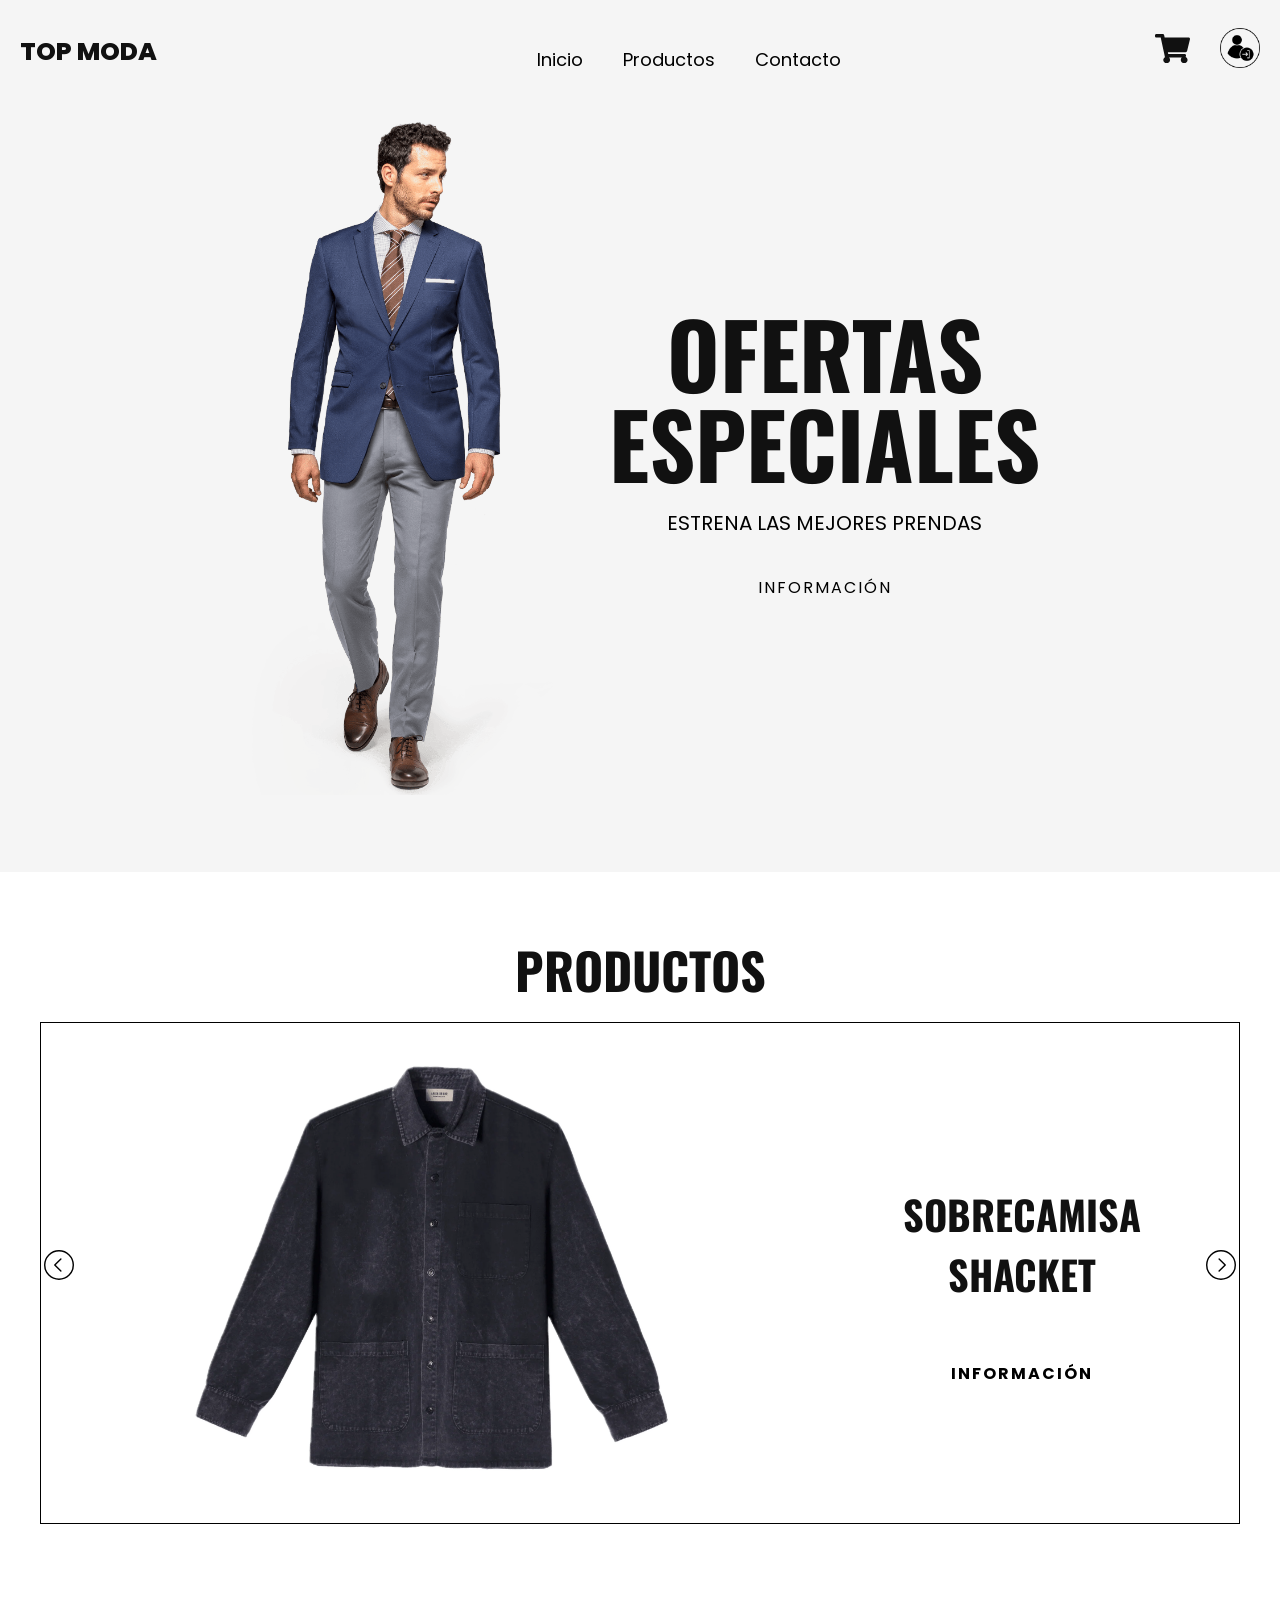
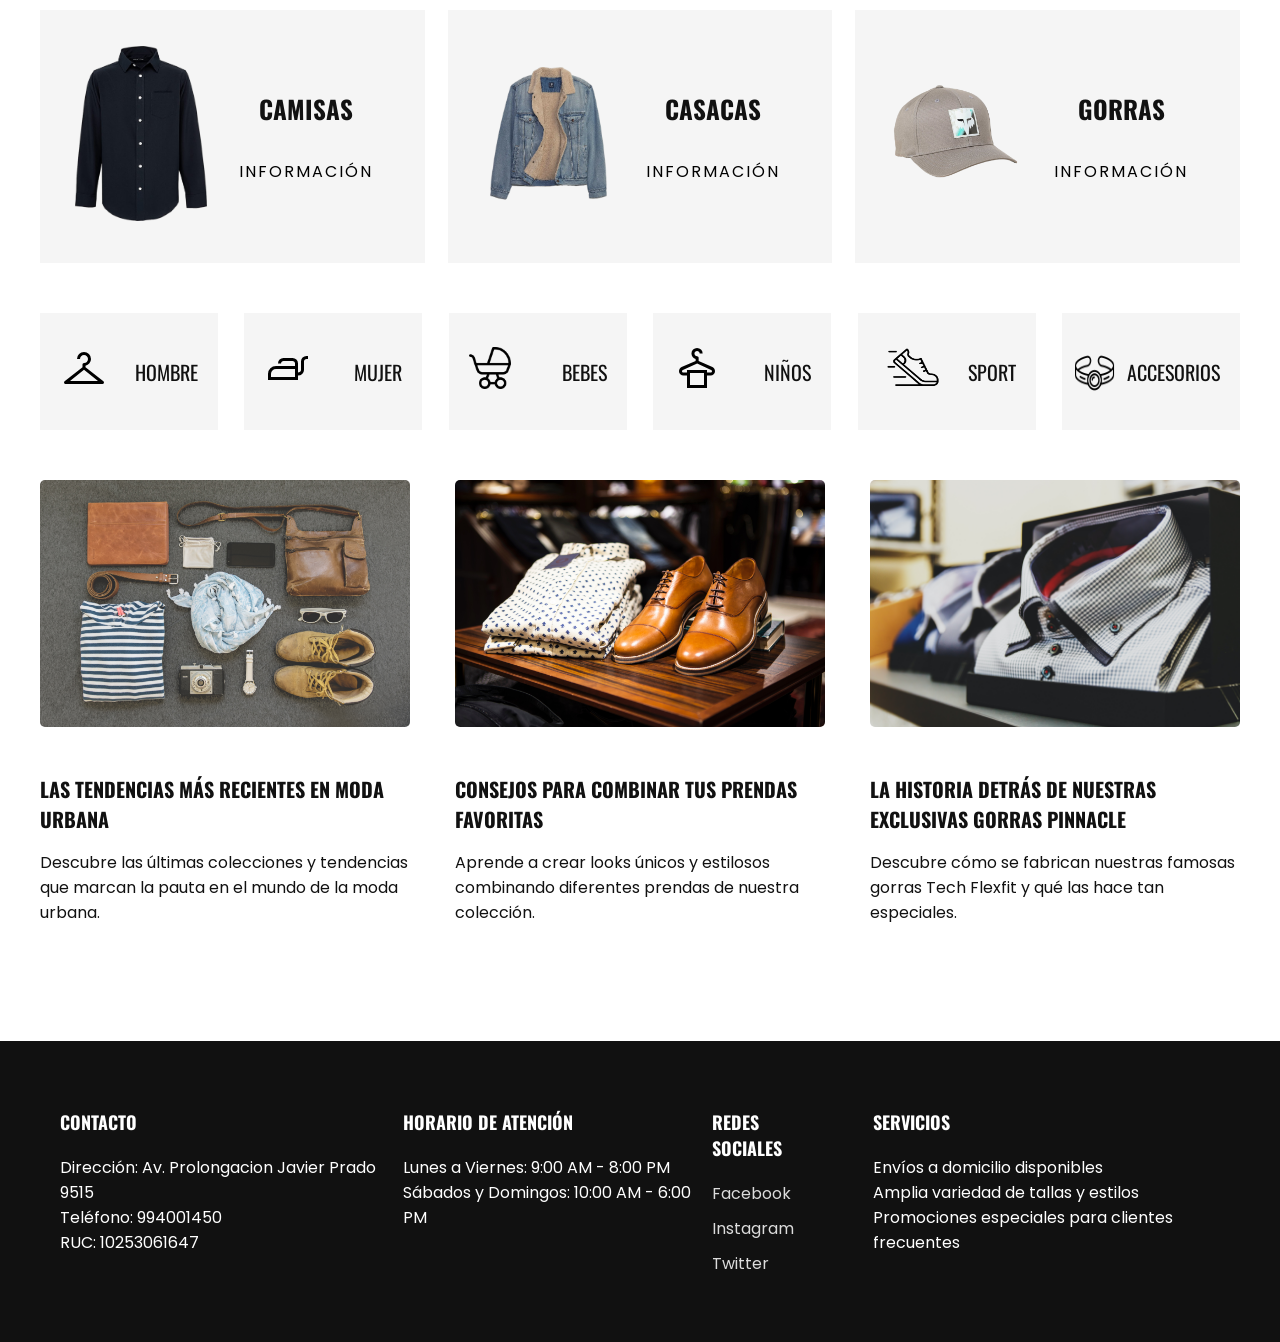
<file: index.html>
<!DOCTYPE html>
<html lang="es">
  <head>
    <meta charset="UTF-8" />
    <meta http-equiv="X-UA-Compatible" content="IE=edge" />
    <meta name="viewport" content="width=device-width, initial-scale=1.0" />
    <title>pagina</title>
    <link rel="stylesheet" href="style.css" />
  </head>
  <body>
    <header class="header">
      <div class="menu container1">
        <a href="index.html" class="logo">TOP MODA</a>
        <input type="checkbox" id="menu" />
        <label for="menu">
          <img src="images/menu.png" alt="menu" class="menu-icono" />
        </label>
        <nav class="navbar">
          <ul>
            <li><a href="index.html">Inicio</a></li>
            <li><a href="general.html">Productos</a></li>
            <li><a href="contactos.html">Contacto</a></li>
          </ul>
        </nav>
        <div class="imgcarrito">
          <ul>
            <li class="submenu">
              <img src="images/car.svg" id="img-carrito" alt="carrito" href="carrito.html"/>
            </li>
          </ul>
        </div>
        <div class="card-container">
            <div class="ingresar" id="ingresarContainer">
                <a href="login2.html"><img src="images/ingresar.png" id="ingresar" ></a>
            </div>
            <div class="usuario" id="usuarioContainer" style="display: none;">
                <img src="images/user.png" id="openCardBtn">
            </div>
            <div class="card" id="card">
                <header class="card-header">
                    <h1>TOP MODA</h1>
                </header>
                <section class="datos">
                    <h2>Usuario</h2>
                    <span id="usuarioCorreo">Usuario@gmail.com</span>
                </section>
                <section class="cerrarsesion">
                    <a id="cerrarSesionBtn" class="cerrarsesion btn"><img src="images/close.svg" class="user-icons" id="close">Cerra sesión</a>
                </section>
            </div>
        </div>       
      </div>
      <div class="header-content container">
        <div class="header-img">
            <img src="images/hombre.png" alt="">
        </div>
        <div class="header-txt">
            <h1>Ofertas especiales</h1>
            <p>Estrena las mejores prendas</p>
            <a href="general.html" class="btn-1" >Información</a>
        </div>
      </div>
    </header>    
    <main class="products container" id="lista-1">
        <h2>Productos</h2>
        <div class="slider">
            <div class="slider-products">
                <div class="product active">
                    <div class="product-img">
                        <img class="img" src="images/sobrecamisa-arica.webp" alt="">
                    </div>
                    <div class="product-txt">
                        <h3>Sobrecamisa Shacket</h3>

                        <a href="product-camisa.html" class="informacion btn-2">Información</a>         
                    </div>
                </div>
    
                <div class="product">
                    <div class="product-img">
                        <img class="img" src="images/casaca-vaquera.webp" alt="">

                    </div>
                    <div class="product-txt">
                        <h3>Casaca Bomber</h3>
                        <a href="product-casaca.html" class="btn-2">Información</a>        
                    </div>
                </div>
                <div class="product">
                    <div class="product-img">
                        <img class="img" src="images/gorra-flex.jpg" alt="">

                    </div>
                    <div class="product-txt">
                        <h3>Gorra Pinnacle</h3>

                        <a href="product-gorra.html" class="btn-2">Información</a>
                    </div>
                </div>
                <div class="product">
                    <div class="product-img">
                        <img class="img" src="images/polo-drymove-2.png" alt="">

                    </div>
                    <div class="product-txt">
                        <h3>Polo Sport</h3>

                        <a href="product-polo.html" class="btn-2">Información</a>        
                    </div>
                </div>
                <div class="product">
                    <div class="product-img">
                        <img class="img" src="images/zapatilla-nike-3.jpg" alt="">

                    </div>
                    <div class="product-txt">
                        <h3>Zapatillas Urbanas</h3>
                        <a href="product-zapatilla.html" class="btn-2">Información</a>        
                    </div>
                </div>
            </div>
            <div class="slider-btns">
                <a class="prev" href="#">
                    <img src="/images/icono-back.svg" alt="back">
                </a>
                <a class="next" href="#">
                    <img src="/images/icono-next.svg" alt="next">
                </a>
              </div>
            
        </div>
    </main>

    <section class="ofert container">
        <div class="ofert-1">
            <div class="ofert-img">
                <img src="images/1.png" alt="">
            </div>
            <div class="ofert-txt">
                <h3>Camisas</h3>
                <a href="product-camisa.html" class="btn-2">Información</a>
            </div>
        </div>

        <div class="ofert-1">
            <div class="ofert-img">
                <img src="images/casaca-demin.png" alt="">
            </div>
            <div class="ofert-txt">
                <h3>Casacas</h3>
                <a href="product-casaca.html" class="btn-2">Información</a>
            </div>
        </div>
        <div class="ofert-1">
            <div class="ofert-img">
                <img src="images/gorra-fox2.png" alt="">
            </div>
            <div class="ofert-txt">
                <h3>Gorras</h3>
                <a href="product-gorra.html" class="btn-2">Información</a>
            </div>
        </div>
    </section>

    <section class="icons container">
        <a href="product-hombre.html" class="icon-1">
            <div class="icon-img">
                <img src="images/i1.svg" alt="" id="_1">
            </div>
            <div class="icon-txt">
                Hombre
            </div>
        </a>
    
        <a href="product-mujer.html" class="icon-1">
            <div class="icon-img">
                <img src="images/i2.svg" alt="" id="_2">
            </div>
            <div class="icon-txt">
                Mujer
            </div>
        </a>
    
        <a href="product-bebes.html" class="icon-1">
            <div class="icon-img">
                <img src="images/stroller.png" alt="" id="_3">
            </div>
            <div class="icon-txt">
                Bebes
            </div>
        </a>
        
        <a href="product-niños.html" class="icon-1">
            <div class="icon-img">
                <img src="images/i3.svg" alt="" id="_4">
            </div>
            <div class="icon-txt">
                Niños
            </div>
        </a>

        <a href="product-sport.html" class="icon-1">
            <div class="icon-img">
                <img src="images/shoe.png" alt="" id="_5">
            </div>
            <div class="icon-txt">
                Sport
            </div>
        </a>

        <a href="product-accesorios.html" class="icon-1">
            <div class="icon-img">
                <img src="images/bracelet.png" alt="" id="_6">
            </div>
            <div class="icon-txt">
                Accesorios
            </div>
        </a>
    </section>


    <section class="blog container"> 

        <div class="blog-1">

            <img src="images/b1.jpg" alt="">
            <h3>Las tendencias más recientes en moda urbana</h3>
            <p>Descubre las últimas colecciones y tendencias que marcan la pauta en el mundo de la moda urbana.</p>
        </div>
        <div class="blog-1">

            <img src="images/b2.jpg" alt="">
            <h3>Consejos para combinar tus prendas favoritas</h3>
            <p>Aprende a crear looks únicos y estilosos combinando diferentes prendas de nuestra colección.</p>
        </div>
        <div class="blog-1">

            <img src="images/b3.jpg" alt="">
            <h3>La historia detrás de nuestras exclusivas gorras Pinnacle</h3>
            <p>Descubre cómo se fabrican nuestras famosas gorras Tech Flexfit y qué las hace tan especiales.</p>
        </div>
    </section>

    <footer class="footer">
        <div class="footer-content container">
            <div class="link">
                <h3>Contacto</h3>
                <ul>
                    <li>Dirección: Av. Prolongacion Javier Prado 9515</li>
                    <li>Teléfono: 994001450</li>
                    <li>RUC: 10253061647</li>
                </ul>
            </div>
            <div class="link">
                <h3>Horario de Atención</h3>
                <ul>
                    <li>Lunes a Viernes: 9:00 AM - 8:00 PM</li>
                    <li>Sábados y Domingos: 10:00 AM - 6:00 PM</li>
                </ul>
            </div>
            <div class="link">
                <h3>Redes Sociales</h3>
                <ul>
                    <li><a href="#">Facebook</a></li>
                    <li><a href="#">Instagram</a></li>
                    <li><a href="#">Twitter</a></li>
                </ul>
            </div>
            <div class="link">
                <h3>Servicios</h3>
                <ul>
                    <li>Envíos a domicilio disponibles</li>
                    <li>Amplia variedad de tallas y estilos</li>
                    <li>Promociones especiales para clientes frecuentes</li>
                </ul>
            </div>            
        </div>
    </footer>
    <script src="scrip.js"></script>
    <script src="slider.js"></script>
  </body>
</html>
</file>
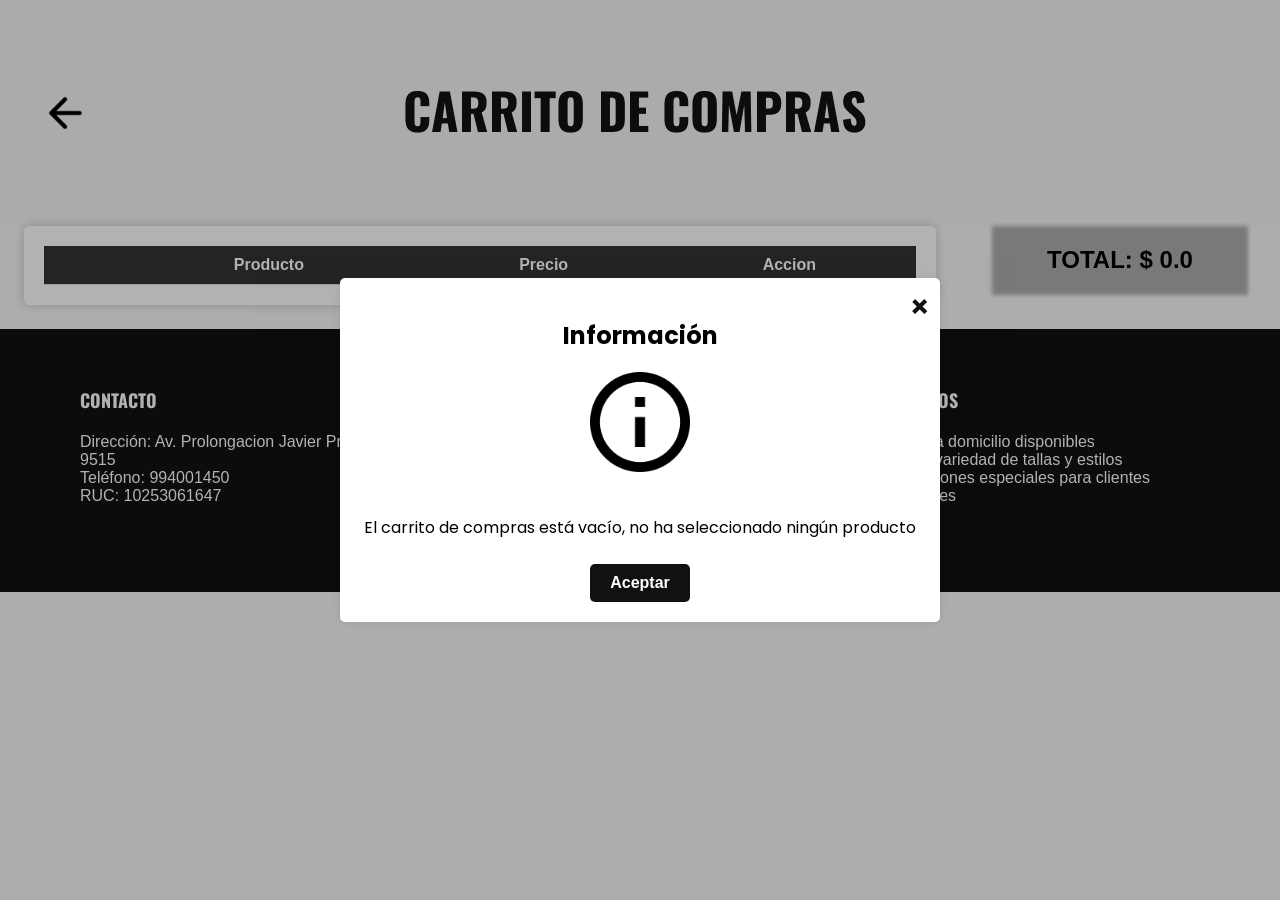
<file: carrito.html>
<!DOCTYPE html>
<html lang="en">
<head>
    <meta charset="UTF-8">
    <meta name="viewport" content="width=device-width, initial-scale=1.0">
    <title>Carrito de Compras</title>
    <link rel="stylesheet" href="carrito.css">
    <link rel="stylesheet" href="moda-confirmation.css">
    <script src="https://www.paypal.com/sdk/js?client-id=ATufh76xP5xwrDYiJw24WwOy-j2Lj4__Hr267FdDjff0e8BAOzrWHwNqtQSiOcGDAJcwKE3fowwRw7mS&currency=USD"></script>
</head>
<body>
    <header class="header">
        <img id="flechaAtras" class="img" src="images/flecha.png">
        <main class="products container" id="lista-1">
            <h2>Carrito de Compras</h2>
        </main>
    </header>

    <section class="section-pago">
        <div id="carrito">
            <table id="lista-carrito">
              <thead>
                <tr>
                  <th></th>
                  <th>Producto</th>
                  <th>Precio</th>
                  <th>Accion</th>
                </tr>
              </thead>
              <tbody>
              </tbody>
            <div class="content-message">
                <span>No se ha agregado ningún producto</span>
            </div>
            </table>
            <a href="#" style="display: none;"   id="vaciar-carrito" class="btn-2"><span >Vaciar carrito</span></a>
          </div>

         <div class="content-pago">
            <div class="col-lg-3 carrito-total">
                <h2 class="card-total" >TOTAL: $  <span id="total-carrito"></span> </h2>
            </div>
            <div id="paypal-button-container" class="button-pago"></div>
            <div class="desabilitar">
            </div>
        </div>
    </section>

    <!-- Modal -->
    <section class="modal">
        <div class="modal-content">
            <div class="modal-header">
                <h2>Información</h2>
                <span class="close">&times;</span>
            </div>
            <div class="modal-body">
                <div class="image">
                    <img src="/images/icono-info.png" alt="icono-iformación">
                </div>
                <div class="modal-message">
                    <p>El carrito de compras está vacío, no ha seleccionado ningún producto</p>
                </div>
            </div>
            <div class="modal-footer">
                <button class="btn-confirm">Aceptar</button>
            </div>
        </div>
    </section>
<!--
    <section class="pago">

    </section>
-->
    <footer class="footer">
        <div class="footer-content container">
            <div class="link">
                <h3>Contacto</h3>
                <ul>
                    <li>Dirección: Av. Prolongacion Javier Prado 9515</li>
                    <li>Teléfono: 994001450</li>
                    <li>RUC: 10253061647</li>
                </ul>
            </div>
            <div class="link">
                <h3>Horario de Atención</h3>
                <ul>
                    <li>Lunes a Viernes: 9:00 AM - 8:00 PM</li>
                    <li>Sábados y Domingos: 10:00 AM - 6:00 PM</li>
                </ul>
            </div>
            <div class="link">
                <h3>Redes Sociales</h3>
                <ul>
                    <li><a href="#">Facebook</a></li>
                    <li><a href="#">Instagram</a></li>
                    <li><a href="#">Twitter</a></li>
                </ul>
            </div>
            <div class="link">
                <h3>Servicios</h3>
                <ul>
                    <li>Envíos a domicilio disponibles</li>
                    <li>Amplia variedad de tallas y estilos</li>
                    <li>Promociones especiales para clientes frecuentes</li>
                </ul>
            </div>            
        </div>
    </footer>
    <script src="carrito.js"></script>
    <script src="modal.js"></script>
</body>
</html>
</file>
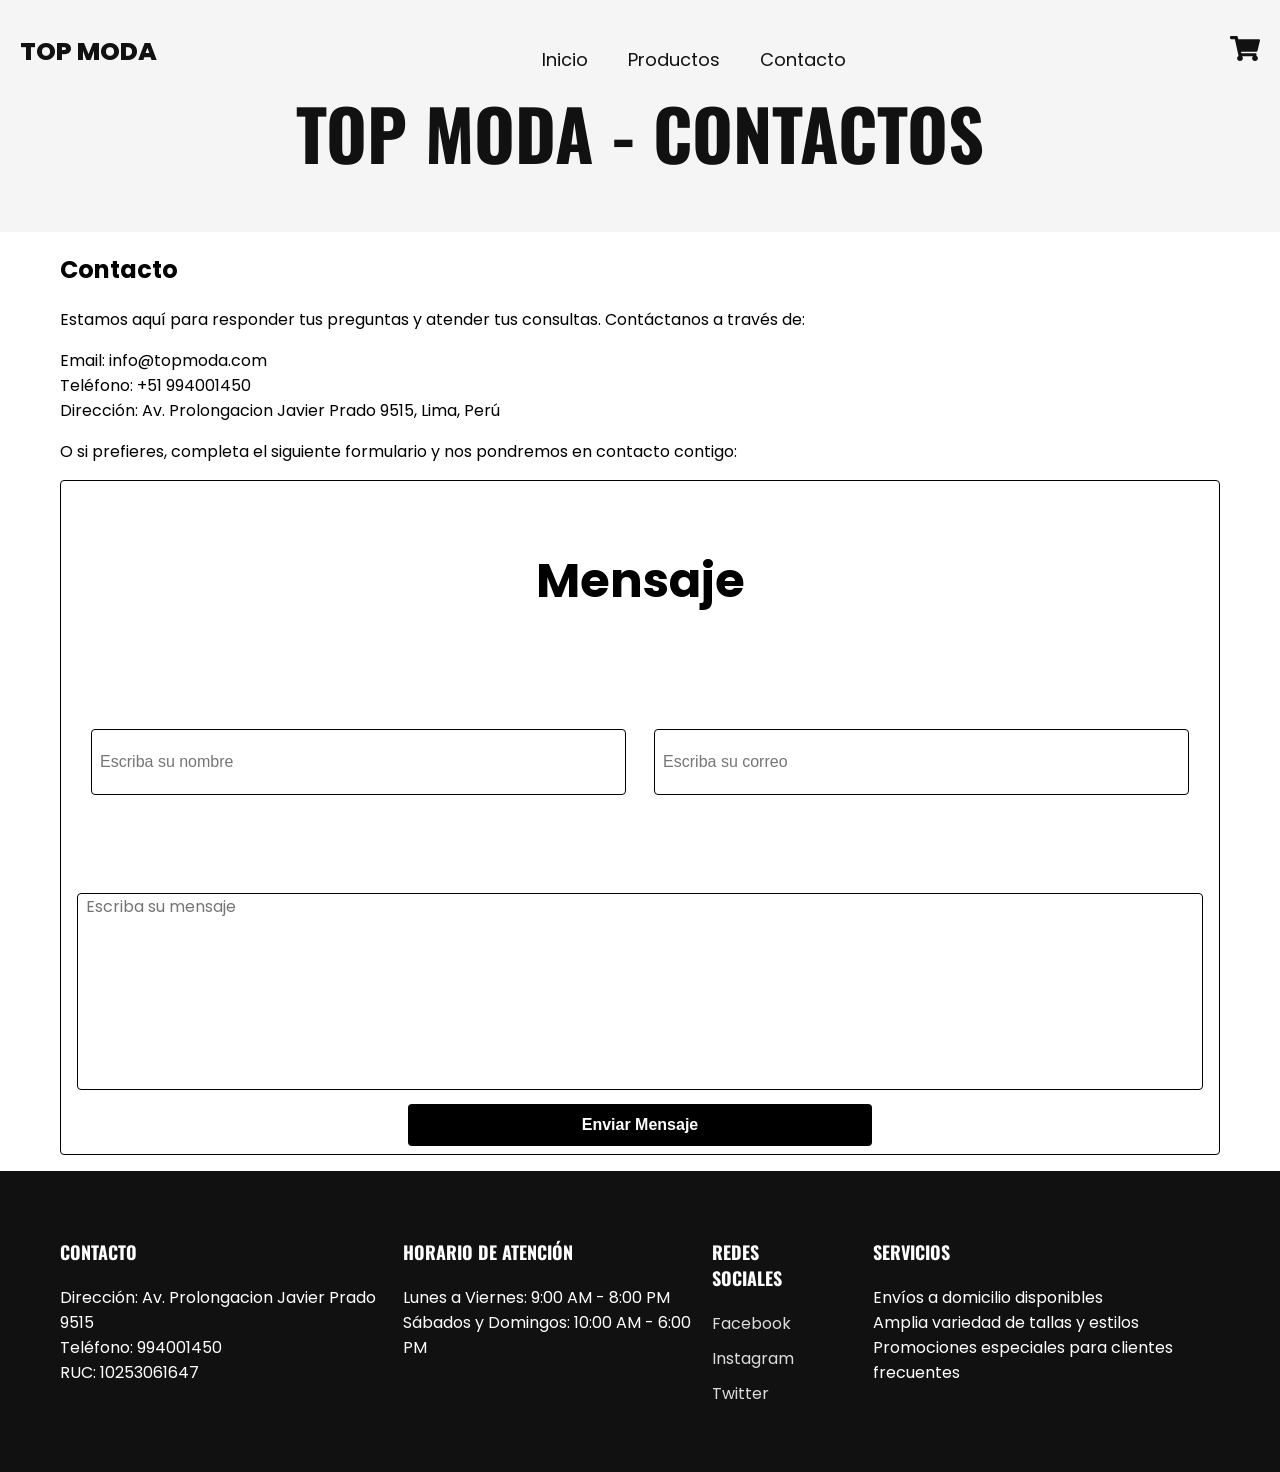
<file: contactos.html>
<!DOCTYPE html>
<html lang="en">

<head>
  <meta charset="UTF-8">
  <meta name="viewport" content="width=device-width, initial-scale=1.0">
  <title>Top Moda - Contacto</title>
  <link rel="stylesheet" href="contactos.css" />
</head>

<body>
  <header class="header">
    <div class="menu container1">
      <a href="index.html" class="logo">TOP MODA</a>
      <input type="checkbox" id="menu" />
      <label for="menu">
        <img src="images/menu.png" alt="menu" class="menu-icono" />
      </label>
      <nav class="navbar">
        <ul>
          <li><a href="index.html">Inicio</a></li>
          <li><a href="general.html">Productos</a></li>
          <li><a href="contactos.html">Contacto</a></li>
        </ul>
      </nav>
      <div>
        <ul>
          <li class="submenu">
            <img src="images/car.svg" id="img-carrito" alt="carrito" href="carrito.html" />
          </li>
        </ul>
      </div>
    </div>
    <div class="header-txt">
      <h1>TOP MODA - CONTACTOS</h1>
    </div>

    </div>
  </header>

  <section id="contacto">
    <div class="container">
      <h2>Contacto</h2>
      <p>Estamos aquí para responder tus preguntas y atender tus consultas. Contáctanos a través de:</p>
      <ul>
        <li>Email: info@topmoda.com</li>
        <li>Teléfono: +51 994001450</li>
        <li>Dirección: Av. Prolongacion Javier Prado 9515, Lima, Perú</li>
      </ul>
      <p>O si prefieres, completa el siguiente formulario y nos pondremos en contacto contigo:</p>
      <form action="index.html" method="POST">
        <h3>Mensaje</h3>
        <input type="text" id="nombre" name="nombre" placeholder="Escriba su nombre" required>
        <input type="email" id="email" name="email" placeholder="Escriba su correo" required>
        <textarea id="mensaje" name="mensaje" placeholder="Escriba su mensaje" required></textarea>
        <button type="submit">Enviar Mensaje</button>
        <div class="content-loader">
          <!-- By Sam Herbert (@sherb), for everyone. More @ http://goo.gl/7AJzbL -->
          <svg width="44" height="44" viewBox="0 0 44 44" xmlns="http://www.w3.org/2000/svg" stroke="#000">
            <g fill="none" fill-rule="evenodd" stroke-width="2">
              <circle cx="22" cy="22" r="1">
                <animate attributeName="r" begin="0s" dur="1.8s" values="1; 20" calcMode="spline" keyTimes="0; 1"
                  keySplines="0.165, 0.84, 0.44, 1" repeatCount="indefinite" />
                <animate attributeName="stroke-opacity" begin="0s" dur="1.8s" values="1; 0" calcMode="spline"
                  keyTimes="0; 1" keySplines="0.3, 0.61, 0.355, 1" repeatCount="indefinite" />
              </circle>
              <circle cx="22" cy="22" r="1">
                <animate attributeName="r" begin="-0.9s" dur="1.8s" values="1; 20" calcMode="spline" keyTimes="0; 1"
                  keySplines="0.165, 0.84, 0.44, 1" repeatCount="indefinite" />
                <animate attributeName="stroke-opacity" begin="-0.9s" dur="1.8s" values="1; 0" calcMode="spline"
                  keyTimes="0; 1" keySplines="0.3, 0.61, 0.355, 1" repeatCount="indefinite" />
              </circle>
            </g>
          </svg>
        </div>
      </form>
     
    </div>
  </section>

  <footer class="footer">
    <div class="footer-content container">
      <div class="link">
        <h3>Contacto</h3>
        <ul>
          <li>Dirección: Av. Prolongacion Javier Prado 9515</li>
          <li>Teléfono: 994001450</li>
          <li>RUC: 10253061647</li>
        </ul>
      </div>
      <div class="link">
        <h3>Horario de Atención</h3>
        <ul>
          <li>Lunes a Viernes: 9:00 AM - 8:00 PM</li>
          <li>Sábados y Domingos: 10:00 AM - 6:00 PM</li>
        </ul>
      </div>
      <div class="link">
        <h3>Redes Sociales</h3>
        <ul>
          <li><a href="#">Facebook</a></li>
          <li><a href="#">Instagram</a></li>
          <li><a href="#">Twitter</a></li>
        </ul>
      </div>
      <div class="link">
        <h3>Servicios</h3>
        <ul>
          <li>Envíos a domicilio disponibles</li>
          <li>Amplia variedad de tallas y estilos</li>
          <li>Promociones especiales para clientes frecuentes</li>
        </ul>
      </div>
    </div>
  </footer>
  <script>
    const d = document;
    const $imgCarrito = d.getElementById("img-carrito");
    // Evento click en la imagen del carrito para ir al carrito
    $imgCarrito.addEventListener("click", () => {
      window.location.href = "carrito.html";
    });
  </script>
  <script src="contacto.js"></script>
</body>

</html>
</file>
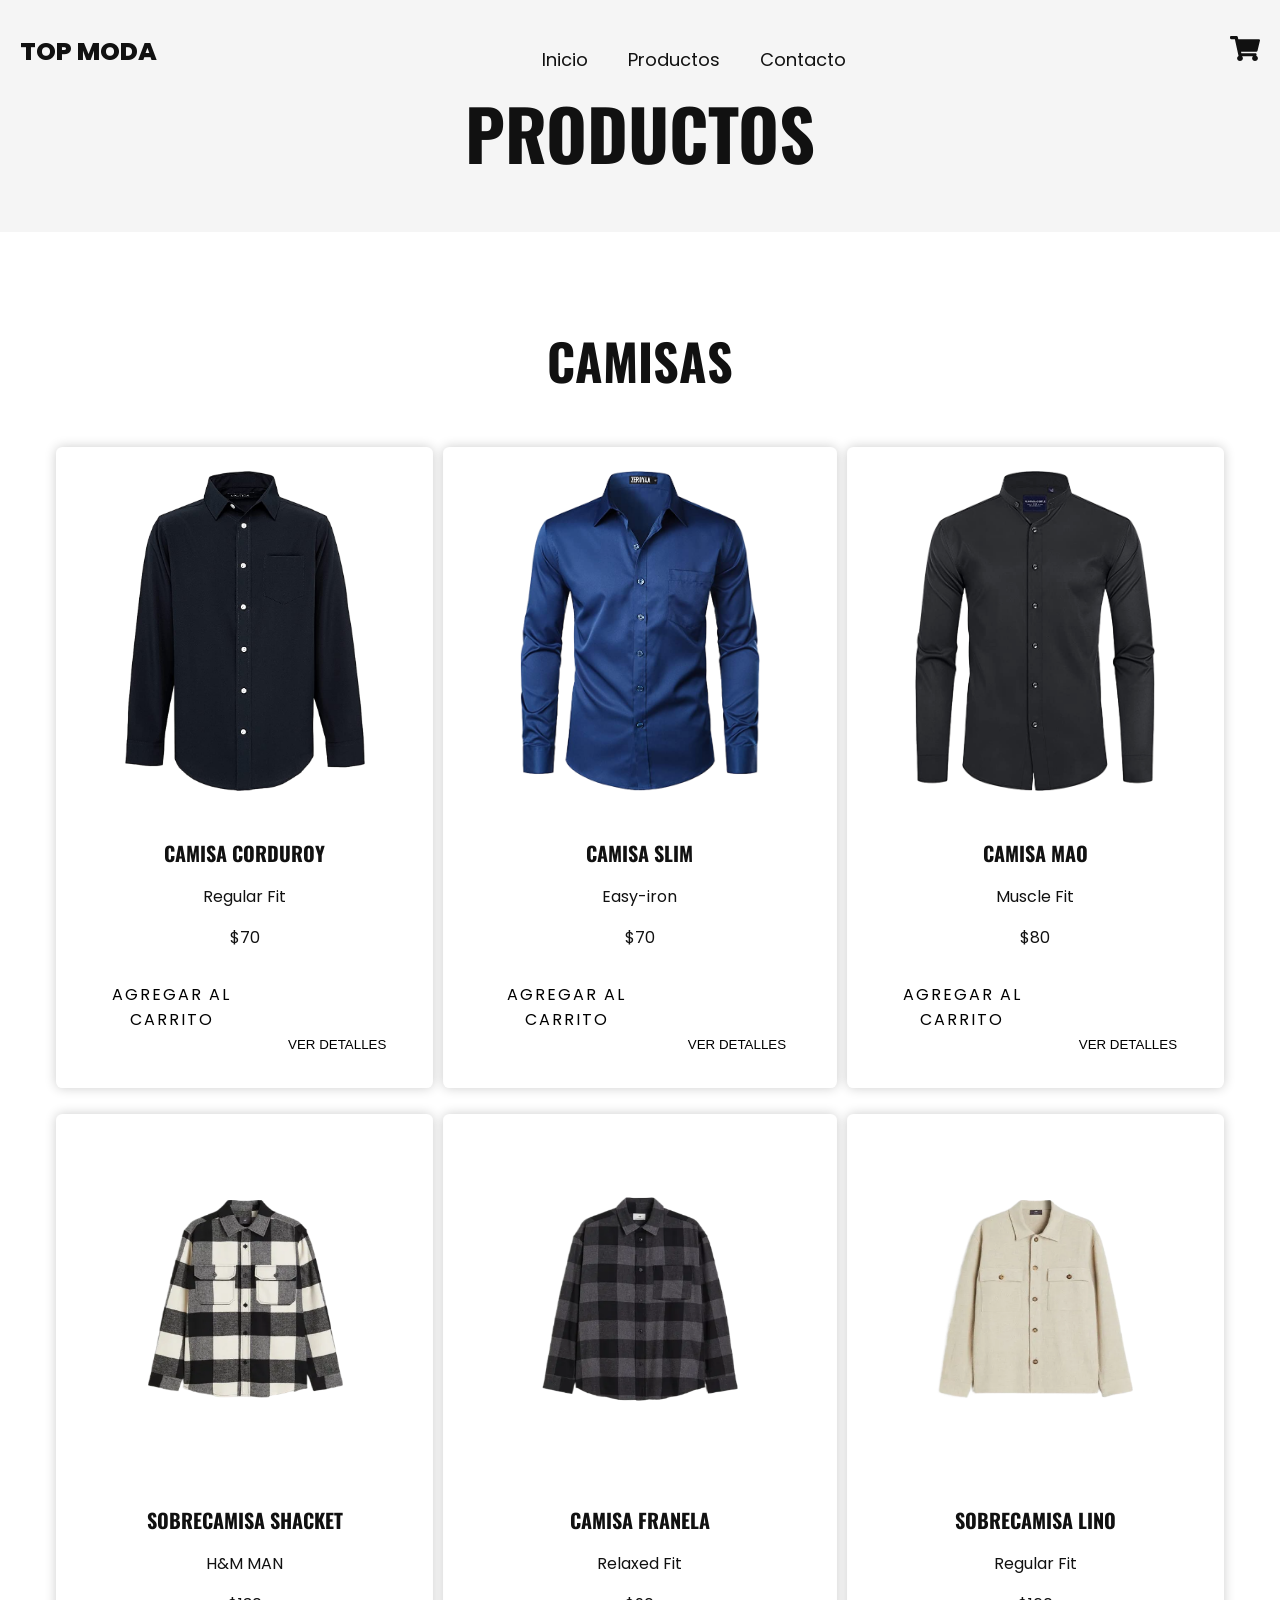
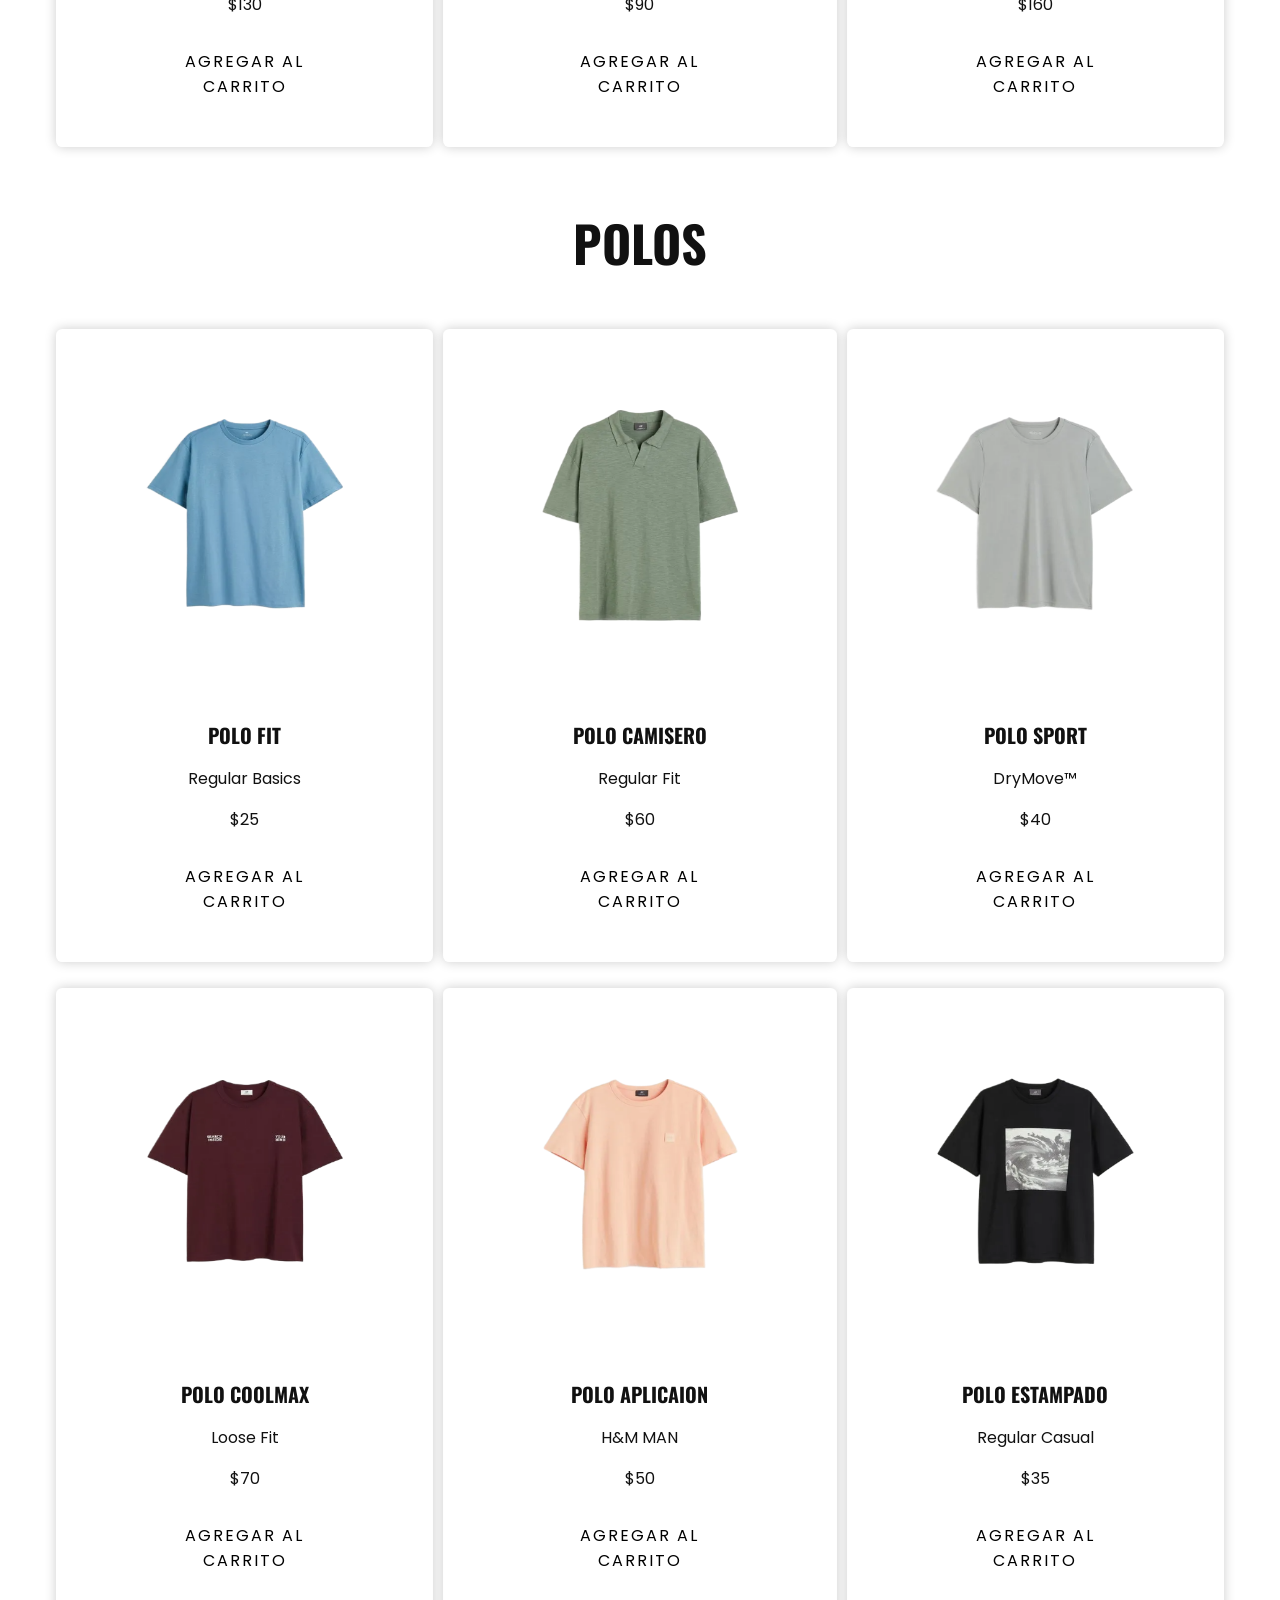
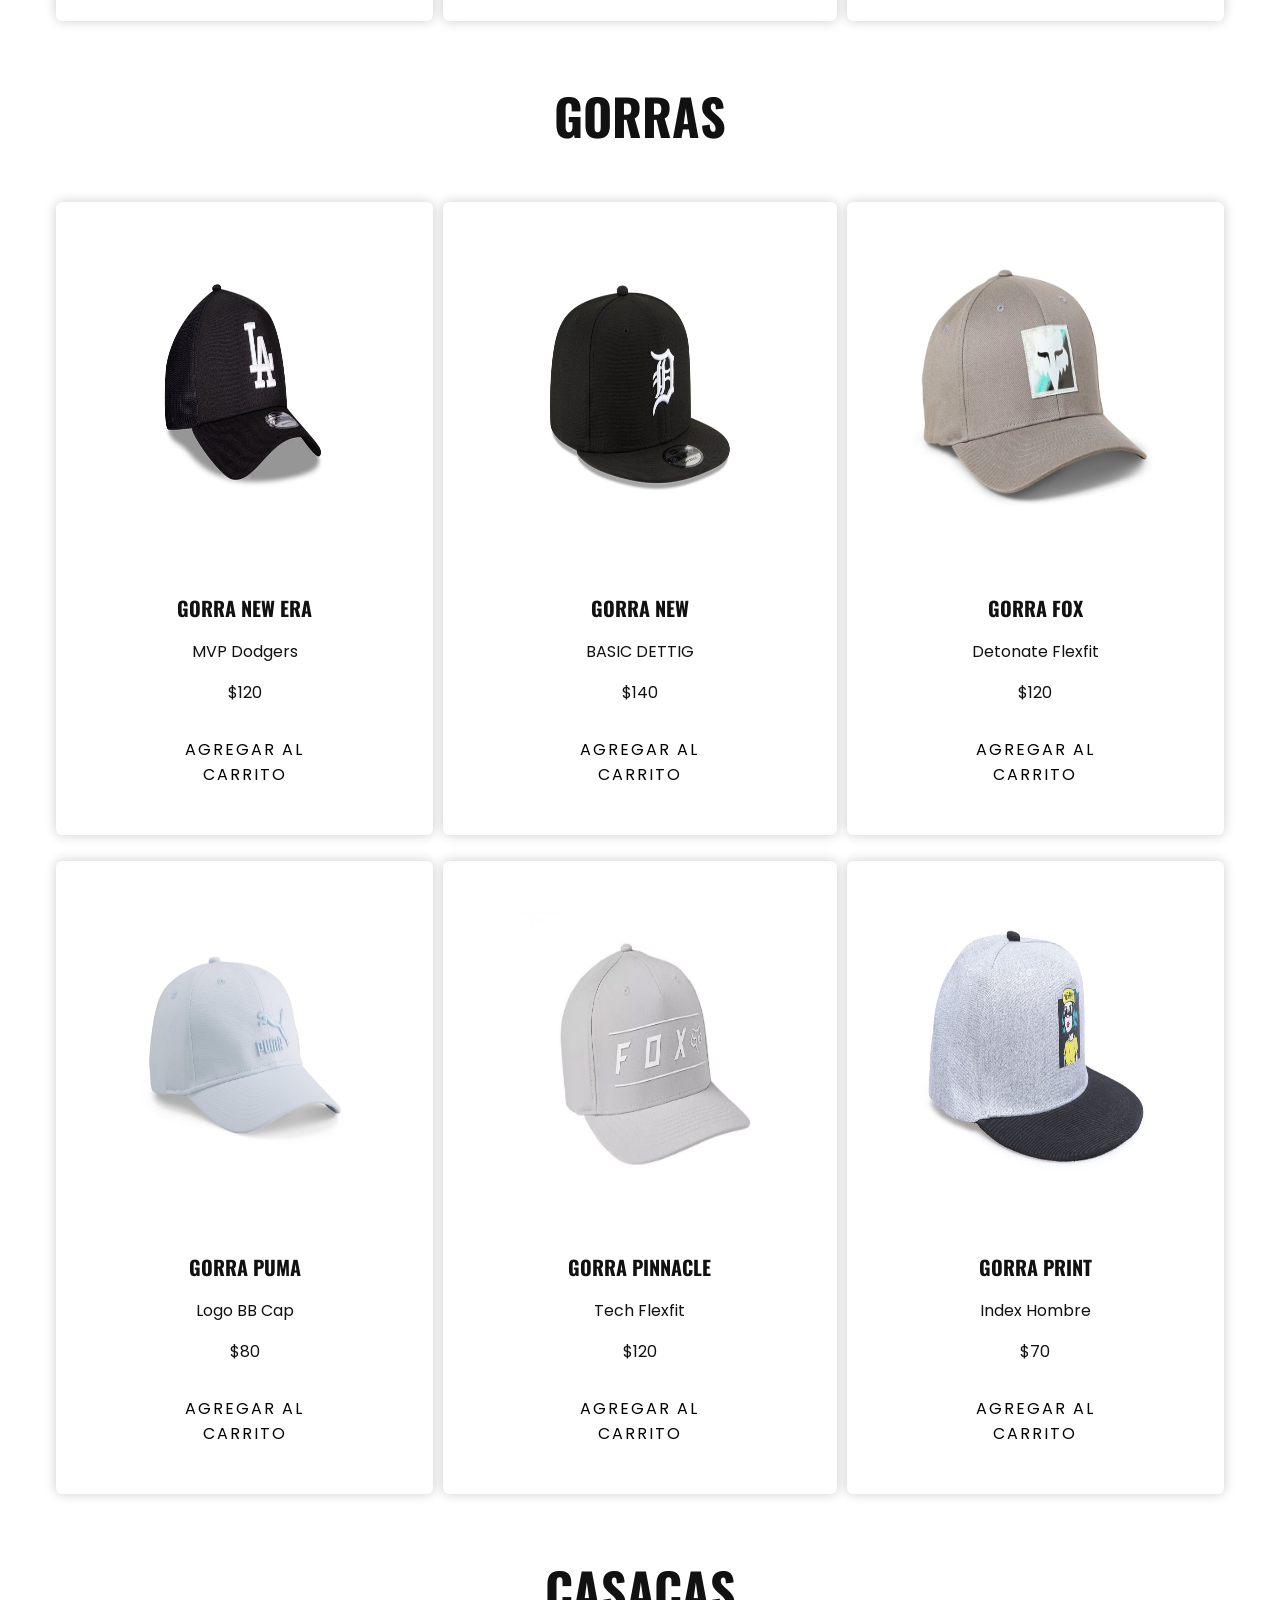
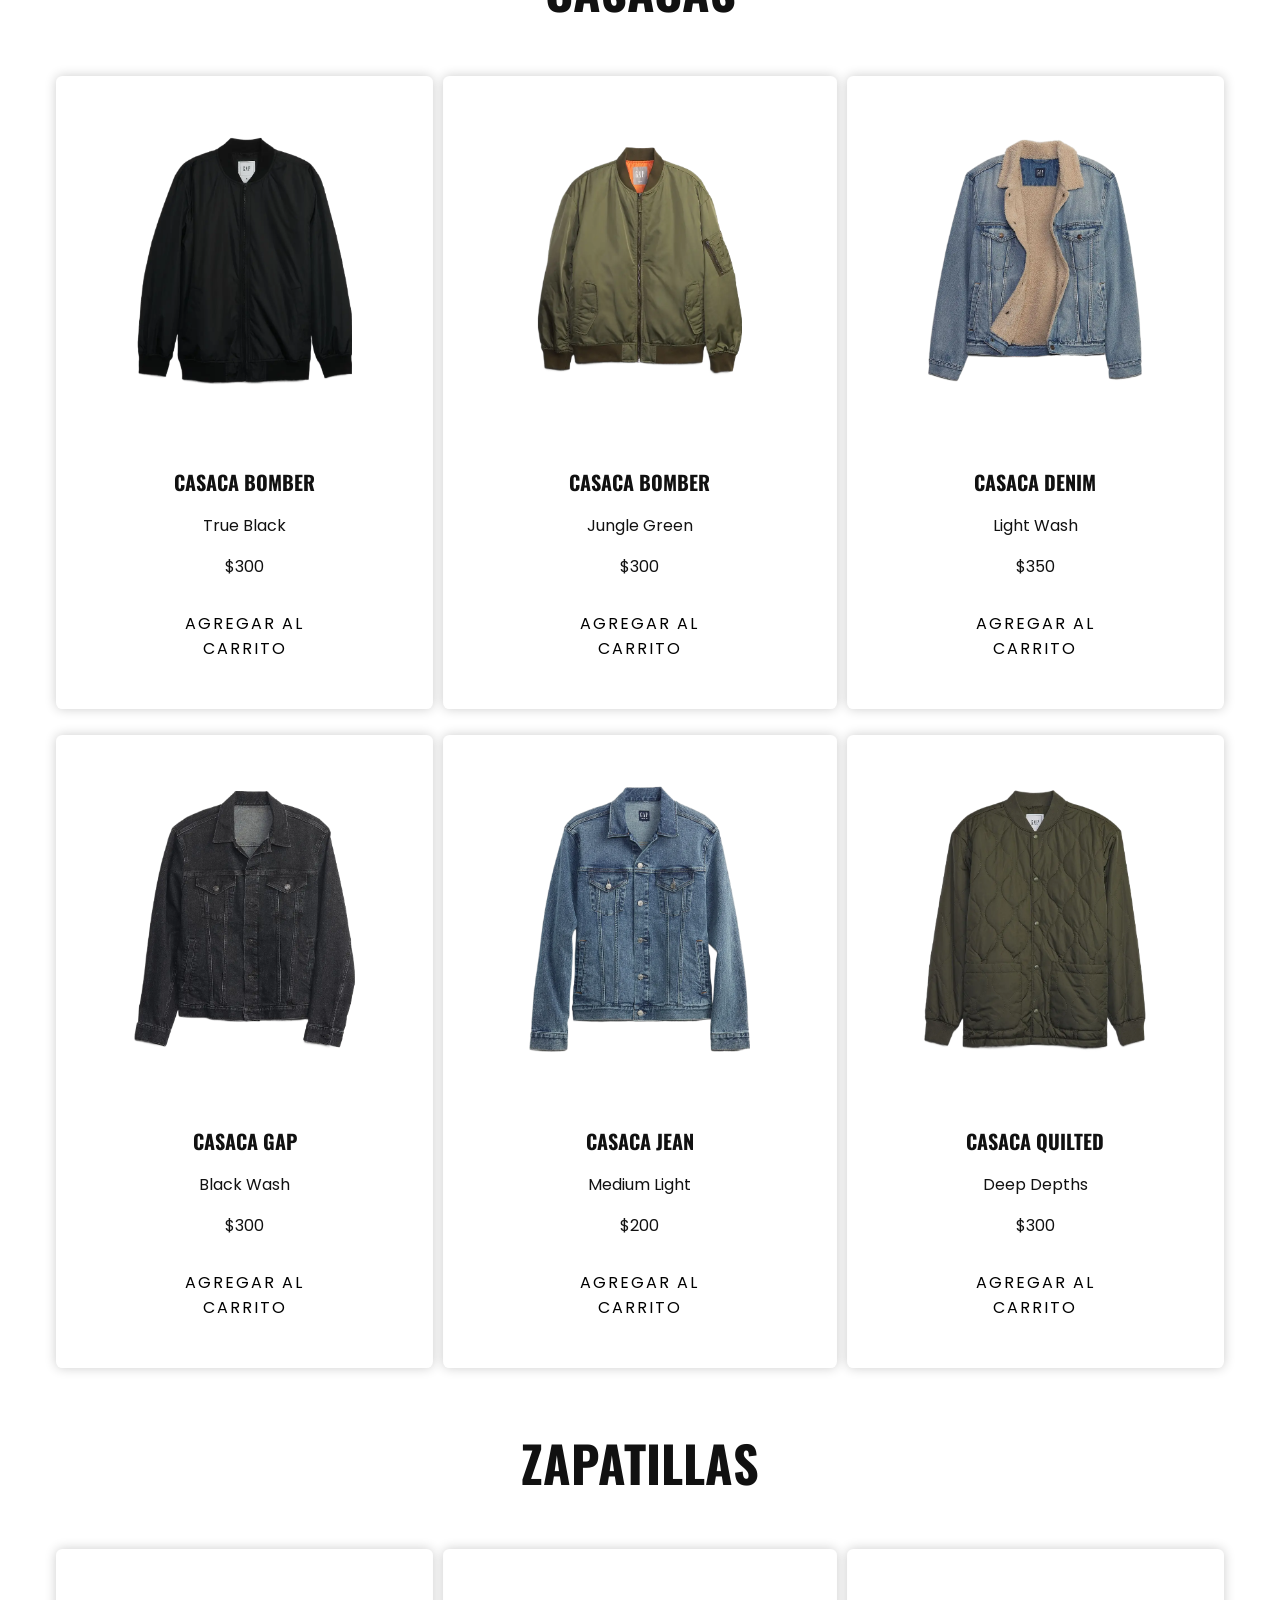
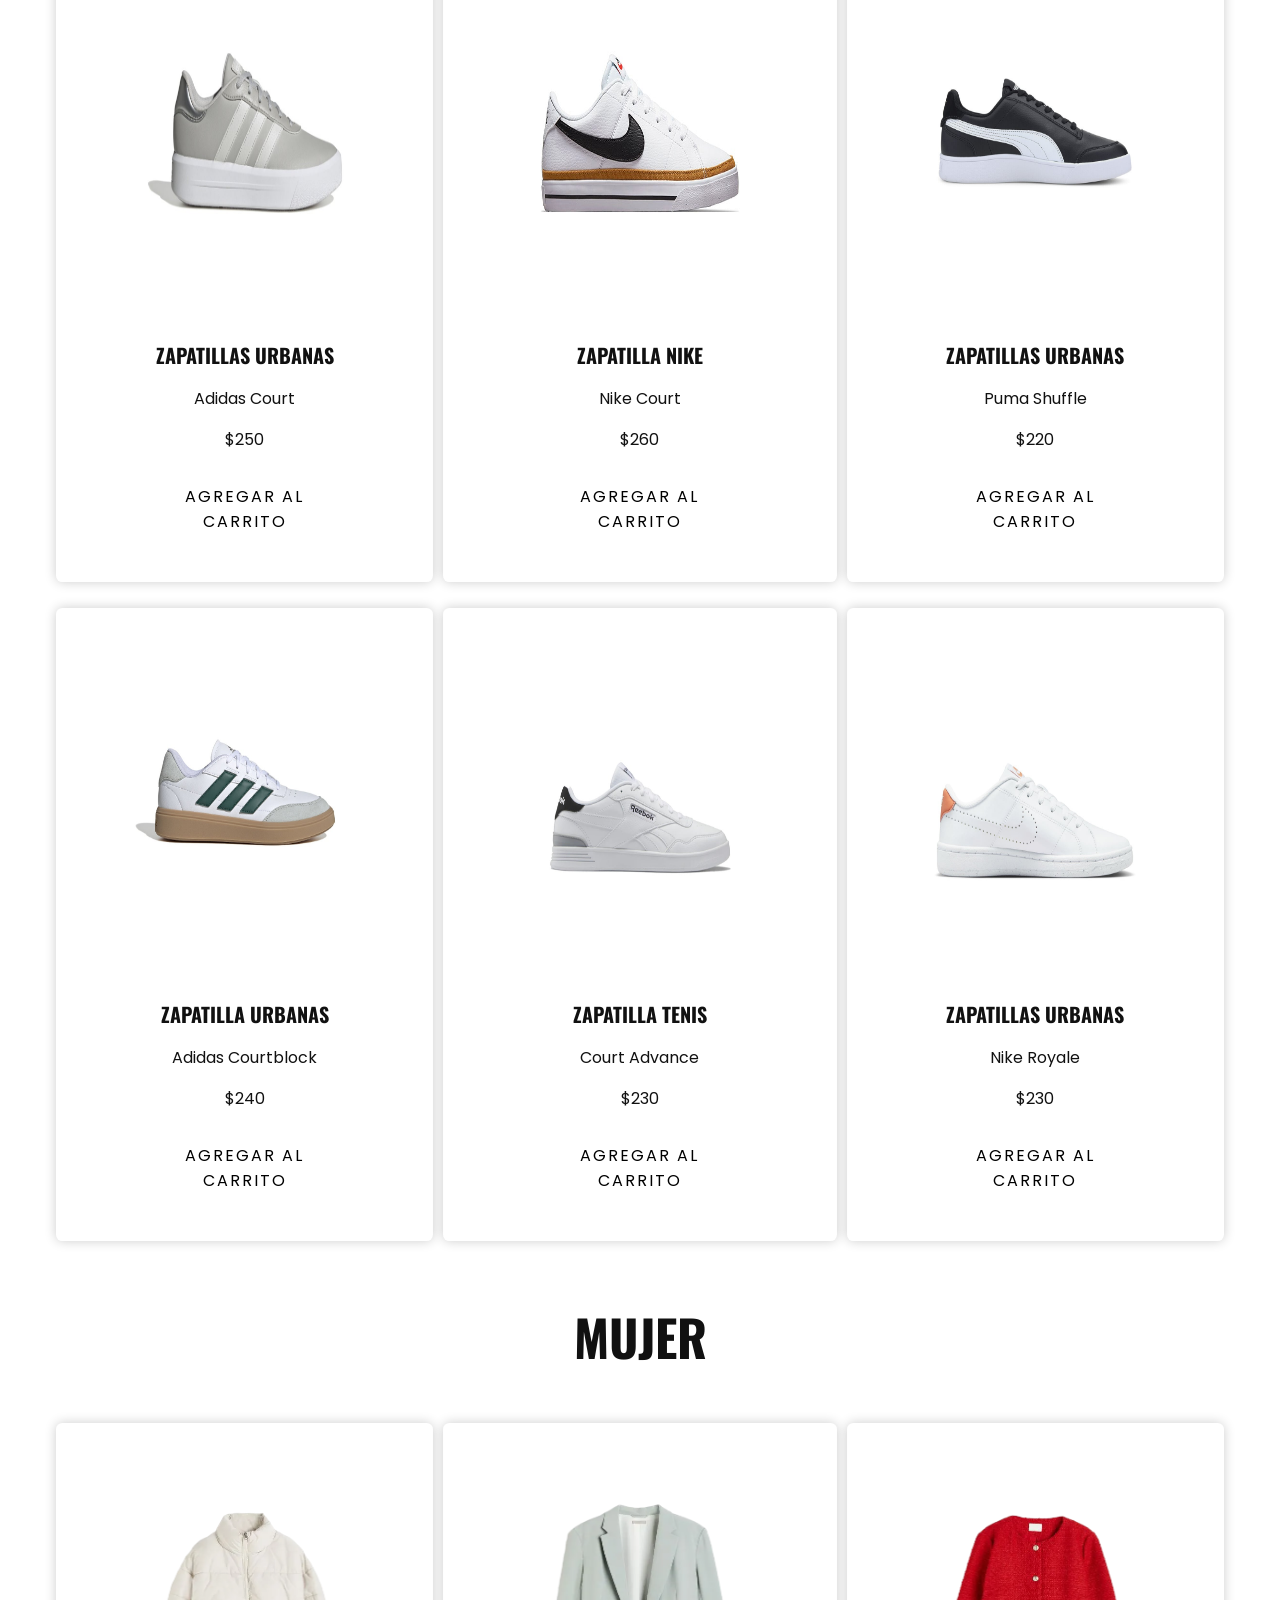
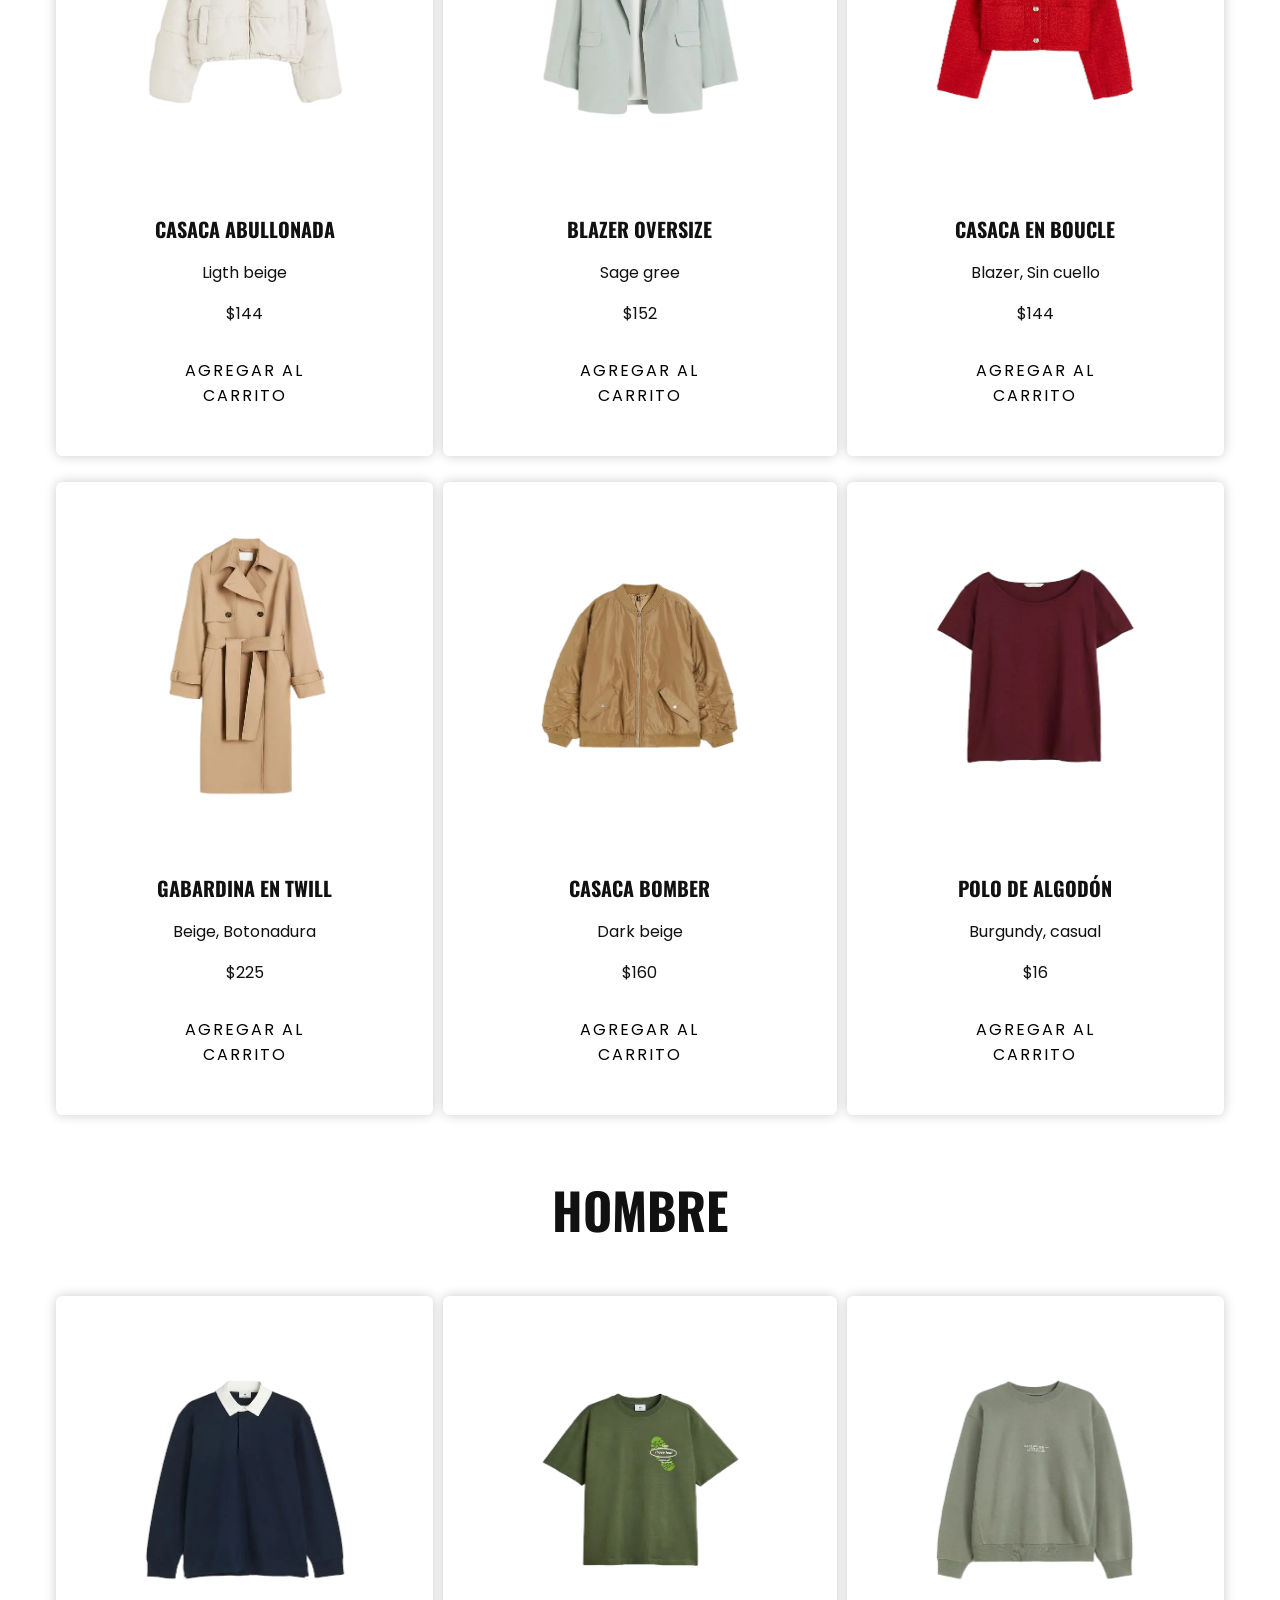
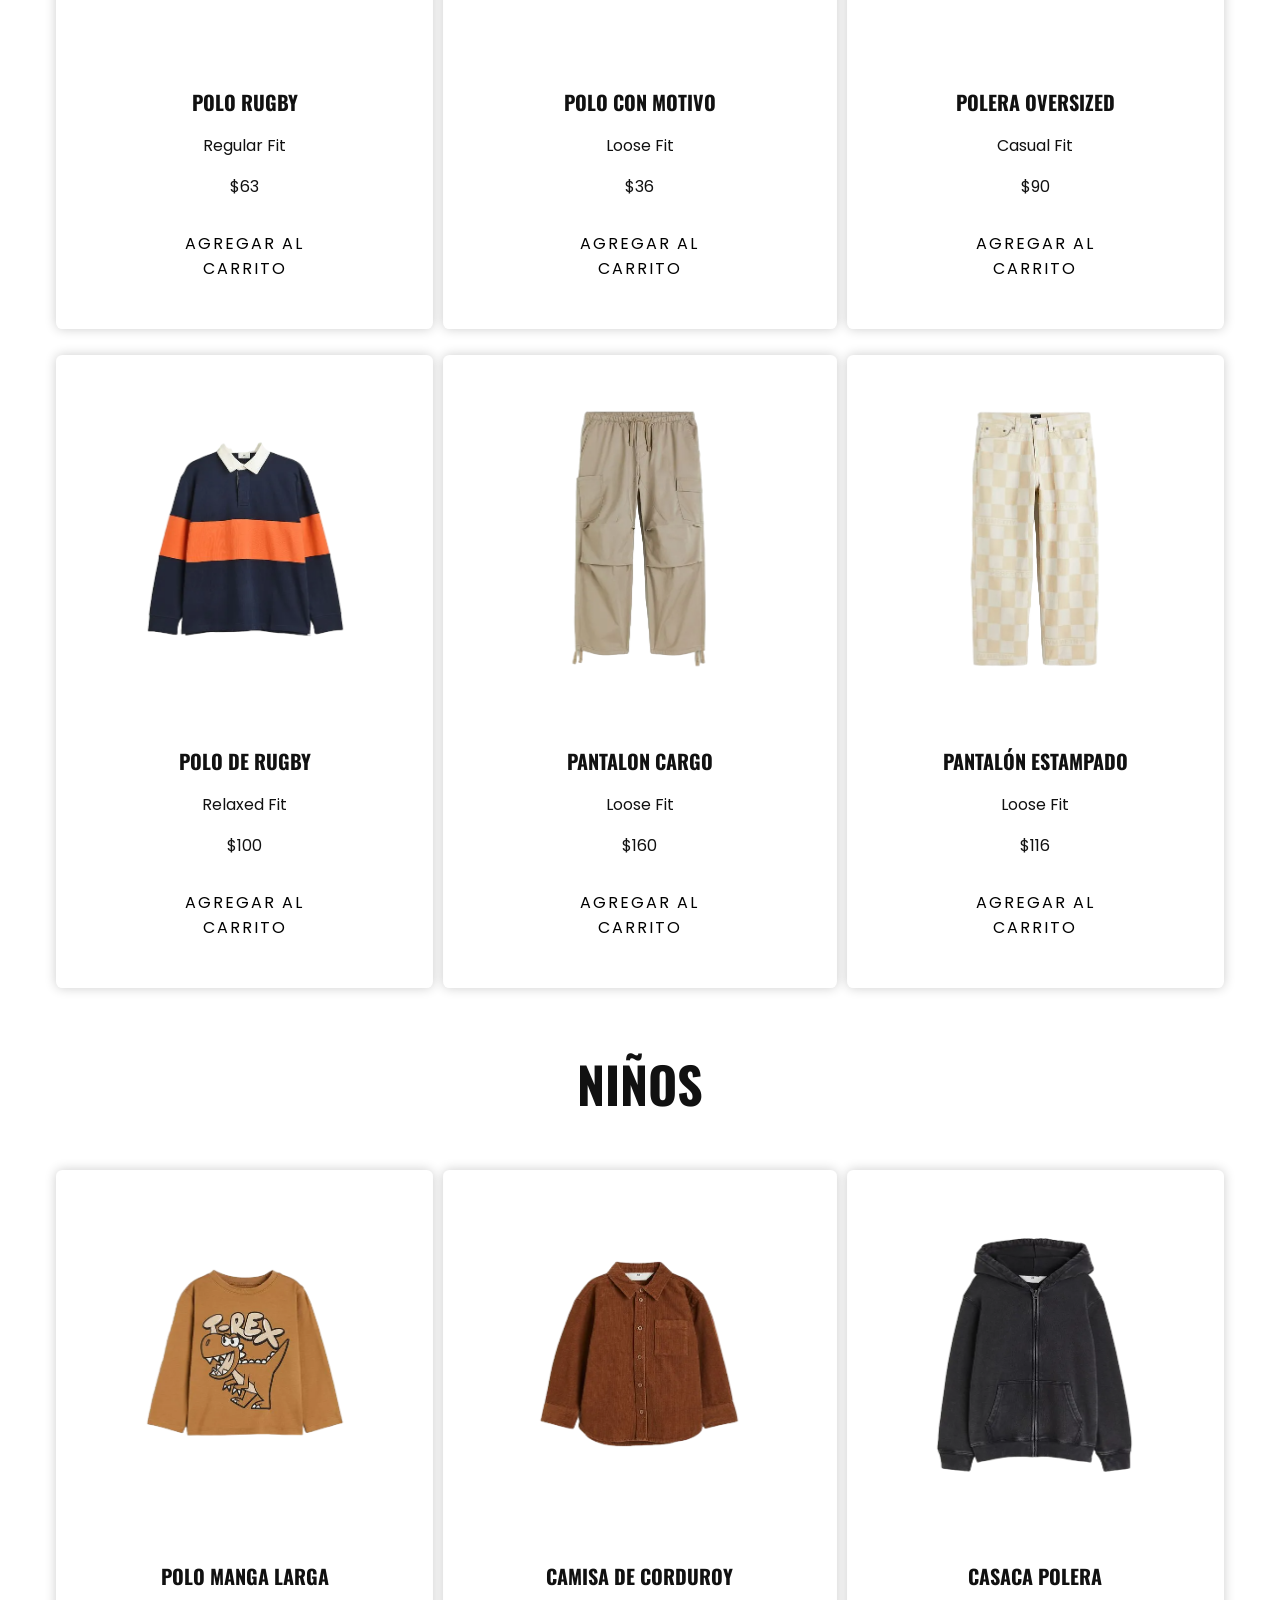
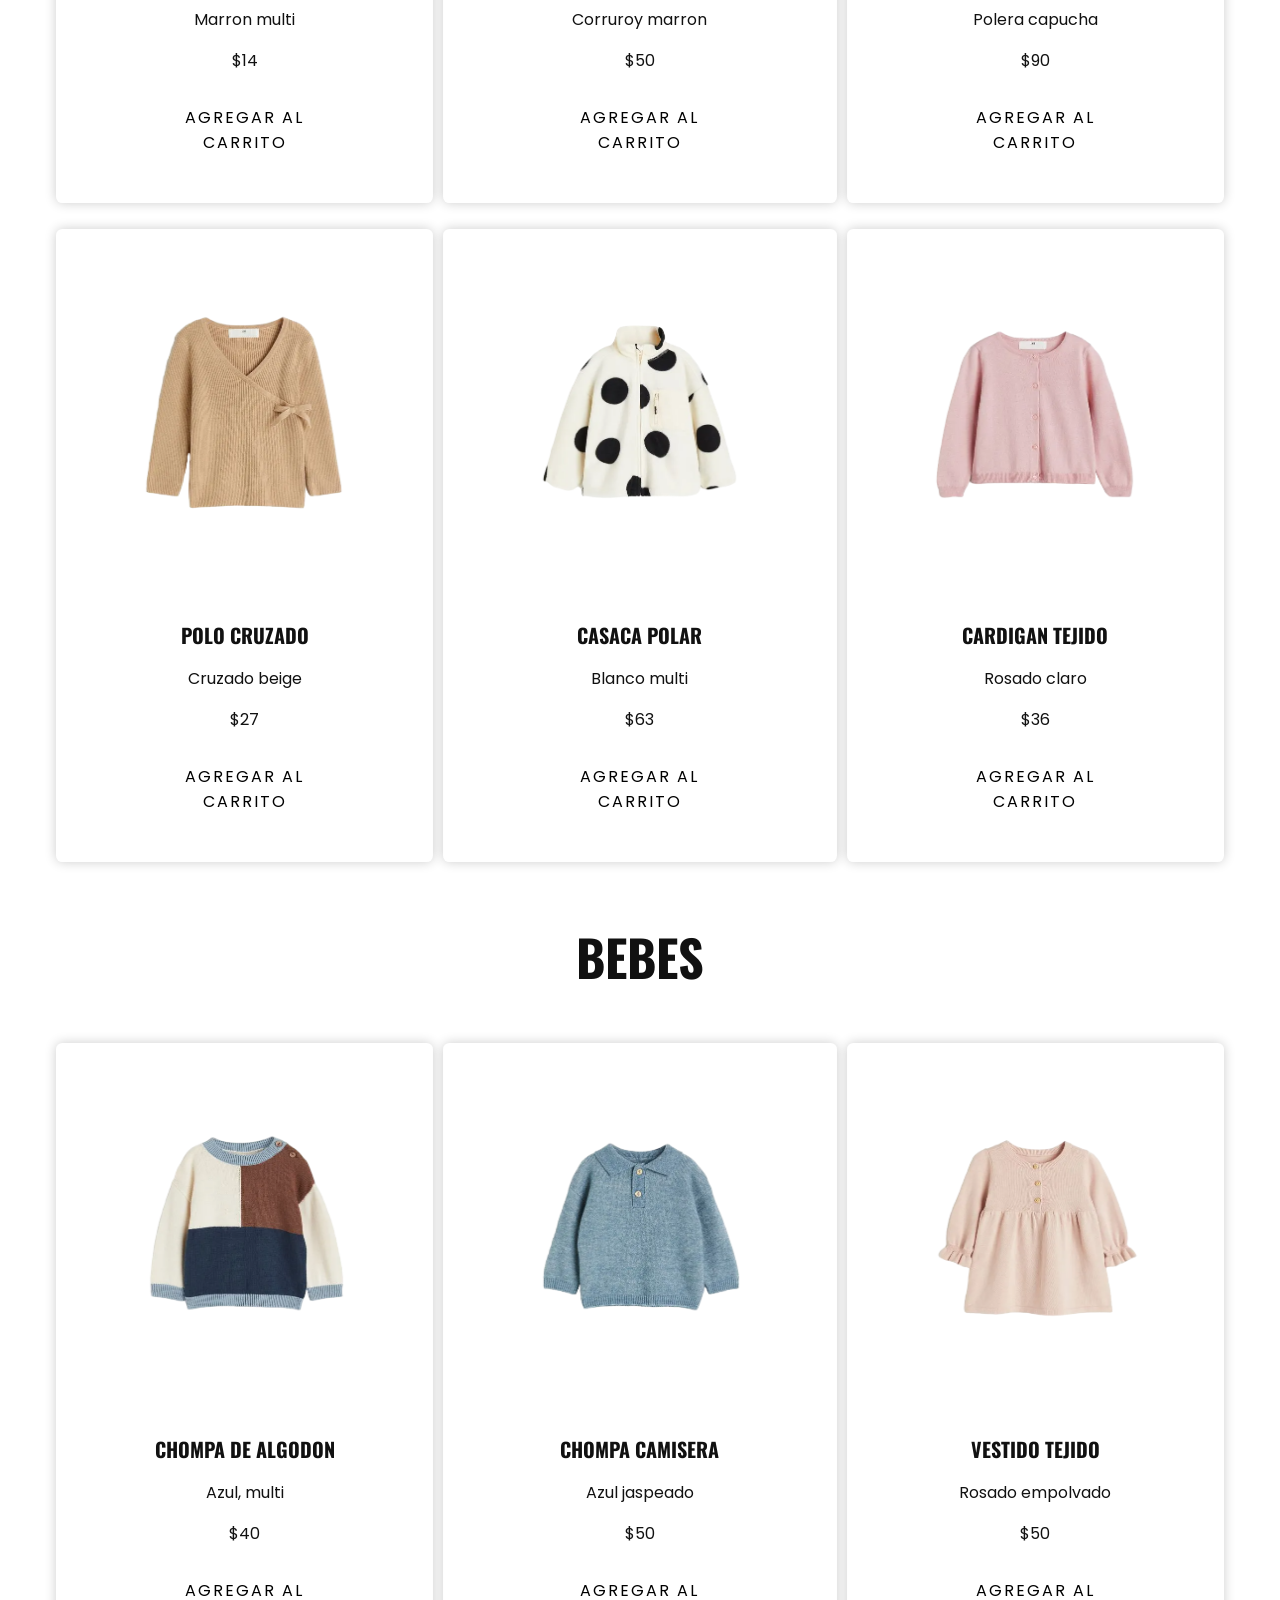
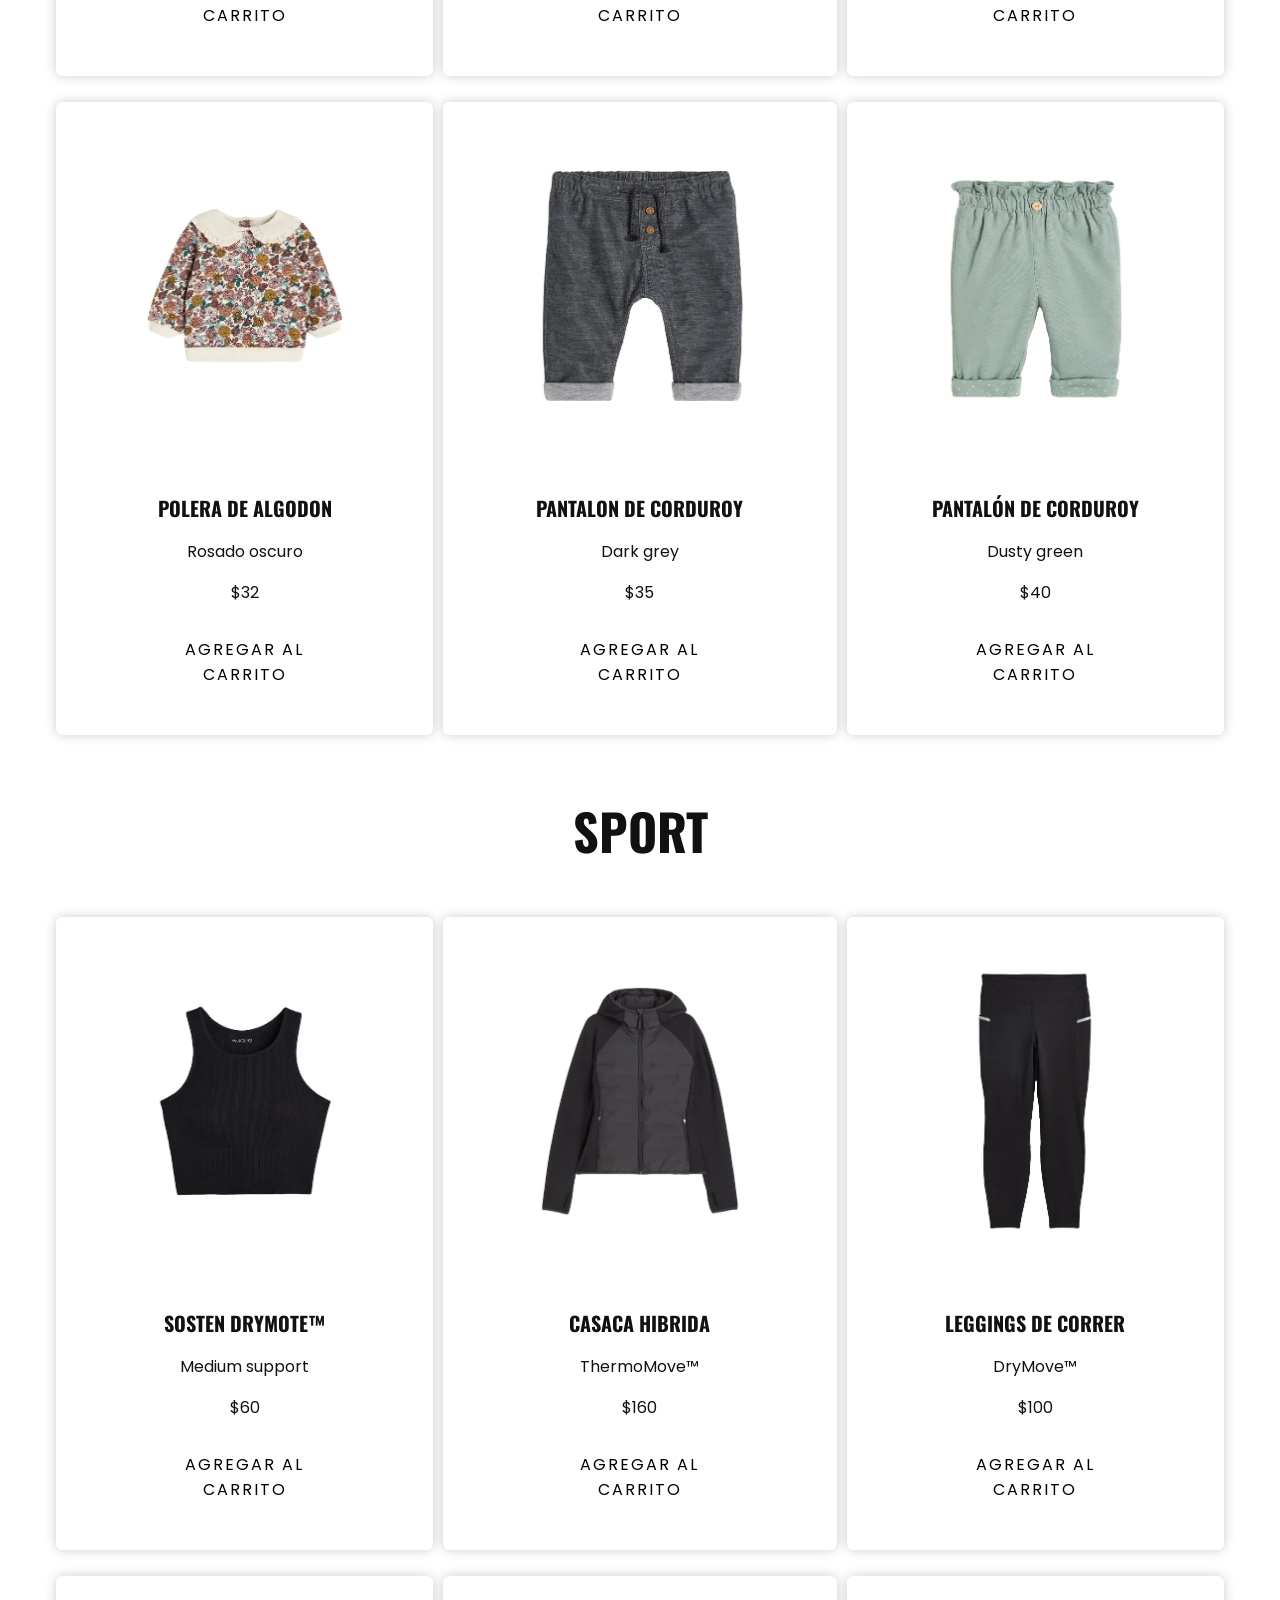
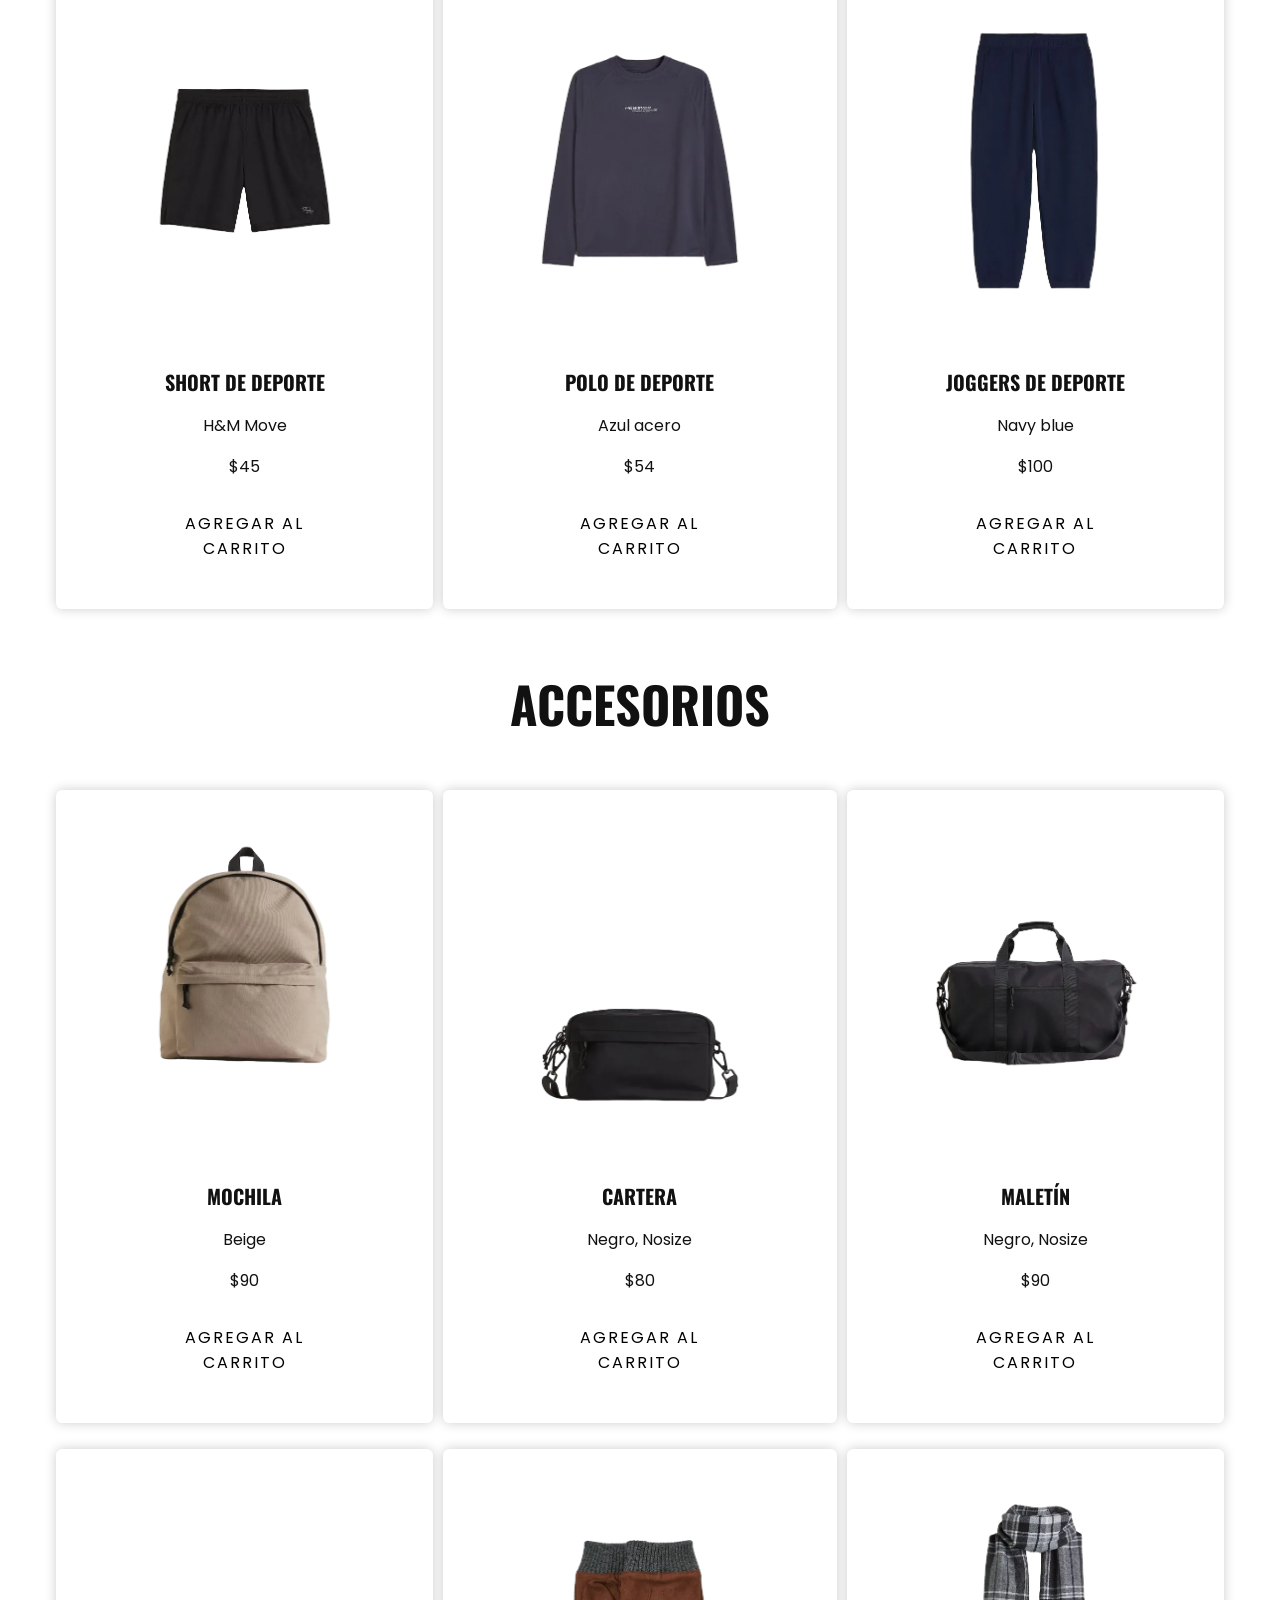
<file: general.html>
<!DOCTYPE html>
<html lang="en">
<head>
    <meta charset="UTF-8">
    <meta name="viewport" content="width=device-width, initial-scale=1.0">
    <title>Productos</title>
    <link rel="stylesheet" href="general.css" />
    <link rel="stylesheet" href="moda-detalle-producto.css">
</head>
<body>
    <header class="header">
        <div class="menu container1">
          <a href="index.html" class="logo">TOP MODA</a>
          <input type="checkbox" id="menu" />
          <label for="menu">
            <img src="images/menu.png" alt="menu" class="menu-icono" />
          </label>
          <nav class="navbar">
            <ul>
              <li><a href="index.html">Inicio</a></li>
              <li><a href="general.html">Productos</a></li>
              <li><a href="contactos.html">Contacto</a></li>
            </ul>
          </nav>
          <div>
            <ul>
              <li class="submenu">
                <img src="images/car.svg" id="img-carrito" alt="carrito" href="carrito.html"/>
              </li>
            </ul>
          </div>
        </div>
          <div class="header-txt">
              <h1>productos</h1>
          </div>
          
        </div>
    </header>

    <main class="products container" id="lista-1">
        <h2>camisas</h2>
        <div class="product-content">

            <div class="product">
                <img src="images/1.png" alt="" id="_1">
                <div class="product-txt">
                    <h3>Camisa Corduroy</h3>
                    <p>Regular Fit</p>
                    <p class="precio">$70</p>
                    <a href="#" class="agregar-barrito btn2" data-id="1">
                        Agregar al carrito
                    </a>    
                    <button class=" detalle-producto btn2" data-id="1">
                        Ver Detalles
                    </button>       
                </div>
            </div>
            <div class="product">
                <img src="images/4.png" alt="" id="_2">
                <div class="product-txt">
                    <h3>Camisa Slim</h3>
                    <p>Easy-iron</p>
                    <p class="precio">$70</p>
                    <a href="#" class="agregar-barrito btn2" data-id="2">
                        Agregar al carrito
                    </a>   
                    <button href="#" class="detalle-producto btn2" data-id="2">
                        Ver Detalles
                    </button>        
                </div>
            </div>
            <div class="product">
                <img src="images/5.png" alt="" id="_3">
                <div class="product-txt">
                    <h3>Camisa Mao</h3>
                    <p>Muscle Fit</p>
                    <p class="precio">$80</p>
                    <a href="#" class="agregar-barrito btn2" data-id="3">
                        Agregar al carrito
                    </a>    
                    <button href="#" class="detalle-producto btn2" data-id="3">
                        Ver Detalles
                    </button>       
                </div>
            </div>
            <div class="product">
                <img src="images/camisa.png" alt="" id="_4">
                <div class="product-txt">
                    <h3>Sobrecamisa Shacket</h3>
                    <p>H&M MAN</p>
                    <p class="precio">$130</p>
                    <a href="#" class="agregar-barrito btn2" data-id="4">
                        Agregar al carrito
                    </a>         
                </div>
            </div>
            <div class="product">
                <img src="images/camisa-franela.png" alt="" id="_5">
                <div class="product-txt">
                    <h3>Camisa Franela</h3>
                    <p>Relaxed Fit</p>
                    <p class="precio">$90</p>
                    <a href="#" class="agregar-barrito btn2" data-id="5">
                        Agregar al carrito
                    </a>         
                </div>
            </div>
            <div class="product">
                <img src="images/camisa-lino.png" alt="" id="_6">
                <div class="product-txt">
                    <h3>Sobrecamisa Lino</h3>
                    <p>Regular Fit</p>
                    <p class="precio">$160</p>
                    <a href="#" class="agregar-barrito btn2" data-id="6">
                        Agregar al carrito
                    </a>         
                </div>
            </div>

        </div>
        <h2>polos</h2>
        <div class="product-content">

            <div class="product">
                <img src="images/polo-fit.png" alt="" id="_7">
                <div class="product-txt">
                    <h3>Polo Fit</h3>
                    <p>Regular Basics</p>
                    <p class="precio">$25</p>
                    <a href="#" class="agregar-barrito btn2" data-id="7">
                        Agregar al carrito
                    </a>         
                </div>
            </div>
            <div class="product">
                <img src="images/polo-camisero.png" alt="" id="_8">
                <div class="product-txt">
                    <h3>Polo Camisero</h3>
                    <p>Regular Fit</p>
                    <p class="precio">$60</p>
                    <a href="#" class="agregar-barrito btn2" data-id="8">
                        Agregar al carrito
                    </a>         
                </div>
            </div>
            <div class="product">
                <img src="images/polo-drymove.png" alt="" id="_9">
                <div class="product-txt">
                    <h3>Polo Sport</h3>
                    <p>DryMove™</p>
                    <p class="precio">$40</p>
                    <a href="#" class="agregar-barrito btn2" data-id="9">
                        Agregar al carrito
                    </a>         
                </div>
            </div>
            <div class="product">
                <img src="images/polo-coolmax.png" alt="" id="_10">
                <div class="product-txt">
                    <h3>Polo Coolmax</h3>
                    <p>Loose Fit</p>
                    <p class="precio">$70</p>
                    <a href="#" class="agregar-barrito btn2" data-id="10">
                        Agregar al carrito
                    </a>         
                </div>
            </div>
            <div class="product">
                <img src="images/polo-regular.png" alt="" id="_11">
                <div class="product-txt">
                    <h3>Polo Aplicaion</h3>
                    <p>H&M MAN</p>
                    <p class="precio">$50</p>
                    <a href="#" class="agregar-barrito btn2" data-id="11">
                        Agregar al carrito
                    </a>         
                </div>
            </div>
            <div class="product">
                <img src="images/polo-relaxed.png" alt="" id="_12">
                <div class="product-txt">
                    <h3>Polo Estampado</h3>
                    <p>Regular Casual</p>
                    <p class="precio">$35</p>
                    <a href="#" class="agregar-barrito btn2" data-id="12">
                        Agregar al carrito
                    </a>         
                </div>
            </div>

        </div>
        <h2>gorras</h2>
        <div class="product-content">

            <div class="product">
                <img src="images/gorra-latam.jpg" alt="" id="_13">
                <div class="product-txt">
                    <h3>Gorra New Era</h3>
                    <p>MVP Dodgers</p>
                    <p class="precio">$120</p>
                    <a href="#" class="agregar-barrito btn2" data-id="13">
                        Agregar al carrito
                    </a>         
                </div>
            </div>
            <div class="product">
                <img src="images/gorra-new.jpg" alt="" id="_14">
                <div class="product-txt">
                    <h3>Gorra New</h3>
                    <p>BASIC DETTIG</p>
                    <p class="precio">$140</p>
                    <a href="#" class="agregar-barrito btn2" data-id="14">
                        Agregar al carrito
                    </a>         
                </div>
            </div>
            <div class="product">
                <img src="images/gorra-fox.jpg" alt="" id="_15">
                <div class="product-txt">
                    <h3>Gorra Fox</h3>
                    <p>Detonate Flexfit</p>
                    <p class="precio">$120</p>
                    <a href="#" class="agregar-barrito btn2" data-id="15">
                        Agregar al carrito
                    </a>         
                </div>
            </div>
            <div class="product">
                <img src="images/gorra-puma.jpg" alt="" id="_16">
                <div class="product-txt">
                    <h3>Gorra Puma</h3>
                    <p>Logo BB Cap</p>
                    <p class="precio">$80</p>
                    <a href="#" class="agregar-barrito btn2" data-id="16">
                        Agregar al carrito
                    </a>         
                </div>
            </div>
            <div class="product">
                <img src="images/gorra-flex.jpg" alt="" id="_17">
                <div class="product-txt">
                    <h3>Gorra Pinnacle</h3>
                    <p>Tech Flexfit</p>
                    <p class="precio">$120</p>
                    <a href="#" class="agregar-barrito btn2" data-id="17">
                        Agregar al carrito
                    </a>         
                </div>
            </div>
            <div class="product">
                <img src="images/gorra-index.jpg" alt="" id="_18">
                <div class="product-txt">
                    <h3>Gorra Print</h3>
                    <p>Index Hombre</p>
                    <p class="precio">$70</p>
                    <a href="#" class="agregar-barrito btn2" data-id="18">
                        Agregar al carrito
                    </a>         
                </div>
            </div>

        </div>
        <h2>casacas</h2>
        <div class="product-content">

            <div class="product">
                <img src="images/casaca-bomber.png" alt="" id="_19">
                <div class="product-txt">
                    <h3>Casaca Bomber</h3>
                    <p>True Black</p>
                    <p class="precio">$300</p>
                    <a href="#" class="agregar-barrito btn2" data-id="19">
                        Agregar al carrito
                    </a>         
                </div>
            </div>
            <div class="product">
                <img src="images/casaca-bomber2.png" alt="" id="_20">
                <div class="product-txt">
                    <h3>Casaca Bomber</h3>
                    <p>Jungle Green</p>
                    <p class="precio">$300</p>
                    <a href="#" class="agregar-barrito btn2" data-id="20">
                        Agregar al carrito
                    </a>         
                </div>
            </div>
            <div class="product">
                <img src="images/casaca-demin.png" alt="" id="_21">
                <div class="product-txt">
                    <h3>Casaca Denim</h3>
                    <p>Light Wash</p>
                    <p class="precio">$350</p>
                    <a href="#" class="agregar-barrito btn2" data-id="21">
                        Agregar al carrito
                    </a>         
                </div>
            </div>
            <div class="product">
                <img src="images/casaca-gap.png" alt="" id="_22">
                <div class="product-txt">
                    <h3>Casaca Gap</h3>
                    <p>Black Wash</p>
                    <p class="precio">$300</p>
                    <a href="#" class="agregar-barrito btn2" data-id="22">
                        Agregar al carrito
                    </a>         
                </div>
            </div>
            <div class="product">
                <img src="images/casaca-gap2.png" alt="" id="_23">
                <div class="product-txt">
                    <h3>Casaca Jean</h3>
                    <p>Medium Light</p>
                    <p class="precio">$200</p>
                    <a href="#" class="agregar-barrito btn2" data-id="23">
                        Agregar al carrito
                    </a>         
                </div>
            </div>
            <div class="product">
                <img src="images/casaca-quilted.png" alt="" id="_24">
                <div class="product-txt">
                    <h3>Casaca Quilted</h3>
                    <p>Deep Depths</p>
                    <p class="precio">$300</p>
                    <a href="#" class="agregar-barrito btn2" data-id="24">
                        Agregar al carrito
                    </a>         
                </div>
            </div>

        </div>
        <h2>zapatillas</h2>
        <div class="product-content">

            <div class="product">
                <img src="images/zapatilla-urban.jpg" alt="" id="_25">
                <div class="product-txt">
                    <h3>Zapatillas Urbanas</h3>
                    <p>Adidas Court</p>
                    <p class="precio">$250</p>
                    <a href="#" class="agregar-barrito btn2" data-id="25">
                        Agregar al carrito
                    </a>         
                </div>
            </div>
            <div class="product">
                <img src="images/zapatilla-nike.jpg" alt="" id="_26">
                <div class="product-txt">
                    <h3>Zapatilla Nike</h3>
                    <p>Nike Court</p>
                    <p class="precio">$260</p>
                    <a href="#" class="agregar-barrito btn2" data-id="26">
                        Agregar al carrito
                    </a>         
                </div>
            </div>
            <div class="product">
                <img src="images/zapatilla-puma.jpg" alt="" id="_27">
                <div class="product-txt">
                    <h3>Zapatillas Urbanas</h3>
                    <p>Puma Shuffle</p>
                    <p class="precio">$220</p>
                    <a href="#" class="agregar-barrito btn2" data-id="27">
                        Agregar al carrito
                    </a>         
                </div>
            </div>
            <div class="product">
                <img src="images/zapatilla-urbanas.jpg" alt="" id="_28">
                <div class="product-txt">
                    <h3>Zapatilla Urbanas</h3>
                    <p>Adidas Courtblock</p>
                    <p class="precio">$240</p>
                    <a href="#" class="agregar-barrito btn2" data-id="28">
                        Agregar al carrito
                    </a>         
                </div>
            </div>
            <div class="product">
                <img src="images/zapatilla-tenis.jpg" alt="" id="_29">
                <div class="product-txt">
                    <h3>Zapatilla Tenis</h3>
                    <p>Court Advance</p>
                    <p class="precio">$230</p>
                    <a href="#" class="agregar-barrito btn2" data-id="29">
                        Agregar al carrito
                    </a>         
                </div>
            </div>
            <div class="product">
                <img src="images/zapatilla-nike2.jpg" alt="" id="_30">
                <div class="product-txt">
                    <h3>Zapatillas Urbanas</h3>
                    <p>Nike Royale</p>
                    <p class="precio">$230</p>
                    <a href="#" class="agregar-barrito btn2" data-id="30">
                        Agregar al carrito
                    </a>         
                </div>
            </div>

        </div>

        <h2>Mujer</h2>
        <div class="product-content">

            <div class="product">
                <img src="images/mujer-casaca.png" alt="" id="_31">
                <div class="product-txt">
                    <h3>Casaca abullonada</h3>
                    <p>Ligth beige</p>
                    <p class="precio">$144</p>
                    <a href="#" class="agregar-barrito btn2" data-id="31">
                        Agregar al carrito
                    </a>         
                </div>
            </div>
            <div class="product">
                <img src="images/mujer-blazer.png" alt="" id="_32">
                <div class="product-txt">
                    <h3>Blazer oversize</h3>
                    <p>Sage gree</p>
                    <p class="precio">$152</p>
                    <a href="#" class="agregar-barrito btn2" data-id="32">
                        Agregar al carrito
                    </a>         
                </div>
            </div>
            <div class="product">
                <img src="images/mujer-casacaBoucle.png" alt="" id="_33">
                <div class="product-txt">
                    <h3>Casaca en boucle</h3>
                    <p>Blazer, Sin cuello</p>
                    <p class="precio">$144</p>
                    <a href="#" class="agregar-barrito btn2" data-id="33">
                        Agregar al carrito
                    </a>         
                </div>
            </div>
            <div class="product">
                <img src="images/mujer-gabardina.png" alt="" id="_34">
                <div class="product-txt">
                    <h3>Gabardina en twill</h3>
                    <p>Beige, Botonadura</p>
                    <p class="precio">$225</p>
                    <a href="#" class="agregar-barrito btn2" data-id="34">
                        Agregar al carrito
                    </a>         
                </div>
            </div>
            <div class="product">
                <img src="images/mujer-casacaBomber.png" alt="" id="_35">
                <div class="product-txt">
                    <h3>Casaca bomber</h3>
                    <p>Dark beige</p>
                    <p class="precio">$160</p>
                    <a href="#" class="agregar-barrito btn2" data-id="35">
                        Agregar al carrito
                    </a>         
                </div>
            </div>
            <div class="product">
                <img src="images/mujer-polo.png" alt="" id="_36">
                <div class="product-txt">
                    <h3>Polo de algodón</h3>
                    <p>Burgundy, casual</p>
                    <p class="precio">$16</p>
                    <a href="#" class="agregar-barrito btn2" data-id="36">
                        Agregar al carrito
                    </a>         
                </div>
            </div>

        </div>
        <h2>Hombre</h2>
        <div class="product-content">

            <div class="product">
                <img src="images/hombre-polo.png" alt="" id="_37">
                <div class="product-txt">
                    <h3>Polo rugby</h3>
                    <p>Regular Fit</p>
                    <p class="precio">$63</p>
                    <a href="#" class="agregar-barrito btn2" data-id="37">
                        Agregar al carrito
                    </a>         
                </div>
            </div>
            <div class="product">
                <img src="images/hombre-poloLoose.png" alt="" id="_38">
                <div class="product-txt">
                    <h3>Polo con motivo</h3>
                    <p>Loose Fit</p>
                    <p class="precio">$36</p>
                    <a href="#" class="agregar-barrito btn2" data-id="38">
                        Agregar al carrito
                    </a>         
                </div>
            </div>
            <div class="product">
                <img src="images/hombre-polera.png" alt="" id="_39">
                <div class="product-txt">
                    <h3>Polera Oversized</h3>
                    <p>Casual Fit</p>
                    <p class="precio">$90</p>
                    <a href="#" class="agregar-barrito btn2" data-id="39">
                        Agregar al carrito
                    </a>         
                </div>
            </div>
            <div class="product">
                <img src="images/hombre-rugby.png" alt="" id="_40">
                <div class="product-txt">
                    <h3>Polo de rugby</h3>
                    <p>Relaxed Fit</p>
                    <p class="precio">$100</p>
                    <a href="#" class="agregar-barrito btn2" data-id="40">
                        Agregar al carrito
                    </a>         
                </div>
            </div>
            <div class="product">
                <img src="images/hombre-pantalon.png" alt="" id="_41">
                <div class="product-txt">
                    <h3>Pantalon cargo</h3>
                    <p>Loose Fit</p>
                    <p class="precio">$160</p>
                    <a href="#" class="agregar-barrito btn2" data-id="41">
                        Agregar al carrito
                    </a>         
                </div>
            </div>
            <div class="product">
                <img src="images/hombre-pantalonFit.png" alt="" id="_42">
                <div class="product-txt">
                    <h3>Pantalón estampado</h3>
                    <p>Loose Fit</p>
                    <p class="precio">$116</p>
                    <a href="#" class="agregar-barrito btn2" data-id="42">
                        Agregar al carrito
                    </a>         
                </div>
            </div>

        </div>
        <h2>Niños</h2>
        <div class="product-content">

            <div class="product">
                <img src="images/niño-polo.png" alt="" id="_43">
                <div class="product-txt">
                    <h3>Polo manga larga</h3>
                    <p>Marron multi</p>
                    <p class="precio">$14</p>
                    <a href="#" class="agregar-barrito btn2" data-id="43">
                        Agregar al carrito
                    </a>         
                </div>
            </div>
            <div class="product">
                <img src="images/niño-camisa.png" alt="" id="_44">
                <div class="product-txt">
                    <h3>Camisa de corduroy</h3>
                    <p>Corruroy marron</p>
                    <p class="precio">$50</p>
                    <a href="#" class="agregar-barrito btn2" data-id="44">
                        Agregar al carrito
                    </a>         
                </div>
            </div>
            <div class="product">
                <img src="images/niño-casaca.png" alt="" id="_45">
                <div class="product-txt">
                    <h3>Casaca polera</h3>
                    <p>Polera capucha</p>
                    <p class="precio">$90</p>
                    <a href="#" class="agregar-barrito btn2" data-id="45">
                        Agregar al carrito
                    </a>         
                </div>
            </div>
            <div class="product">
                <img src="images/niña-polo.png" alt="" id="_46">
                <div class="product-txt">
                    <h3>Polo cruzado</h3>
                    <p>Cruzado beige</p>
                    <p class="precio">$27</p>
                    <a href="#" class="agregar-barrito btn2" data-id="46">
                        Agregar al carrito
                    </a>         
                </div>
            </div>
            <div class="product">
                <img src="images/niña-casaca.png" alt="" id="_47">
                <div class="product-txt">
                    <h3>Casaca polar</h3>
                    <p>Blanco multi</p>
                    <p class="precio">$63</p>
                    <a href="#" class="agregar-barrito btn2" data-id="47">
                        Agregar al carrito
                    </a>         
                </div>
            </div>
            <div class="product">
                <img src="images/niña-cardigan.png" alt="" id="_48">
                <div class="product-txt">
                    <h3>Cardigan tejido</h3>
                    <p>Rosado claro</p>
                    <p class="precio">$36</p>
                    <a href="#" class="agregar-barrito btn2" data-id="48">
                        Agregar al carrito
                    </a>         
                </div>
            </div>

        </div>
        <h2>Bebes</h2>
        <div class="product-content">

            <div class="product">
                <img src="images/bebe-chompa.png" alt="" id="_49">
                <div class="product-txt">
                    <h3>Chompa de algodon</h3>
                    <p>Azul, multi</p>
                    <p class="precio">$40</p>
                    <a href="#" class="agregar-barrito btn2" data-id="49">
                        Agregar al carrito
                    </a>         
                </div>
            </div>
            <div class="product">
                <img src="images/bebe-camisera.png" alt="" id="_50">
                <div class="product-txt">
                    <h3>Chompa camisera</h3>
                    <p>Azul jaspeado</p>
                    <p class="precio">$50</p>
                    <a href="#" class="agregar-barrito btn2" data-id="50">
                        Agregar al carrito
                    </a>         
                </div>
            </div>
            <div class="product">
                <img src="images/bebe-vestido.png" alt="" id="_51">
                <div class="product-txt">
                    <h3>Vestido tejido</h3>
                    <p>Rosado empolvado</p>
                    <p class="precio">$50</p>
                    <a href="#" class="agregar-barrito btn2" data-id="51">
                        Agregar al carrito
                    </a>         
                </div>
            </div>
            <div class="product">
                <img src="images/bebe-polera.png" alt="" id="_52">
                <div class="product-txt">
                    <h3>Polera de algodon</h3>
                    <p>Rosado oscuro</p>
                    <p class="precio">$32</p>
                    <a href="#" class="agregar-barrito btn2" data-id="52">
                        Agregar al carrito
                    </a>         
                </div>
            </div>
            <div class="product">
                <img src="images/bebe-pantalon.png" alt="" id="_53">
                <div class="product-txt">
                    <h3>Pantalon de corduroy</h3>
                    <p>Dark grey</p>
                    <p class="precio">$35</p>
                    <a href="#" class="agregar-barrito btn2" data-id="53">
                        Agregar al carrito
                    </a>         
                </div>
            </div>
            <div class="product">
                <img src="images/bebe-pantalonCorduroy.png" alt="" id="_54">
                <div class="product-txt">
                    <h3>Pantalón de corduroy</h3>
                    <p>Dusty green </p>
                    <p class="precio">$40</p>
                    <a href="#" class="agregar-barrito btn2" data-id="54">
                        Agregar al carrito
                    </a>         
                </div>
            </div>

        </div>
        <h2>Sport</h2>
        <div class="product-content">

            <div class="product">
                <img src="images/sport-sosten.png" alt="" id="_55">
                <div class="product-txt">
                    <h3>Sosten DryMote™</h3>
                    <p>Medium support</p>
                    <p class="precio">$60</p>
                    <a href="#" class="agregar-barrito btn2" data-id="55">
                        Agregar al carrito
                    </a>         
                </div>
            </div>
            <div class="product">
                <img src="images/sport-casaca.png" alt="" id="_56">
                <div class="product-txt">
                    <h3>Casaca hibrida</h3>
                    <p>ThermoMove™</p>
                    <p class="precio">$160</p>
                    <a href="#" class="agregar-barrito btn2" data-id="56">
                        Agregar al carrito
                    </a>         
                </div>
            </div>
            <div class="product">
                <img src="images/sport-leggins.png" alt="" id="_57">
                <div class="product-txt">
                    <h3>Leggings de correr</h3>
                    <p>DryMove™</p>
                    <p class="precio">$100</p>
                    <a href="#" class="agregar-barrito btn2" data-id="57">
                        Agregar al carrito
                    </a>         
                </div>
            </div>
            <div class="product">
                <img src="images/sport-short.png" alt="" id="_58">
                <div class="product-txt">
                    <h3>Short de deporte</h3>
                    <p>H&M Move</p>
                    <p class="precio">$45</p>
                    <a href="#" class="agregar-barrito btn2" data-id="58">
                        Agregar al carrito
                    </a>         
                </div>
            </div>
            <div class="product">
                <img src="images/sport-polo.png" alt="" id="_59">
                <div class="product-txt">
                    <h3>Polo de deporte</h3>
                    <p>Azul acero</p>
                    <p class="precio">$54</p>
                    <a href="#" class="agregar-barrito btn2" data-id="59">
                        Agregar al carrito
                    </a>         
                </div>
            </div>
            <div class="product">
                <img src="images/sport-joggers.png" alt="" id="_60">
                <div class="product-txt">
                    <h3>Joggers de deporte</h3>
                    <p>Navy blue</p>
                    <p class="precio">$100</p>
                    <a href="#" class="agregar-barrito btn2" data-id="60">
                        Agregar al carrito
                    </a>         
                </div>
            </div>

        </div>
        <h2>Accesorios</h2>
        <div class="product-content">

            <div class="product">
                <img src="images/accesorio-mochila.png" alt="" id="_61">
                <div class="product-txt">
                    <h3>Mochila</h3>
                    <p>Beige</p>
                    <p class="precio">$90</p>
                    <a href="#" class="agregar-barrito btn2" data-id="61">
                        Agregar al carrito
                    </a>         
                </div>
            </div>
            <div class="product">
                <img src="images/accesorio-cartera.png" alt="" id="_62">
                <div class="product-txt">
                    <h3>Cartera</h3>
                    <p>Negro, Nosize</p>
                    <p class="precio">$80</p>
                    <a href="#" class="agregar-barrito btn2" data-id="62">
                        Agregar al carrito
                    </a>         
                </div>
            </div>
            <div class="product">
                <img src="images/accesorio-maletin.png" alt="" id="_63">
                <div class="product-txt">
                    <h3>Maletín</h3>
                    <p>Negro, Nosize </p>
                    <p class="precio">$90</p>
                    <a href="#" class="agregar-barrito btn2" data-id="63">
                        Agregar al carrito
                    </a>         
                </div>
            </div>
            <div class="product">
                <img src="images/accesorio-correa.png" alt="" id="_64">
                <div class="product-txt">
                    <h3>Correa trenzada</h3>
                    <p>Azul oscuro</p>
                    <p class="precio">$45</p>
                    <a href="#" class="agregar-barrito btn2" data-id="64">
                        Agregar al carrito
                    </a>         
                </div>
            </div>
            <div class="product">
                <img src="images/accesorio-guantes.png" alt="" id="_65">
                <div class="product-txt">
                    <h3>Guantes </h3>
                    <p>Marron</p>
                    <p class="precio">$50</p>
                    <a href="#" class="agregar-barrito btn2" data-id="65">
                        Agregar al carrito
                    </a>         
                </div>
            </div>
            <div class="product">
                <img src="images/accesorio-bufanda.png" alt="" id="_66">
                <div class="product-txt">
                    <h3>Bufanda estampada</h3>
                    <p>Gris oscuro</p>
                    <p class="precio">$45</p>
                    <a href="#" class="agregar-barrito btn2" data-id="66">
                        Agregar al carrito
                    </a>         
                </div>
            </div>

        </div>

        <section class="modal">
           
        </section>
    </main>

    <template id="template-modal">
        <div class="modal__border">
            <div class="modal__container">
             
              <div class="modal__img">
                <img src="/images/1.png" alt="1_png" />
              </div>
    
              <div class="modal__content">
                <h2 class="modal__title">Nombre del producto</h2>
                <p class="modal__description">
                  Lorem ipsum dolor sit amet consectetur adipisicing elit. Quisquam,
                  voluptates.
                </p>
                <p class="modal__price">$100.00</p>
                <div class="content__talla">
                  <label for="cbotalla">Talla</label>
                  <select name="cbotalla" id="">
                    <option value="S">Small</option>
                    <option value="M">Medium</option>
                    <option value="L">Large</option>
                  </select>
                </div>
                <div class="content__button">
                    <a
                  href="/carrito"
                  class="link-carrito btn2 none"
                  id="modal-agregar"
                  th:unless="${sesion==null}"
                >
                  Ir al carrito
                </a>
    
                <a
                  href="#"
                  class="agregar-barrito btn2 none"
                  id="modal-agregar"
                  th:unless="${sesion==null}"
                >
                  Agregar al carrito
                </a>
                </div>
              </div>
            </div>
            <button class="cerrar-modal">X</button>
          </div>
    </template>

    <footer class="footer">
        <div class="footer-content container">
            <div class="link">
                <h3>Contacto</h3>
                <ul>
                    <li>Dirección: Av. Prolongacion Javier Prado 9515</li>
                    <li>Teléfono: 994001450</li>
                    <li>RUC: 10253061647</li>
                </ul>
            </div>
            <div class="link">
                <h3>Horario de Atención</h3>
                <ul>
                    <li>Lunes a Viernes: 9:00 AM - 8:00 PM</li>
                    <li>Sábados y Domingos: 10:00 AM - 6:00 PM</li>
                </ul>
            </div>
            <div class="link">
                <h3>Redes Sociales</h3>
                <ul>
                    <li><a href="#">Facebook</a></li>
                    <li><a href="#">Instagram</a></li>
                    <li><a href="#">Twitter</a></li>
                </ul>
            </div>
            <div class="link">
                <h3>Servicios</h3>
                <ul>
                    <li>Envíos a domicilio disponibles</li>
                    <li>Amplia variedad de tallas y estilos</li>
                    <li>Promociones especiales para clientes frecuentes</li>
                </ul>
            </div>            
        </div>
    </footer>
    <script src="productos.js"></script>
</body>
</html>
</file>
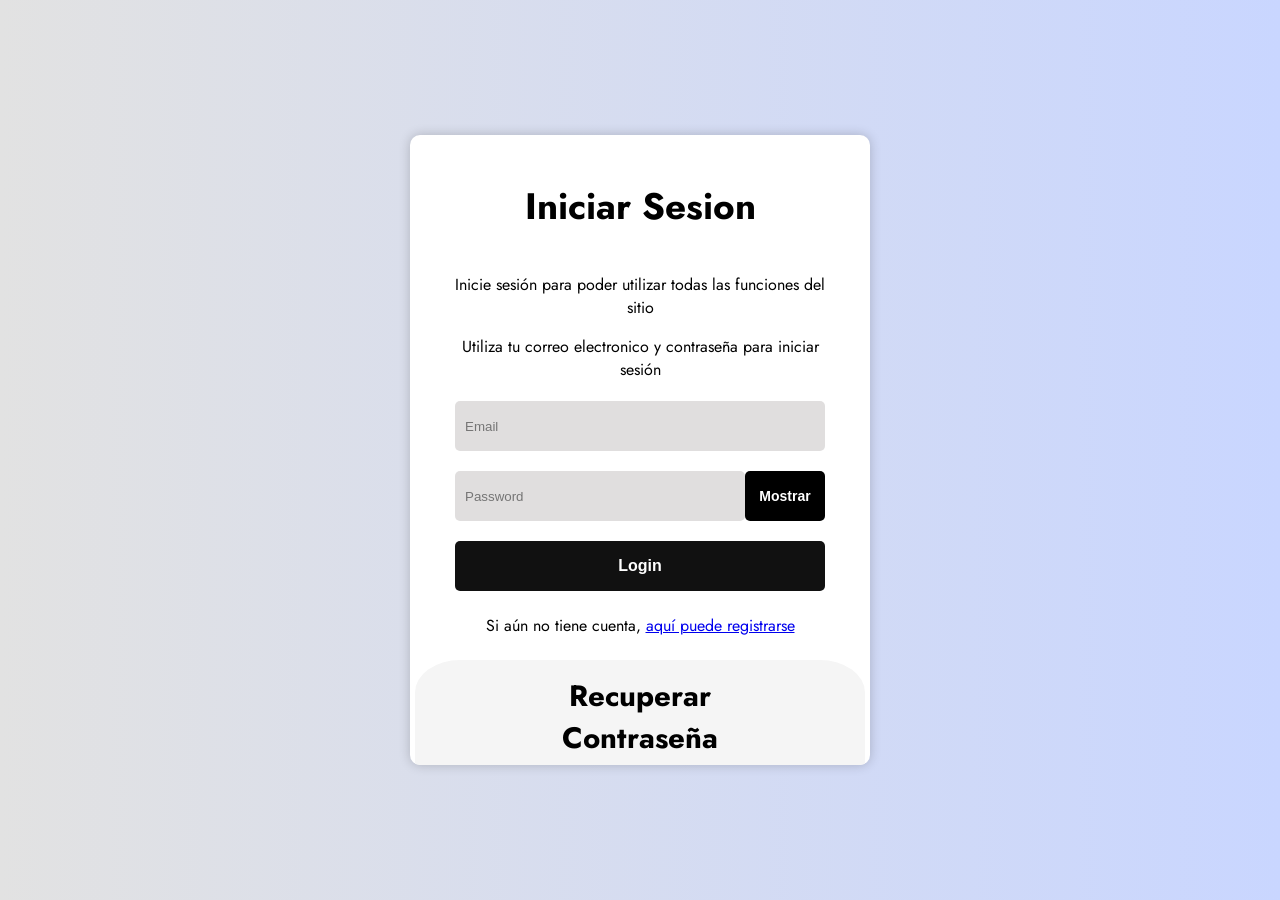
<file: login2.html>
<!DOCTYPE html>
<html lang="en">
<head>
    <meta charset="UTF-8">
    <meta name="viewport" content="width=device-width, initial-scale=1.0">
    <link rel="stylesheet" href="login.css">
    <link rel="stylesheet" href="https://fonts.googleapis.com/css2?family=Jost:wght@500&amp;display=swap" />
    <title>Document</title>
</head>
<body>
    <div class="container" id="container">
        <input type="checkbox" id="chk" aria-hidden="true">
        
        <div class="signup">
            <form id="loginForm">
                <label for="chk" aria-hidden="true">Iniciar Sesion</label>
                <p>Inicie sesión para poder utilizar todas las funciones del sitio</p>
                <p>Utiliza tu correo electronico  y contraseña para iniciar sesión</p>
                <input type="email" name="email" placeholder="Email" required="">
                <div class="password-button-container">
                    <input type="password" name="password" id="passwordInput" class="password" placeholder="Password" required="">
                    <button type="button" id="showPasswordButton" class="show-password-button">Mostrar</button>
                </div>
                
                <button type="submit" id="iniciarSesion">Login</button>
                <br>
                <p id="log">Si aún no tiene cuenta, <a href="UsuarioR.html">aquí puede registrarse</a></p>
            </form>
        </div>
        <div class="login">
            <form>
                <label for="chk" aria-hidden="true">Recuperar Contraseña</label>
                <p>Ingresa tu correo y nombre, para poder recuperar tu contraseña</p>
                <input type="text" name="txt" placeholder="User name" required="">
                <input type="email" name="email" placeholder="Email" required="">
                <button>Recuperar Contraseña</button>
            </form>
        </div>
    </div>
    <script src="login.js" defer></script>
</body>
</html>
</file>
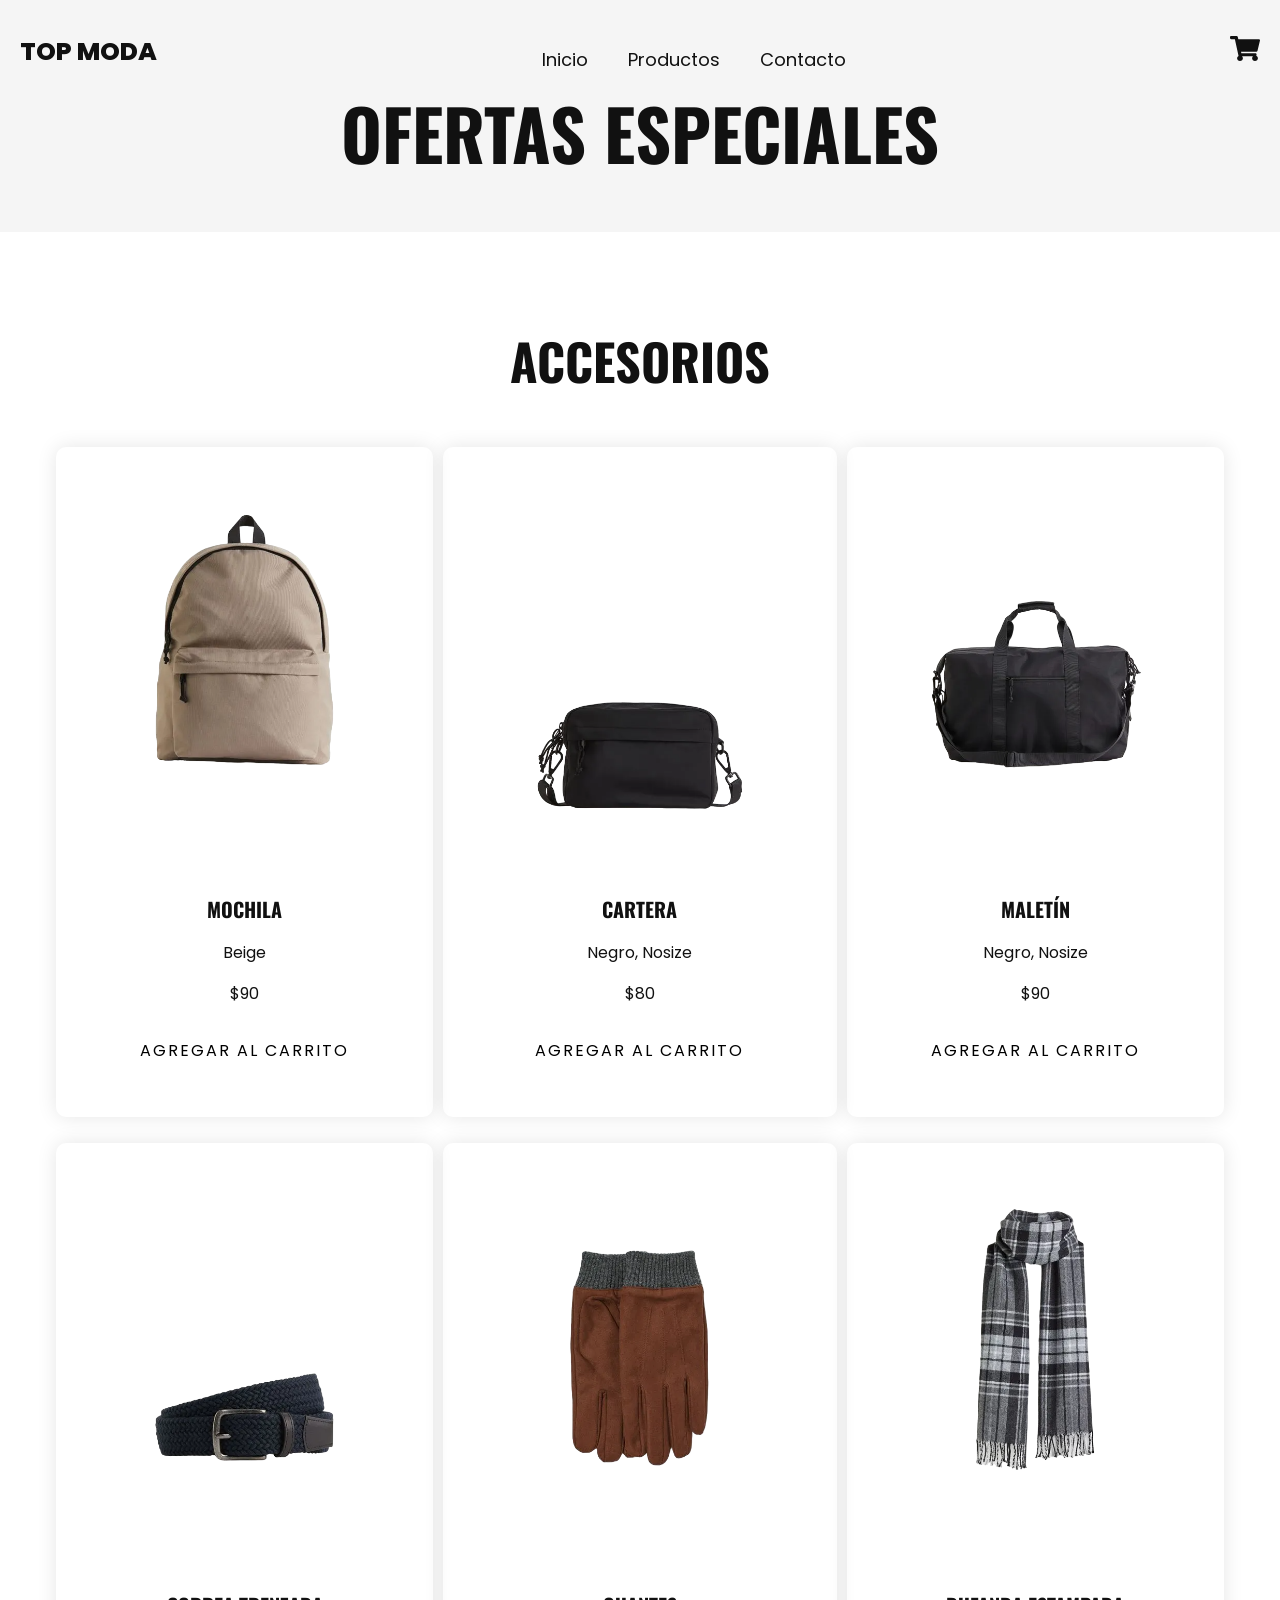
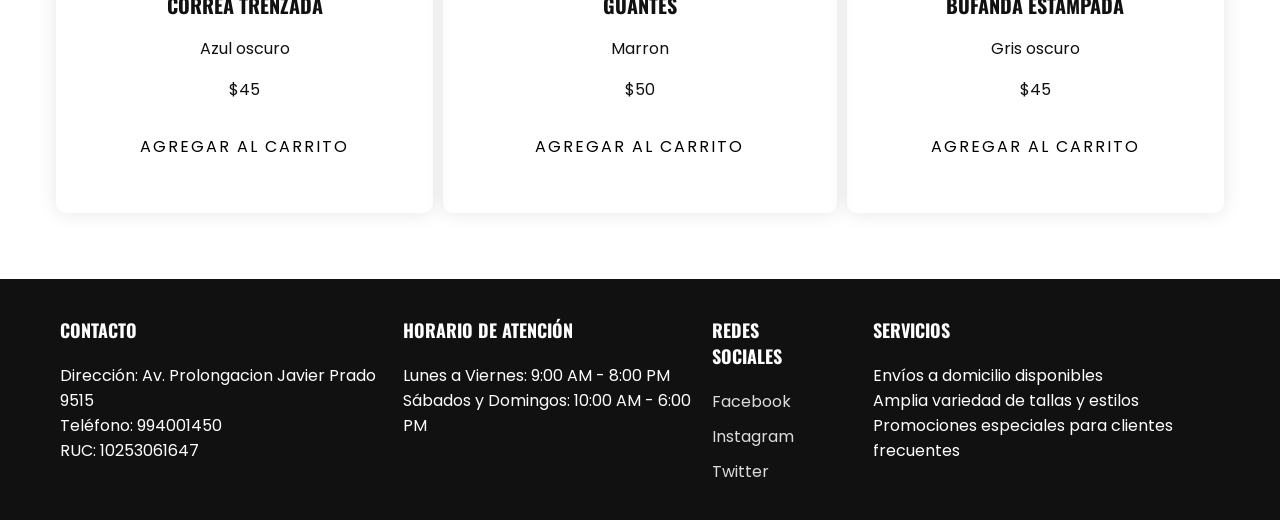
<file: product-accesorios.html>
<!DOCTYPE html>
<html lang="en">
<head>
    <meta charset="UTF-8">
    <meta name="viewport" content="width=device-width, initial-scale=1.0">
    <title>Productos</title>
    <link rel="stylesheet" href="productos.css" />
</head>
<body>
    <header class="header">
        <div class="menu container1">
          <a href="index.html" class="logo">TOP MODA</a>
          <input type="checkbox" id="menu" />
          <label for="menu">
            <img src="images/menu.png" alt="menu" class="menu-icono" />
          </label>
          <nav class="navbar">
            <ul>
              <li><a href="index.html">Inicio</a></li>
              <li><a href="general.html">Productos</a></li>
              <li><a href="contactos.html">Contacto</a></li>
            </ul>
          </nav>
          <div>
            <ul>
              <li class="submenu">
                <img src="images/car.svg" id="img-carrito" alt="carrito" href="carrito.html"/>
              </li>
            </ul>
          </div>
        </div>
          <div class="header-txt">
              <h1>Ofertas especiales</h1>
          </div>
          
        </div>
    </header>

    <main class="products container" id="lista-1">
        <h2>Accesorios</h2>
        <div class="product-content">

            <div class="product">
                <img src="images/accesorio-mochila.png" alt="">
                <div class="product-txt">
                    <h3>Mochila</h3>
                    <p>Beige</p>
                    <p class="precio">$90</p>
                    <a href="#" class="agregar-barrito btn2" data-id="61">
                        Agregar al carrito
                    </a>         
                </div>
            </div>
            <div class="product">
                <img src="images/accesorio-cartera.png" alt="">
                <div class="product-txt">
                    <h3>Cartera</h3>
                    <p>Negro, Nosize</p>
                    <p class="precio">$80</p>
                    <a href="#" class="agregar-barrito btn2" data-id="62">
                        Agregar al carrito
                    </a>         
                </div>
            </div>
            <div class="product">
                <img src="images/accesorio-maletin.png" alt="">
                <div class="product-txt">
                    <h3>Maletín</h3>
                    <p>Negro, Nosize </p>
                    <p class="precio">$90</p>
                    <a href="#" class="agregar-barrito btn2" data-id="63">
                        Agregar al carrito
                    </a>         
                </div>
            </div>
            <div class="product">
                <img src="images/accesorio-correa.png" alt="">
                <div class="product-txt">
                    <h3>Correa trenzada</h3>
                    <p>Azul oscuro</p>
                    <p class="precio">$45</p>
                    <a href="#" class="agregar-barrito btn2" data-id="64">
                        Agregar al carrito
                    </a>         
                </div>
            </div>
            <div class="product">
                <img src="images/accesorio-guantes.png" alt="">
                <div class="product-txt">
                    <h3>Guantes </h3>
                    <p>Marron</p>
                    <p class="precio">$50</p>
                    <a href="#" class="agregar-barrito btn2" data-id="65">
                        Agregar al carrito
                    </a>         
                </div>
            </div>
            <div class="product">
                <img src="images/accesorio-bufanda.png" alt="">
                <div class="product-txt">
                    <h3>Bufanda estampada</h3>
                    <p>Gris oscuro</p>
                    <p class="precio">$45</p>
                    <a href="#" class="agregar-barrito btn2" data-id="66">
                        Agregar al carrito
                    </a>         
                </div>
            </div>

        </div>
    </main>

    <footer class="footer">
        <div class="footer-content container">
            <div class="link">
                <h3>Contacto</h3>
                <ul>
                    <li>Dirección: Av. Prolongacion Javier Prado 9515</li>
                    <li>Teléfono: 994001450</li>
                    <li>RUC: 10253061647</li>
                </ul>
            </div>
            <div class="link">
                <h3>Horario de Atención</h3>
                <ul>
                    <li>Lunes a Viernes: 9:00 AM - 8:00 PM</li>
                    <li>Sábados y Domingos: 10:00 AM - 6:00 PM</li>
                </ul>
            </div>
            <div class="link">
                <h3>Redes Sociales</h3>
                <ul>
                    <li><a href="#">Facebook</a></li>
                    <li><a href="#">Instagram</a></li>
                    <li><a href="#">Twitter</a></li>
                </ul>
            </div>
            <div class="link">
                <h3>Servicios</h3>
                <ul>
                    <li>Envíos a domicilio disponibles</li>
                    <li>Amplia variedad de tallas y estilos</li>
                    <li>Promociones especiales para clientes frecuentes</li>
                </ul>
            </div>            
        </div>
    </footer>
    <script src="productos.js"></script>
</body>
</html>
</file>
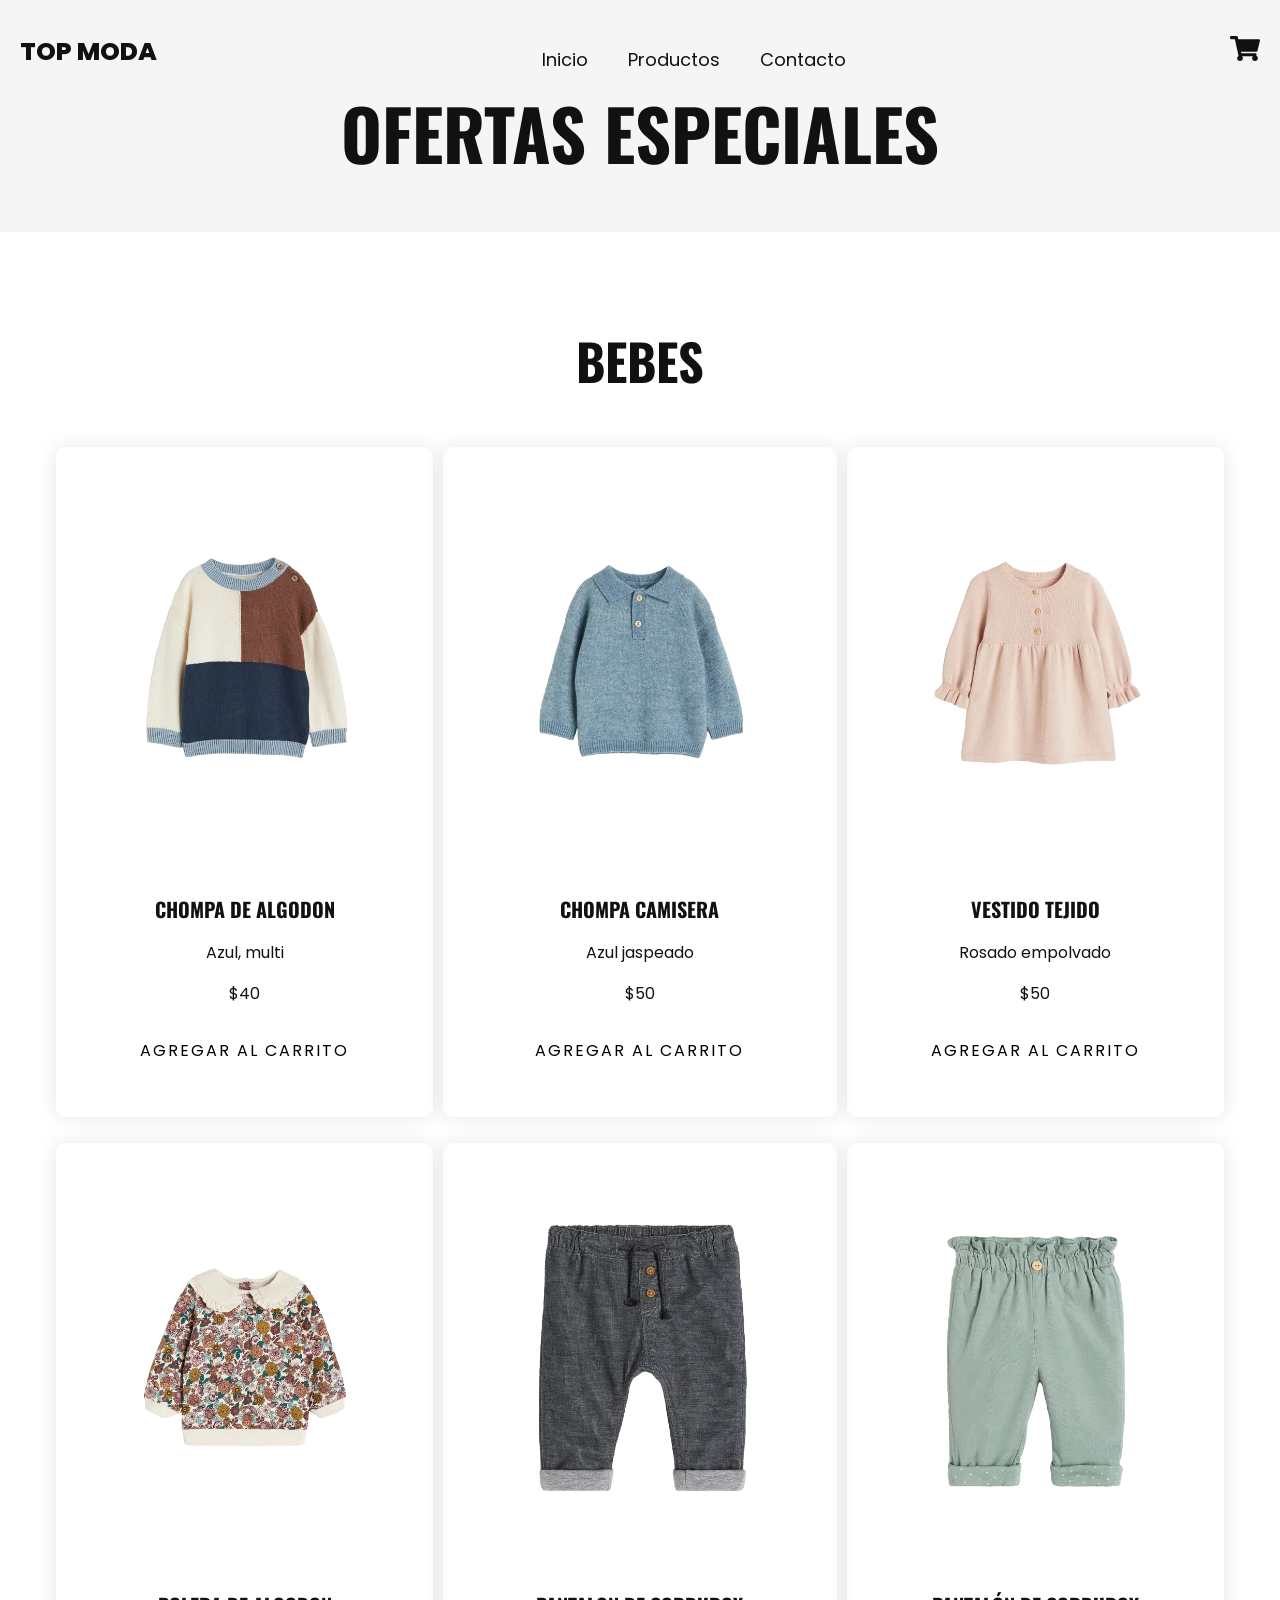
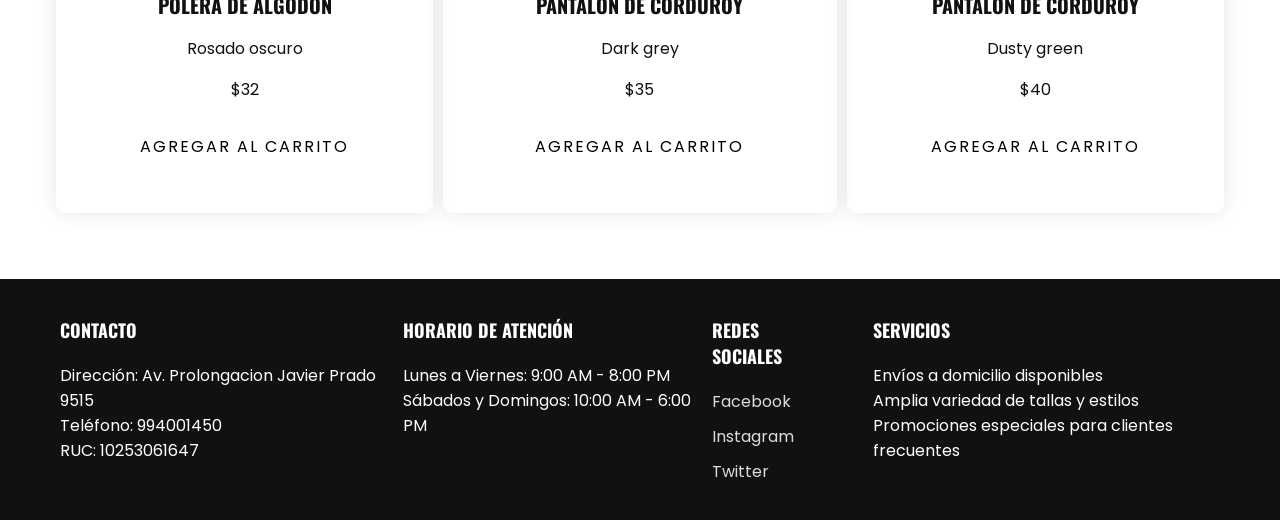
<file: product-bebes.html>
<!DOCTYPE html>
<html lang="en">
<head>
    <meta charset="UTF-8">
    <meta name="viewport" content="width=device-width, initial-scale=1.0">
    <title>Productos</title>
    <link rel="stylesheet" href="productos.css" />
</head>
<body>
    <header class="header">
        <div class="menu container1">
          <a href="index.html" class="logo">TOP MODA</a>
          <input type="checkbox" id="menu" />
          <label for="menu">
            <img src="images/menu.png" alt="menu" class="menu-icono" />
          </label>
          <nav class="navbar">
            <ul>
              <li><a href="index.html">Inicio</a></li>
              <li><a href="general.html">Productos</a></li>
              <li><a href="contactos.html">Contacto</a></li>
            </ul>
          </nav>
          <div>
            <ul>
              <li class="submenu">
                <img src="images/car.svg" id="img-carrito" alt="carrito" href="carrito.html"/>
              </li>
            </ul>
          </div>
        </div>
          <div class="header-txt">
              <h1>Ofertas especiales</h1>
          </div>
          
        </div>
    </header>

    <main class="products container" id="lista-1">
        <h2>Bebes</h2>
        <div class="product-content">

            <div class="product">
                <img src="images/bebe-chompa.png" alt="">
                <div class="product-txt">
                    <h3>Chompa de algodon</h3>
                    <p>Azul, multi</p>
                    <p class="precio">$40</p>
                    <a href="#" class="agregar-barrito btn2" data-id="49">
                        Agregar al carrito
                    </a>         
                </div>
            </div>
            <div class="product">
                <img src="images/bebe-camisera.png" alt="">
                <div class="product-txt">
                    <h3>Chompa camisera</h3>
                    <p>Azul jaspeado</p>
                    <p class="precio">$50</p>
                    <a href="#" class="agregar-barrito btn2" data-id="50">
                        Agregar al carrito
                    </a>         
                </div>
            </div>
            <div class="product">
                <img src="images/bebe-vestido.png" alt="">
                <div class="product-txt">
                    <h3>Vestido tejido</h3>
                    <p>Rosado empolvado</p>
                    <p class="precio">$50</p>
                    <a href="#" class="agregar-barrito btn2" data-id="51">
                        Agregar al carrito
                    </a>         
                </div>
            </div>
            <div class="product">
                <img src="images/bebe-polera.png" alt="">
                <div class="product-txt">
                    <h3>Polera de algodon</h3>
                    <p>Rosado oscuro</p>
                    <p class="precio">$32</p>
                    <a href="#" class="agregar-barrito btn2" data-id="52">
                        Agregar al carrito
                    </a>         
                </div>
            </div>
            <div class="product">
                <img src="images/bebe-pantalon.png" alt="">
                <div class="product-txt">
                    <h3>Pantalon de corduroy</h3>
                    <p>Dark grey</p>
                    <p class="precio">$35</p>
                    <a href="#" class="agregar-barrito btn2" data-id="53">
                        Agregar al carrito
                    </a>         
                </div>
            </div>
            <div class="product">
                <img src="images/bebe-pantalonCorduroy.png" alt="">
                <div class="product-txt">
                    <h3>Pantalón de corduroy</h3>
                    <p>Dusty green </p>
                    <p class="precio">$40</p>
                    <a href="#" class="agregar-barrito btn2" data-id="54">
                        Agregar al carrito
                    </a>         
                </div>
            </div>

        </div>
    </main>

    <footer class="footer">
        <div class="footer-content container">
            <div class="link">
                <h3>Contacto</h3>
                <ul>
                    <li>Dirección: Av. Prolongacion Javier Prado 9515</li>
                    <li>Teléfono: 994001450</li>
                    <li>RUC: 10253061647</li>
                </ul>
            </div>
            <div class="link">
                <h3>Horario de Atención</h3>
                <ul>
                    <li>Lunes a Viernes: 9:00 AM - 8:00 PM</li>
                    <li>Sábados y Domingos: 10:00 AM - 6:00 PM</li>
                </ul>
            </div>
            <div class="link">
                <h3>Redes Sociales</h3>
                <ul>
                    <li><a href="#">Facebook</a></li>
                    <li><a href="#">Instagram</a></li>
                    <li><a href="#">Twitter</a></li>
                </ul>
            </div>
            <div class="link">
                <h3>Servicios</h3>
                <ul>
                    <li>Envíos a domicilio disponibles</li>
                    <li>Amplia variedad de tallas y estilos</li>
                    <li>Promociones especiales para clientes frecuentes</li>
                </ul>
            </div>            
        </div>
    </footer>
    <script src="productos.js"></script>
</body>
</html>
</file>
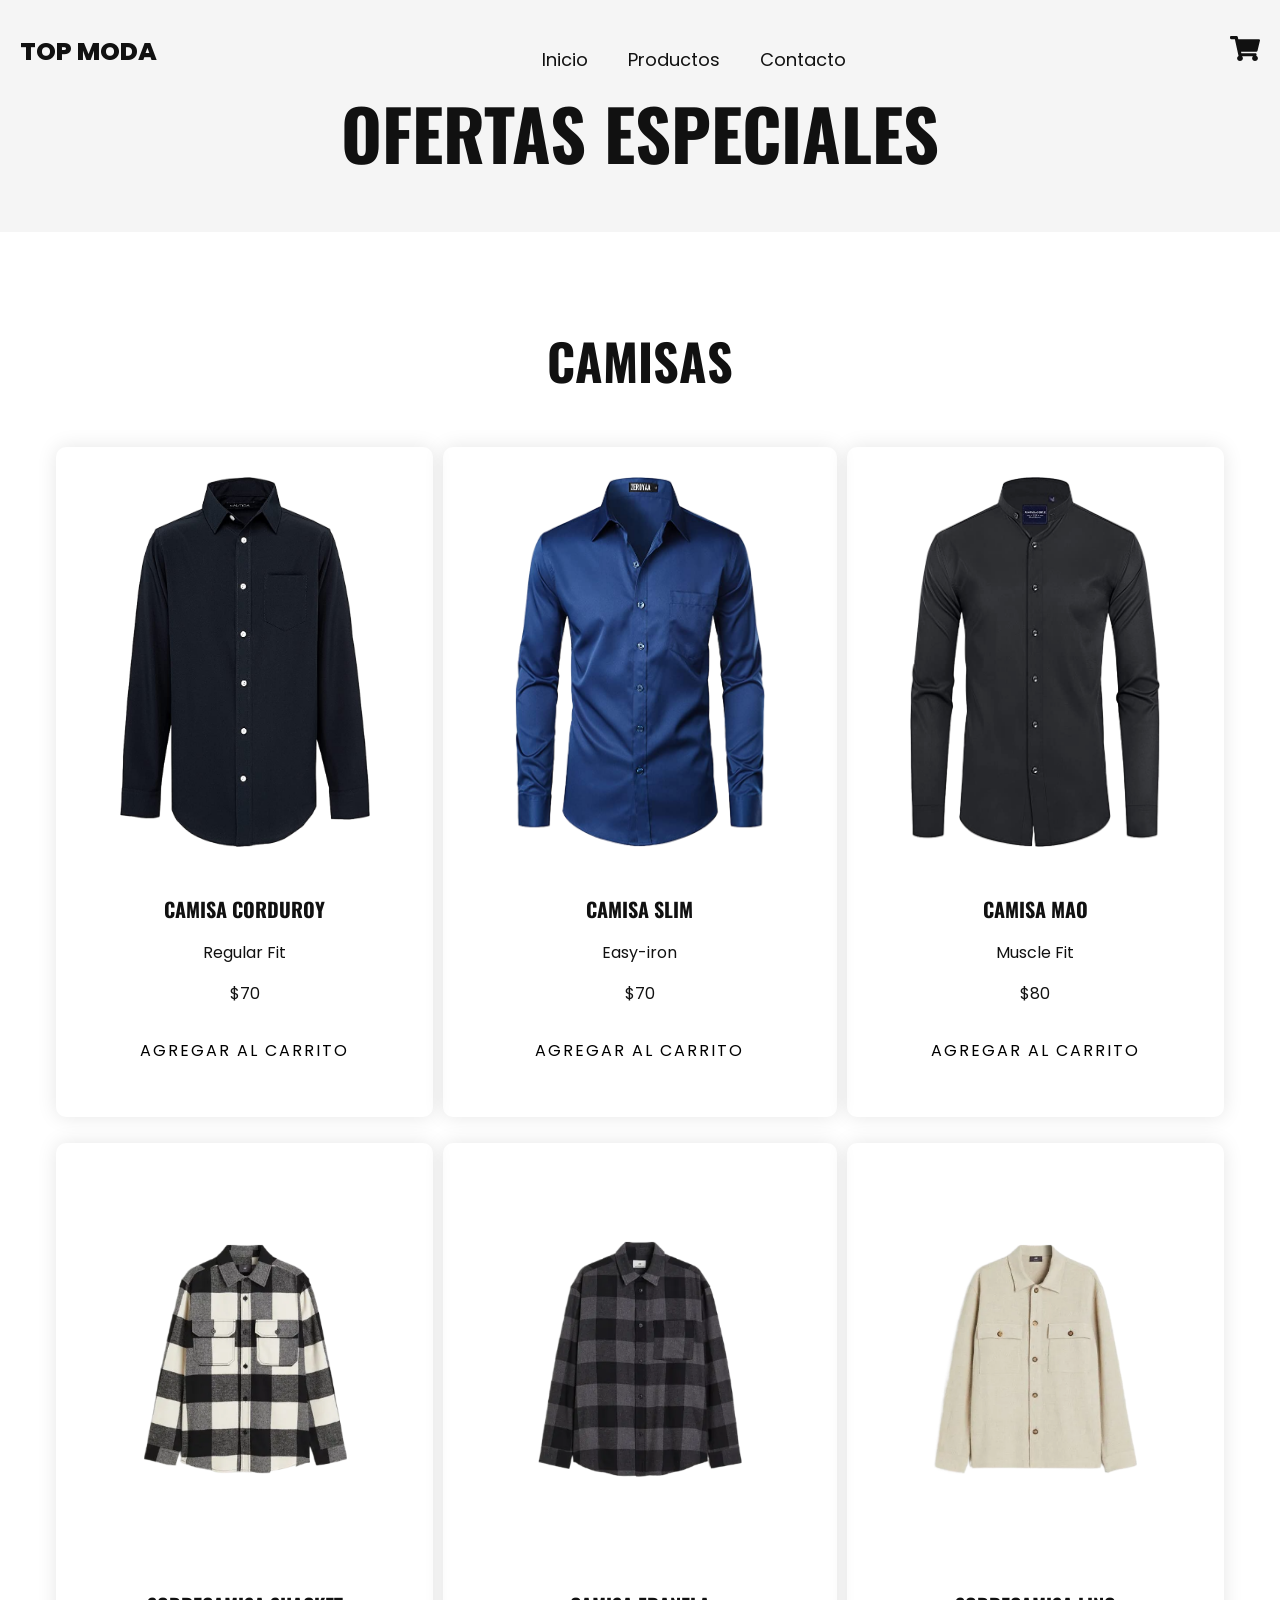
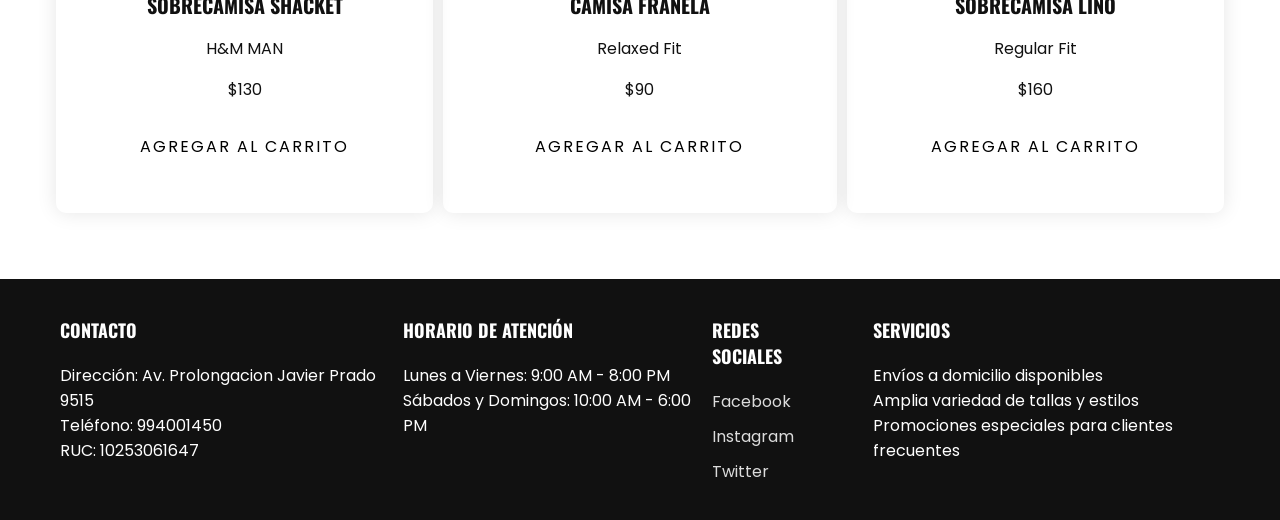
<file: product-camisa.html>
<!DOCTYPE html>
<html lang="en">
<head>
    <meta charset="UTF-8">
    <meta name="viewport" content="width=device-width, initial-scale=1.0">
    <title>Productos</title>
    <link rel="stylesheet" href="productos.css" />
</head>
<body>
    <header class="header">
        <div class="menu container1">
          <a href="index.html" class="logo">TOP MODA</a>
          <input type="checkbox" id="menu" />
          <label for="menu">
            <img src="images/menu.png" alt="menu" class="menu-icono" />
          </label>
          <nav class="navbar">
            <ul>
              <li><a href="index.html">Inicio</a></li>
              <li><a href="general.html">Productos</a></li>
              <li><a href="contactos.html">Contacto</a></li>
            </ul>
          </nav>
          <div>
            <ul>
              <li class="submenu">
                <img src="images/car.svg" id="img-carrito" alt="carrito" href="carrito.html"/>
              </li>
            </ul>
          </div>
        </div>
          <div class="header-txt">
              <h1>Ofertas especiales</h1>
          </div>
          
        </div>
    </header>

    <main class="products container" id="lista-1">
        <h2>camisas</h2>
        <div class="product-content">

            <div class="product">
                <img src="images/1.png" alt="">
                <div class="product-txt">
                    <h3>Camisa Corduroy</h3>
                    <p>Regular Fit</p>
                    <p class="precio">$70</p>
                    <a href="#" class="agregar-barrito btn2" data-id="1">
                        Agregar al carrito
                    </a>         
                </div>
            </div>
            <div class="product">
                <img src="images/4.png" alt="">
                <div class="product-txt">
                    <h3>Camisa Slim</h3>
                    <p>Easy-iron</p>
                    <p class="precio">$70</p>
                    <a href="#" class="agregar-barrito btn2" data-id="2">
                        Agregar al carrito
                    </a>         
                </div>
            </div>
            <div class="product">
                <img src="images/5.png" alt="">
                <div class="product-txt">
                    <h3>Camisa Mao</h3>
                    <p>Muscle Fit</p>
                    <p class="precio">$80</p>
                    <a href="#" class="agregar-barrito btn2" data-id="3">
                        Agregar al carrito
                    </a>         
                </div>
            </div>
            <div class="product">
                <img src="images/camisa.png" alt="">
                <div class="product-txt">
                    <h3>Sobrecamisa Shacket</h3>
                    <p>H&M MAN</p>
                    <p class="precio">$130</p>
                    <a href="#" class="agregar-barrito btn2" data-id="4">
                        Agregar al carrito
                    </a>         
                </div>
            </div>
            <div class="product">
                <img src="images/camisa-franela.png" alt="">
                <div class="product-txt">
                    <h3>Camisa Franela</h3>
                    <p>Relaxed Fit</p>
                    <p class="precio">$90</p>
                    <a href="#" class="agregar-barrito btn2" data-id="5">
                        Agregar al carrito
                    </a>         
                </div>
            </div>
            <div class="product">
                <img src="images/camisa-lino.png" alt="">
                <div class="product-txt">
                    <h3>Sobrecamisa Lino</h3>
                    <p>Regular Fit</p>
                    <p class="precio">$160</p>
                    <a href="#" class="agregar-barrito btn2" data-id="6">
                        Agregar al carrito
                    </a>         
                </div>
            </div>

        </div>
    </main>

    <footer class="footer">
        <div class="footer-content container">
            <div class="link">
                <h3>Contacto</h3>
                <ul>
                    <li>Dirección: Av. Prolongacion Javier Prado 9515</li>
                    <li>Teléfono: 994001450</li>
                    <li>RUC: 10253061647</li>
                </ul>
            </div>
            <div class="link">
                <h3>Horario de Atención</h3>
                <ul>
                    <li>Lunes a Viernes: 9:00 AM - 8:00 PM</li>
                    <li>Sábados y Domingos: 10:00 AM - 6:00 PM</li>
                </ul>
            </div>
            <div class="link">
                <h3>Redes Sociales</h3>
                <ul>
                    <li><a href="#">Facebook</a></li>
                    <li><a href="#">Instagram</a></li>
                    <li><a href="#">Twitter</a></li>
                </ul>
            </div>
            <div class="link">
                <h3>Servicios</h3>
                <ul>
                    <li>Envíos a domicilio disponibles</li>
                    <li>Amplia variedad de tallas y estilos</li>
                    <li>Promociones especiales para clientes frecuentes</li>
                </ul>
            </div>            
        </div>
    </footer>
    <script src="productos.js"></script>
</body>
</html>
</file>
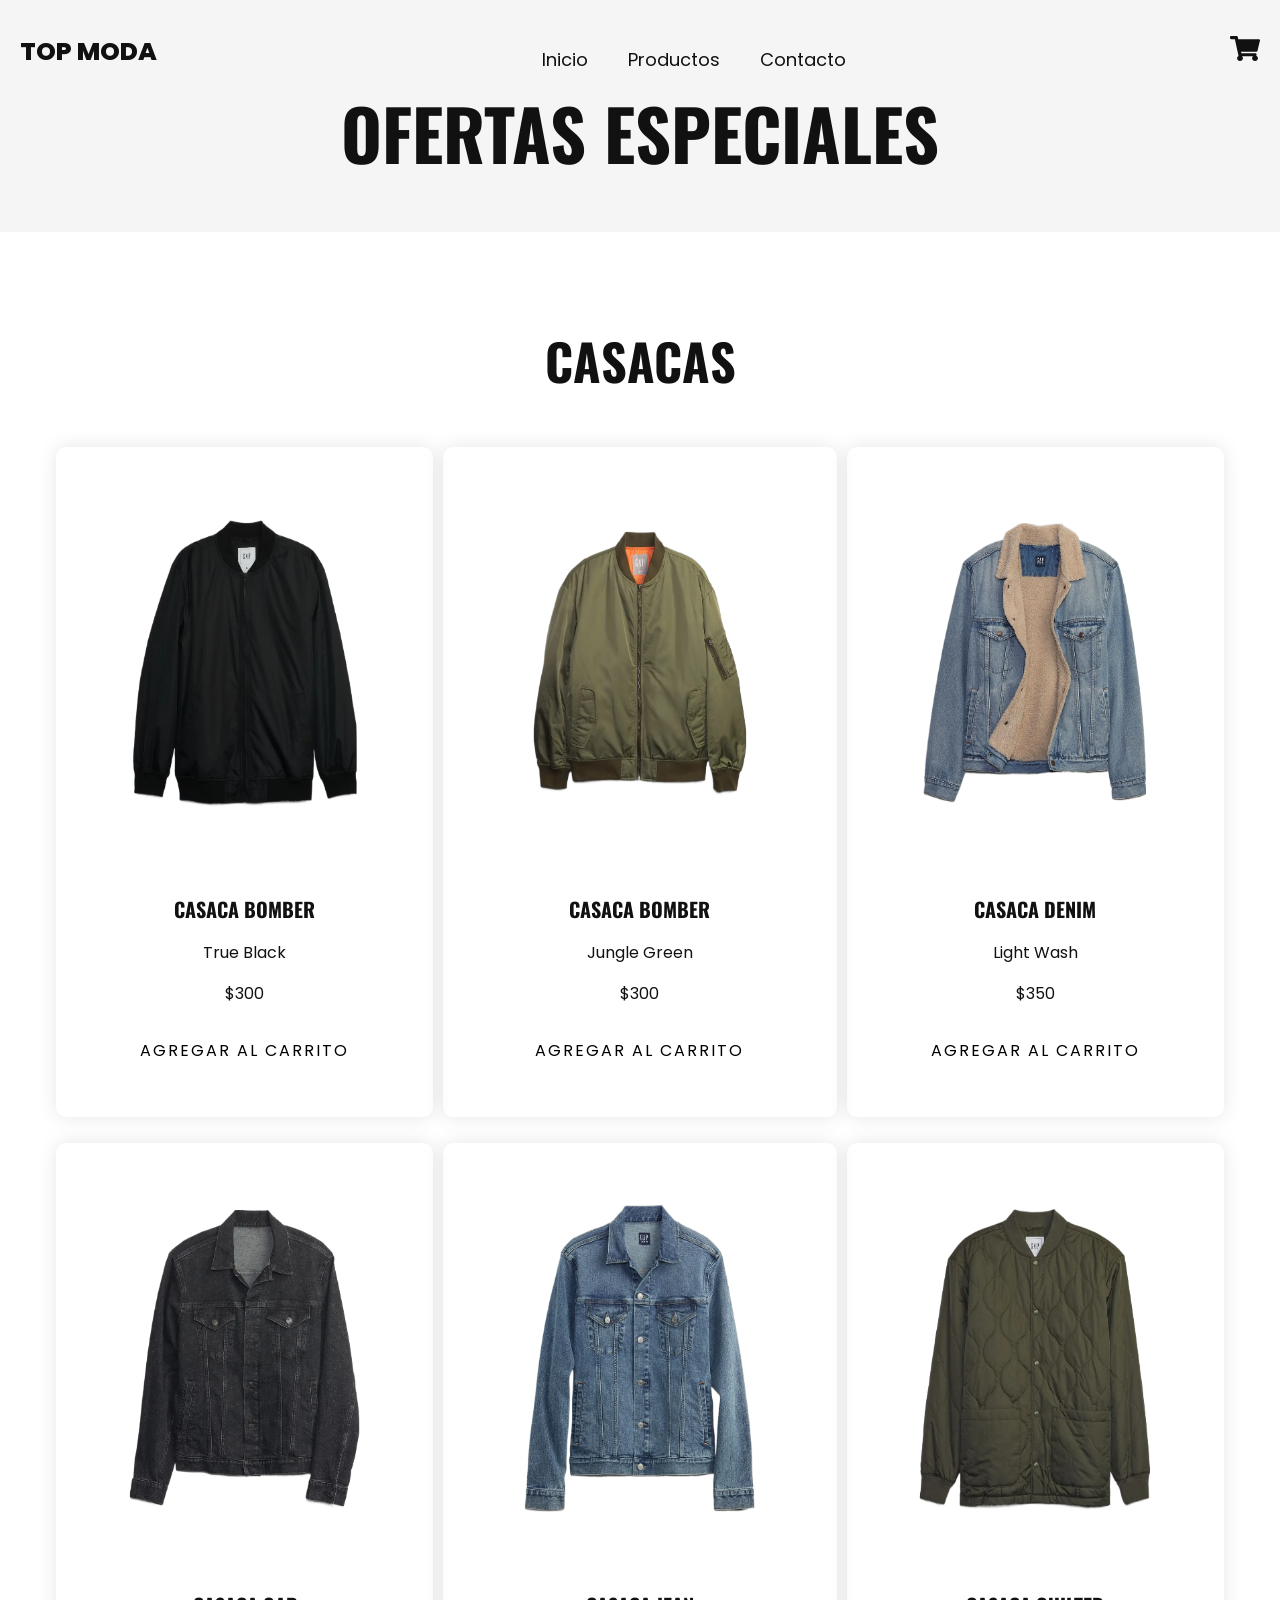
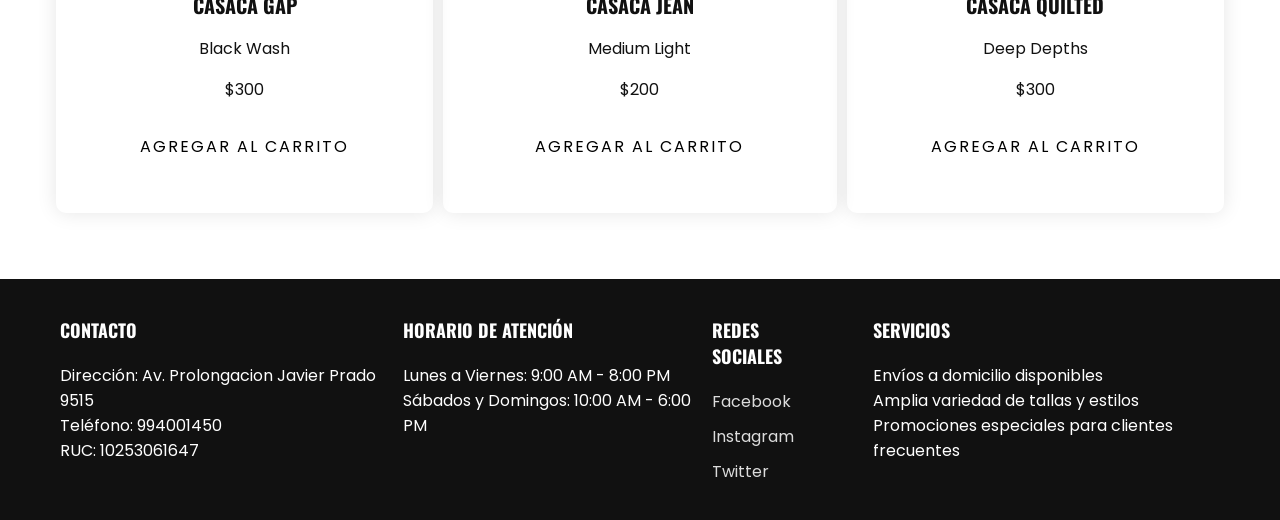
<file: product-casaca.html>
<!DOCTYPE html>
<html lang="en">
<head>
    <meta charset="UTF-8">
    <meta name="viewport" content="width=device-width, initial-scale=1.0">
    <title>Productos</title>
    <link rel="stylesheet" href="productos.css" />
</head>
<body>
    <header class="header">
        <div class="menu container1">
          <a href="index.html" class="logo">TOP MODA</a>
          <input type="checkbox" id="menu" />
          <label for="menu">
            <img src="images/menu.png" alt="menu" class="menu-icono" />
          </label>
          <nav class="navbar">
            <ul>
              <li><a href="index.html">Inicio</a></li>
              <li><a href="general.html">Productos</a></li>
              <li><a href="contactos.html">Contacto</a></li>
            </ul>
          </nav>
          <div>
            <ul>
              <li class="submenu">
                <img src="images/car.svg" id="img-carrito" alt="carrito" href="carrito.html"/>
              </li>
            </ul>
          </div>
        </div>
          <div class="header-txt">
              <h1>Ofertas especiales</h1>
          </div>
          
        </div>
    </header>

    <main class="products container" id="lista-1">
        <h2>casacas</h2>
        <div class="product-content">

            <div class="product">
                <img src="images/casaca-bomber.png" alt="">
                <div class="product-txt">
                    <h3>Casaca Bomber</h3>
                    <p>True Black</p>
                    <p class="precio">$300</p>
                    <a href="#" class="agregar-barrito btn2" data-id="19">
                        Agregar al carrito
                    </a>         
                </div>
            </div>
            <div class="product">
                <img src="images/casaca-bomber2.png" alt="">
                <div class="product-txt">
                    <h3>Casaca Bomber</h3>
                    <p>Jungle Green</p>
                    <p class="precio">$300</p>
                    <a href="#" class="agregar-barrito btn2" data-id="20">
                        Agregar al carrito
                    </a>         
                </div>
            </div>
            <div class="product">
                <img src="images/casaca-demin.png" alt="">
                <div class="product-txt">
                    <h3>Casaca Denim</h3>
                    <p>Light Wash</p>
                    <p class="precio">$350</p>
                    <a href="#" class="agregar-barrito btn2" data-id="21">
                        Agregar al carrito
                    </a>         
                </div>
            </div>
            <div class="product">
                <img src="images/casaca-gap.png" alt="">
                <div class="product-txt">
                    <h3>Casaca Gap</h3>
                    <p>Black Wash</p>
                    <p class="precio">$300</p>
                    <a href="#" class="agregar-barrito btn2" data-id="22">
                        Agregar al carrito
                    </a>         
                </div>
            </div>
            <div class="product">
                <img src="images/casaca-gap2.png" alt="">
                <div class="product-txt">
                    <h3>Casaca Jean</h3>
                    <p>Medium Light</p>
                    <p class="precio">$200</p>
                    <a href="#" class="agregar-barrito btn2" data-id="23">
                        Agregar al carrito
                    </a>         
                </div>
            </div>
            <div class="product">
                <img src="images/casaca-quilted.png" alt="">
                <div class="product-txt">
                    <h3>Casaca Quilted</h3>
                    <p>Deep Depths</p>
                    <p class="precio">$300</p>
                    <a href="#" class="agregar-barrito btn2" data-id="24">
                        Agregar al carrito
                    </a>         
                </div>
            </div>

        </div>
    </main>

    <footer class="footer">
        <div class="footer-content container">
            <div class="link">
                <h3>Contacto</h3>
                <ul>
                    <li>Dirección: Av. Prolongacion Javier Prado 9515</li>
                    <li>Teléfono: 994001450</li>
                    <li>RUC: 10253061647</li>
                </ul>
            </div>
            <div class="link">
                <h3>Horario de Atención</h3>
                <ul>
                    <li>Lunes a Viernes: 9:00 AM - 8:00 PM</li>
                    <li>Sábados y Domingos: 10:00 AM - 6:00 PM</li>
                </ul>
            </div>
            <div class="link">
                <h3>Redes Sociales</h3>
                <ul>
                    <li><a href="#">Facebook</a></li>
                    <li><a href="#">Instagram</a></li>
                    <li><a href="#">Twitter</a></li>
                </ul>
            </div>
            <div class="link">
                <h3>Servicios</h3>
                <ul>
                    <li>Envíos a domicilio disponibles</li>
                    <li>Amplia variedad de tallas y estilos</li>
                    <li>Promociones especiales para clientes frecuentes</li>
                </ul>
            </div>            
        </div>
    </footer>
    <script src="productos.js"></script>
</body>
</html>
</file>
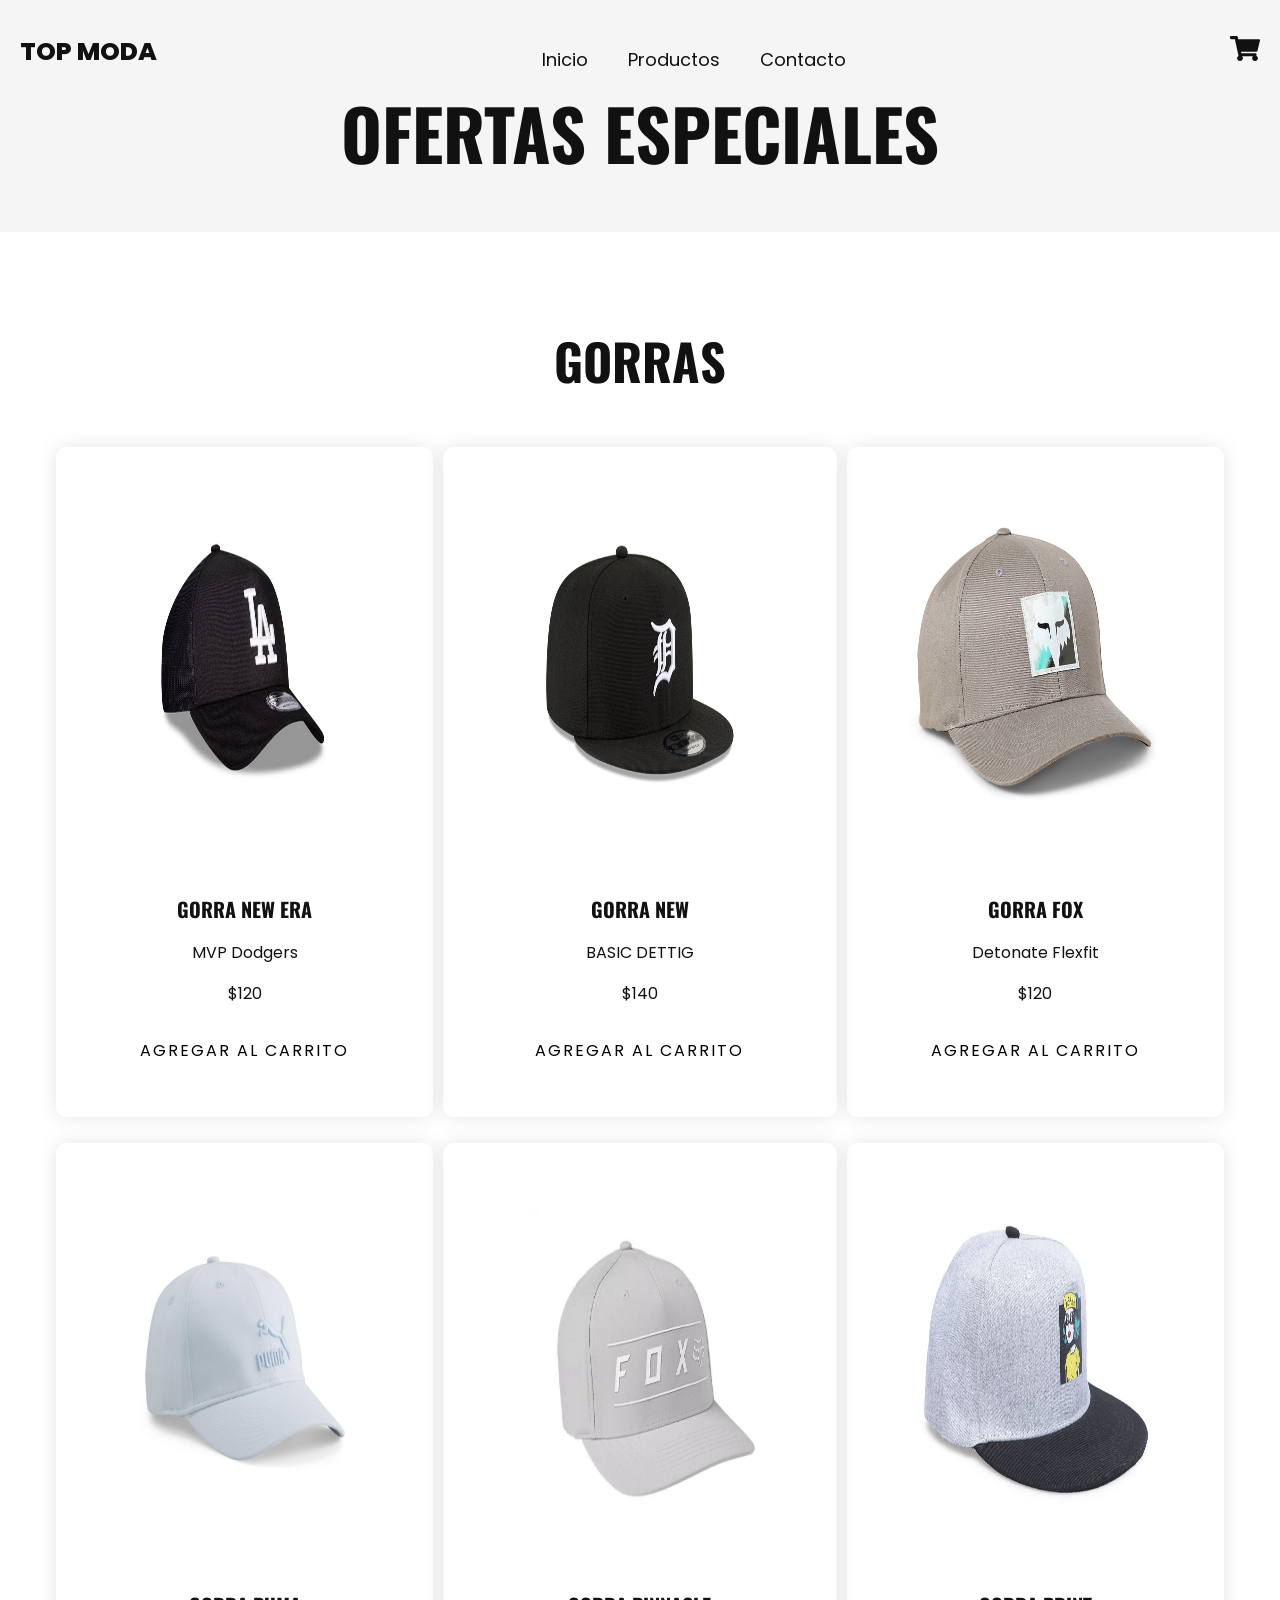
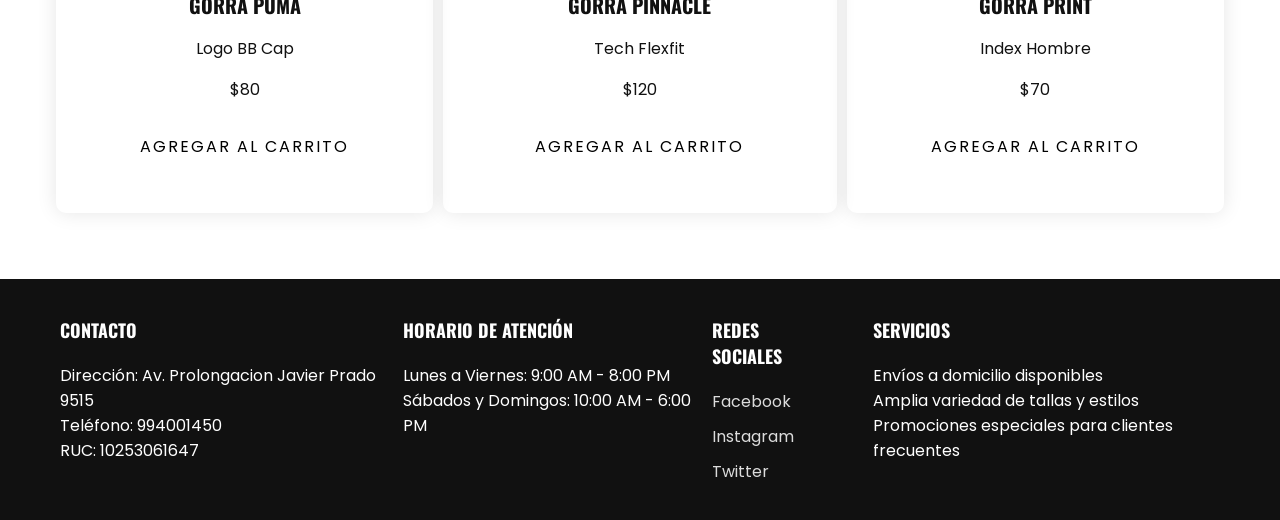
<file: product-gorra.html>
<!DOCTYPE html>
<html lang="en">
<head>
    <meta charset="UTF-8">
    <meta name="viewport" content="width=device-width, initial-scale=1.0">
    <title>Productos</title>
    <link rel="stylesheet" href="productos.css" />
</head>
<body>
    <header class="header">
        <div class="menu container1">
          <a href="index.html" class="logo">TOP MODA</a>
          <input type="checkbox" id="menu" />
          <label for="menu">
            <img src="images/menu.png" alt="menu" class="menu-icono" />
          </label>
          <nav class="navbar">
            <ul>
              <li><a href="index.html">Inicio</a></li>
              <li><a href="general.html">Productos</a></li>
              <li><a href="contactos.html">Contacto</a></li>
            </ul>
          </nav>
          <div>
            <ul>
              <li class="submenu">
                <img src="images/car.svg" id="img-carrito" alt="carrito" href="carrito.html"/>
              </li>
            </ul>
          </div>
        </div>
          <div class="header-txt">
              <h1>Ofertas especiales</h1>
          </div>
          
        </div>
    </header>

    <main class="products container" id="lista-1">
        <h2>gorras</h2>
        <div class="product-content">

            <div class="product">
                <img src="images/gorra-latam.jpg" alt="">
                <div class="product-txt">
                    <h3>Gorra New Era</h3>
                    <p>MVP Dodgers</p>
                    <p class="precio">$120</p>
                    <a href="#" class="agregar-barrito btn2" data-id="13">
                        Agregar al carrito
                    </a>         
                </div>
            </div>
            <div class="product">
                <img src="images/gorra-new.jpg" alt="">
                <div class="product-txt">
                    <h3>Gorra New</h3>
                    <p>BASIC DETTIG</p>
                    <p class="precio">$140</p>
                    <a href="#" class="agregar-barrito btn2" data-id="14">
                        Agregar al carrito
                    </a>         
                </div>
            </div>
            <div class="product">
                <img src="images/gorra-fox.jpg" alt="">
                <div class="product-txt">
                    <h3>Gorra Fox</h3>
                    <p>Detonate Flexfit</p>
                    <p class="precio">$120</p>
                    <a href="#" class="agregar-barrito btn2" data-id="15">
                        Agregar al carrito
                    </a>         
                </div>
            </div>
            <div class="product">
                <img src="images/gorra-puma.jpg" alt="">
                <div class="product-txt">
                    <h3>Gorra Puma</h3>
                    <p>Logo BB Cap</p>
                    <p class="precio">$80</p>
                    <a href="#" class="agregar-barrito btn2" data-id="16">
                        Agregar al carrito
                    </a>         
                </div>
            </div>
            <div class="product">
                <img src="images/gorra-flex.jpg" alt="">
                <div class="product-txt">
                    <h3>Gorra Pinnacle</h3>
                    <p>Tech Flexfit</p>
                    <p class="precio">$120</p>
                    <a href="#" class="agregar-barrito btn2" data-id="17">
                        Agregar al carrito
                    </a>         
                </div>
            </div>
            <div class="product">
                <img src="images/gorra-index.jpg" alt="">
                <div class="product-txt">
                    <h3>Gorra Print</h3>
                    <p>Index Hombre</p>
                    <p class="precio">$70</p>
                    <a href="#" class="agregar-barrito btn2" data-id="18">
                        Agregar al carrito
                    </a>         
                </div>
            </div>

        </div>
    </main>

    <footer class="footer">
        <div class="footer-content container">
            <div class="link">
                <h3>Contacto</h3>
                <ul>
                    <li>Dirección: Av. Prolongacion Javier Prado 9515</li>
                    <li>Teléfono: 994001450</li>
                    <li>RUC: 10253061647</li>
                </ul>
            </div>
            <div class="link">
                <h3>Horario de Atención</h3>
                <ul>
                    <li>Lunes a Viernes: 9:00 AM - 8:00 PM</li>
                    <li>Sábados y Domingos: 10:00 AM - 6:00 PM</li>
                </ul>
            </div>
            <div class="link">
                <h3>Redes Sociales</h3>
                <ul>
                    <li><a href="#">Facebook</a></li>
                    <li><a href="#">Instagram</a></li>
                    <li><a href="#">Twitter</a></li>
                </ul>
            </div>
            <div class="link">
                <h3>Servicios</h3>
                <ul>
                    <li>Envíos a domicilio disponibles</li>
                    <li>Amplia variedad de tallas y estilos</li>
                    <li>Promociones especiales para clientes frecuentes</li>
                </ul>
            </div>            
        </div>
    </footer>
    <script src="productos.js"></script>
</body>
</html>
</file>
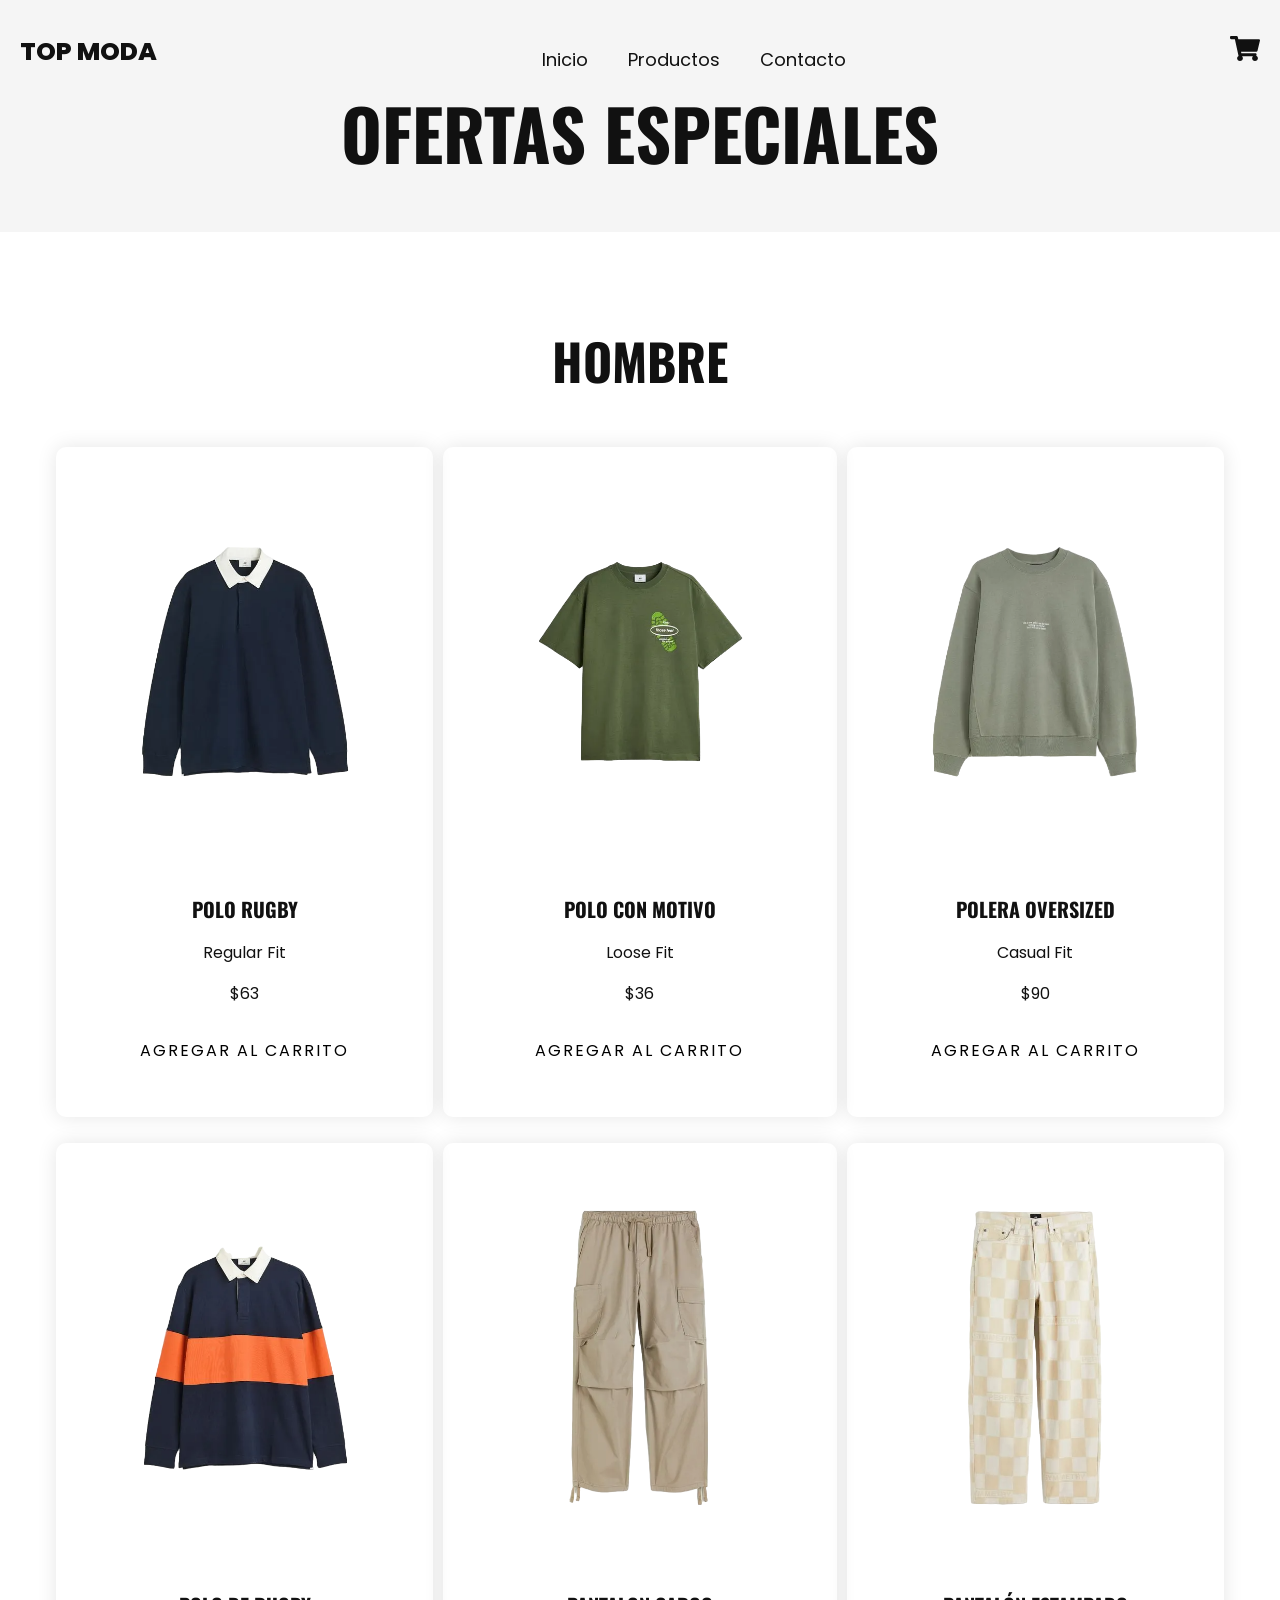
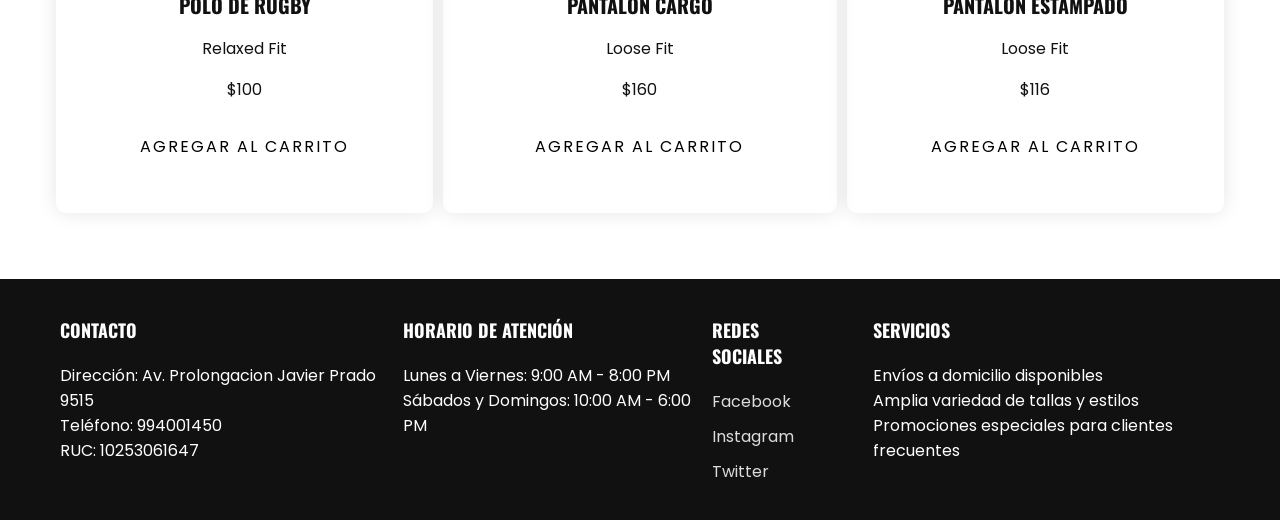
<file: product-hombre.html>
<!DOCTYPE html>
<html lang="en">
<head>
    <meta charset="UTF-8">
    <meta name="viewport" content="width=device-width, initial-scale=1.0">
    <title>Productos</title>
    <link rel="stylesheet" href="productos.css" />
</head>
<body>
    <header class="header">
        <div class="menu container1">
          <a href="index.html" class="logo">TOP MODA</a>
          <input type="checkbox" id="menu" />
          <label for="menu">
            <img src="images/menu.png" alt="menu" class="menu-icono" />
          </label>
          <nav class="navbar">
            <ul>
              <li><a href="index.html">Inicio</a></li>
              <li><a href="general.html">Productos</a></li>
              <li><a href="contactos.html">Contacto</a></li>
            </ul>
          </nav>
          <div>
            <ul>
              <li class="submenu">
                <img src="images/car.svg" id="img-carrito" alt="carrito" href="carrito.html"/>
              </li>
            </ul>
          </div>
        </div>
          <div class="header-txt">
              <h1>Ofertas especiales</h1>
          </div>
          
        </div>
    </header>

    <main class="products container" id="lista-1">
        <h2>Hombre</h2>
        <div class="product-content">

            <div class="product">
                <img src="images/hombre-polo.png" alt="">
                <div class="product-txt">
                    <h3>Polo rugby</h3>
                    <p>Regular Fit</p>
                    <p class="precio">$63</p>
                    <a href="#" class="agregar-barrito btn2" data-id="37">
                        Agregar al carrito
                    </a>         
                </div>
            </div>
            <div class="product">
                <img src="images/hombre-poloLoose.png" alt="">
                <div class="product-txt">
                    <h3>Polo con motivo</h3>
                    <p>Loose Fit</p>
                    <p class="precio">$36</p>
                    <a href="#" class="agregar-barrito btn2" data-id="38">
                        Agregar al carrito
                    </a>         
                </div>
            </div>
            <div class="product">
                <img src="images/hombre-polera.png" alt="">
                <div class="product-txt">
                    <h3>Polera Oversized</h3>
                    <p>Casual Fit</p>
                    <p class="precio">$90</p>
                    <a href="#" class="agregar-barrito btn2" data-id="39">
                        Agregar al carrito
                    </a>         
                </div>
            </div>
            <div class="product">
                <img src="images/hombre-rugby.png" alt="">
                <div class="product-txt">
                    <h3>Polo de rugby</h3>
                    <p>Relaxed Fit</p>
                    <p class="precio">$100</p>
                    <a href="#" class="agregar-barrito btn2" data-id="40">
                        Agregar al carrito
                    </a>         
                </div>
            </div>
            <div class="product">
                <img src="images/hombre-pantalon.png" alt="">
                <div class="product-txt">
                    <h3>Pantalon cargo</h3>
                    <p>Loose Fit</p>
                    <p class="precio">$160</p>
                    <a href="#" class="agregar-barrito btn2" data-id="41">
                        Agregar al carrito
                    </a>         
                </div>
            </div>
            <div class="product">
                <img src="images/hombre-pantalonFit.png" alt="">
                <div class="product-txt">
                    <h3>Pantalón estampado</h3>
                    <p>Loose Fit</p>
                    <p class="precio">$116</p>
                    <a href="#" class="agregar-barrito btn2" data-id="42">
                        Agregar al carrito
                    </a>         
                </div>
            </div>

        </div>
    </main>

    <footer class="footer">
        <div class="footer-content container">
            <div class="link">
                <h3>Contacto</h3>
                <ul>
                    <li>Dirección: Av. Prolongacion Javier Prado 9515</li>
                    <li>Teléfono: 994001450</li>
                    <li>RUC: 10253061647</li>
                </ul>
            </div>
            <div class="link">
                <h3>Horario de Atención</h3>
                <ul>
                    <li>Lunes a Viernes: 9:00 AM - 8:00 PM</li>
                    <li>Sábados y Domingos: 10:00 AM - 6:00 PM</li>
                </ul>
            </div>
            <div class="link">
                <h3>Redes Sociales</h3>
                <ul>
                    <li><a href="#">Facebook</a></li>
                    <li><a href="#">Instagram</a></li>
                    <li><a href="#">Twitter</a></li>
                </ul>
            </div>
            <div class="link">
                <h3>Servicios</h3>
                <ul>
                    <li>Envíos a domicilio disponibles</li>
                    <li>Amplia variedad de tallas y estilos</li>
                    <li>Promociones especiales para clientes frecuentes</li>
                </ul>
            </div>            
        </div>
    </footer>
    <script src="productos.js"></script>
</body>
</html>
</file>
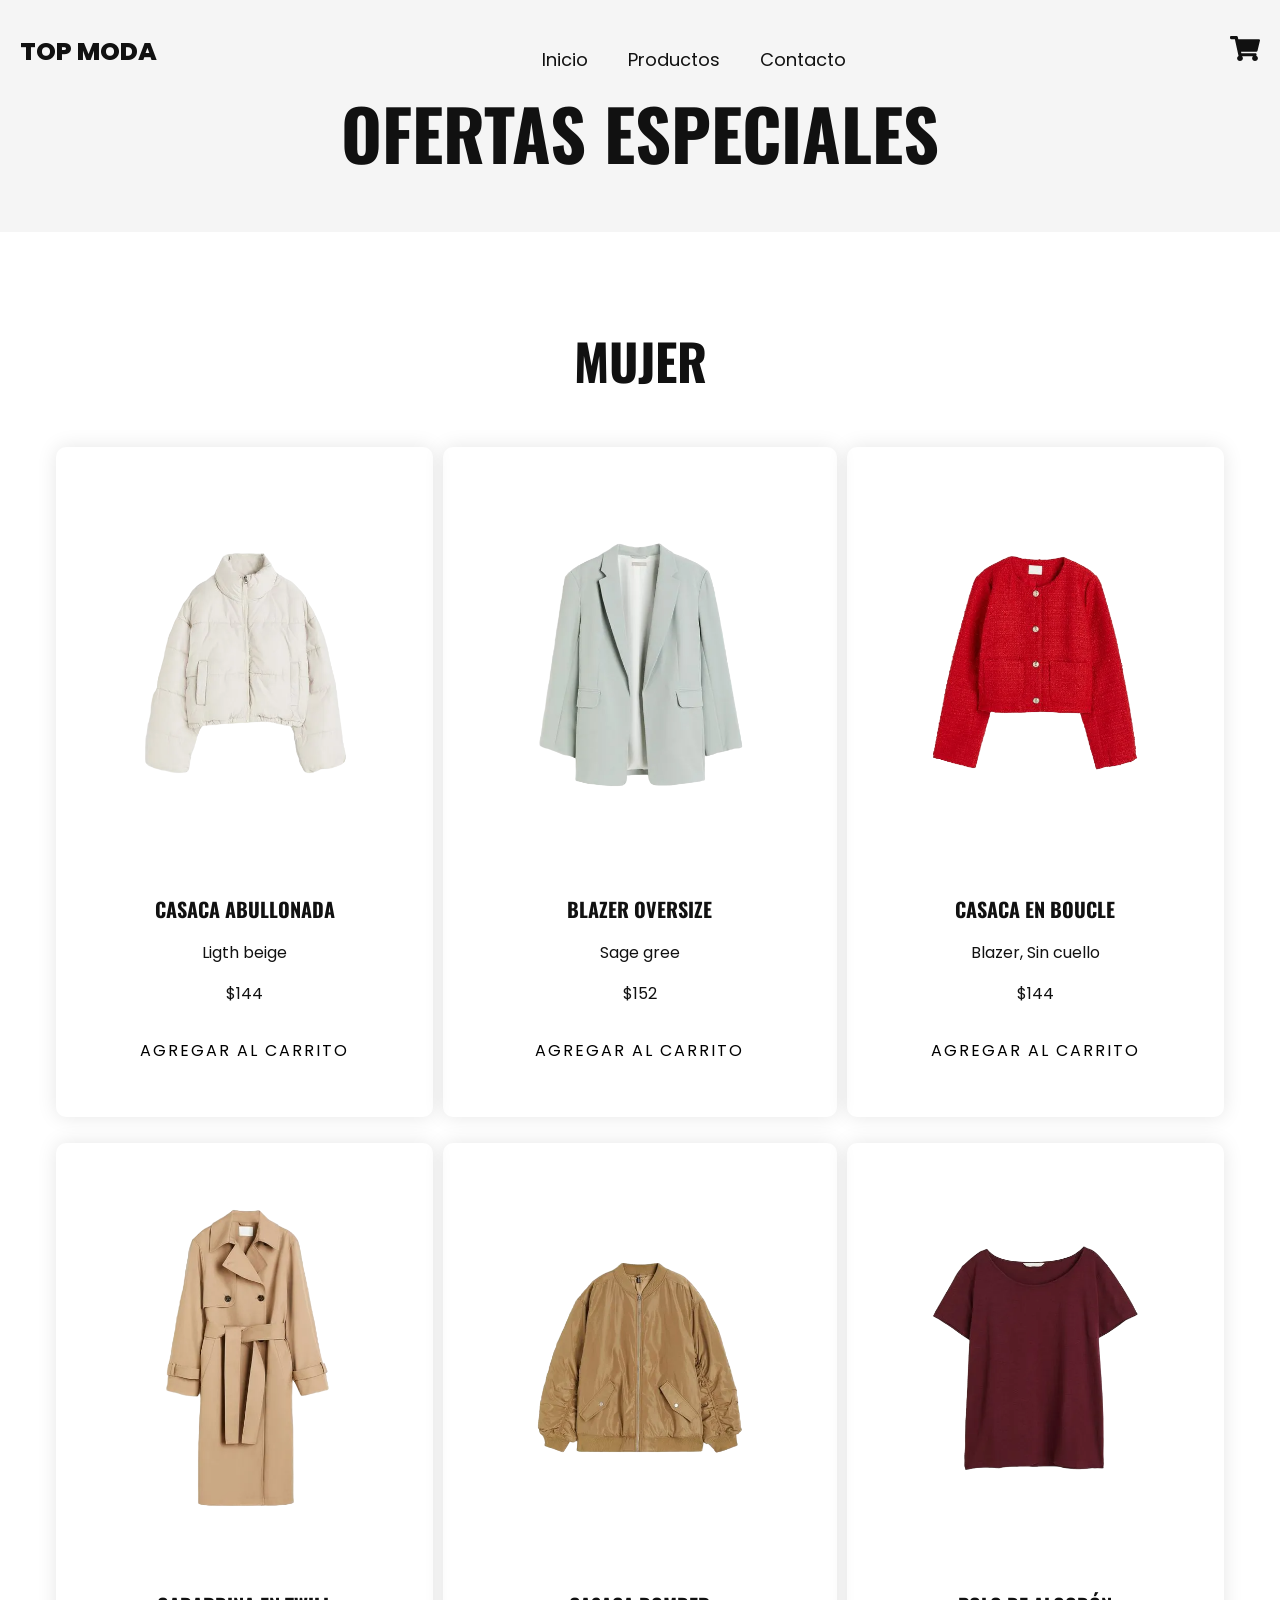
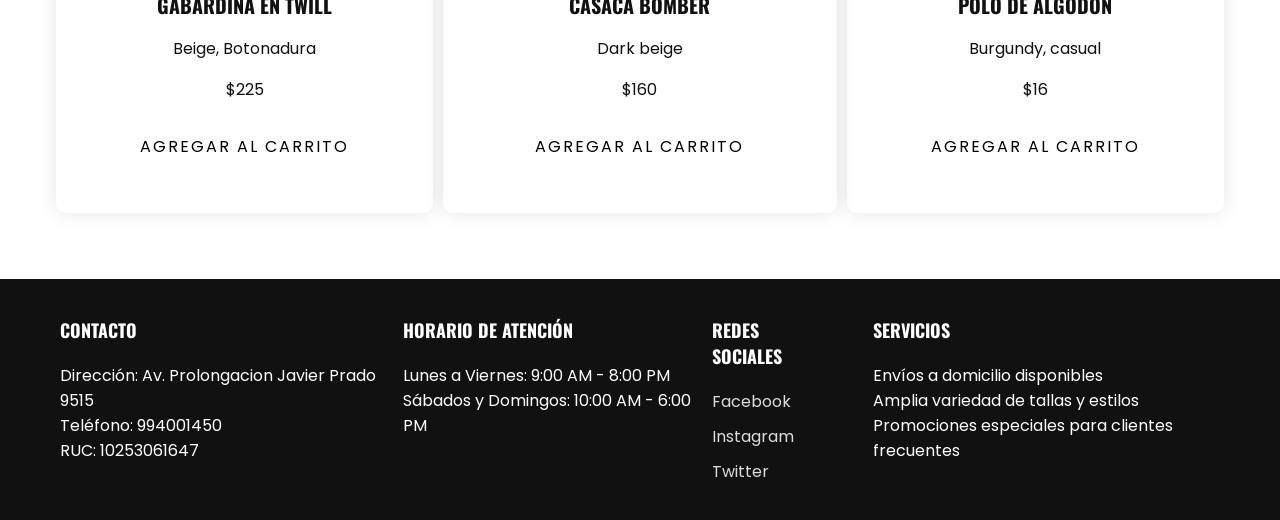
<file: product-mujer.html>
<!DOCTYPE html>
<html lang="en">
<head>
    <meta charset="UTF-8">
    <meta name="viewport" content="width=device-width, initial-scale=1.0">
    <title>Productos</title>
    <link rel="stylesheet" href="productos.css" />
</head>
<body>
    <header class="header">
        <div class="menu container1">
          <a href="index.html" class="logo">TOP MODA</a>
          <input type="checkbox" id="menu" />
          <label for="menu">
            <img src="images/menu.png" alt="menu" class="menu-icono" />
          </label>
          <nav class="navbar">
            <ul>
              <li><a href="index.html">Inicio</a></li>
              <li><a href="general.html">Productos</a></li>
              <li><a href="contactos.html">Contacto</a></li>
            </ul>
          </nav>
          <div>
            <ul>
              <li class="submenu">
                <img src="images/car.svg" id="img-carrito" alt="carrito" href="carrito.html"/>
              </li>
            </ul>
          </div>
        </div>
          <div class="header-txt">
              <h1>Ofertas especiales</h1>
          </div>
          
        </div>
    </header>

    <main class="products container" id="lista-1">
        <h2>Mujer</h2>
        <div class="product-content">

            <div class="product">
                <img src="images/mujer-casaca.png" alt="">
                <div class="product-txt">
                    <h3>Casaca abullonada</h3>
                    <p>Ligth beige</p>
                    <p class="precio">$144</p>
                    <a href="#" class="agregar-barrito btn2" data-id="31">
                        Agregar al carrito
                    </a>         
                </div>
            </div>
            <div class="product">
                <img src="images/mujer-blazer.png" alt="">
                <div class="product-txt">
                    <h3>Blazer oversize</h3>
                    <p>Sage gree</p>
                    <p class="precio">$152</p>
                    <a href="#" class="agregar-barrito btn2" data-id="32">
                        Agregar al carrito
                    </a>         
                </div>
            </div>
            <div class="product">
                <img src="images/mujer-casacaBoucle.png" alt="">
                <div class="product-txt">
                    <h3>Casaca en boucle</h3>
                    <p>Blazer, Sin cuello</p>
                    <p class="precio">$144</p>
                    <a href="#" class="agregar-barrito btn2" data-id="33">
                        Agregar al carrito
                    </a>         
                </div>
            </div>
            <div class="product">
                <img src="images/mujer-gabardina.png" alt="">
                <div class="product-txt">
                    <h3>Gabardina en twill</h3>
                    <p>Beige, Botonadura</p>
                    <p class="precio">$225</p>
                    <a href="#" class="agregar-barrito btn2" data-id="34">
                        Agregar al carrito
                    </a>         
                </div>
            </div>
            <div class="product">
                <img src="images/mujer-casacaBomber.png" alt="">
                <div class="product-txt">
                    <h3>Casaca bomber</h3>
                    <p>Dark beige</p>
                    <p class="precio">$160</p>
                    <a href="#" class="agregar-barrito btn2" data-id="35">
                        Agregar al carrito
                    </a>         
                </div>
            </div>
            <div class="product">
                <img src="images/mujer-polo.png" alt="">
                <div class="product-txt">
                    <h3>Polo de algodón</h3>
                    <p>Burgundy, casual</p>
                    <p class="precio">$16</p>
                    <a href="#" class="agregar-barrito btn2" data-id="36">
                        Agregar al carrito
                    </a>         
                </div>
            </div>

        </div>
    </main>

    <footer class="footer">
        <div class="footer-content container">
            <div class="link">
                <h3>Contacto</h3>
                <ul>
                    <li>Dirección: Av. Prolongacion Javier Prado 9515</li>
                    <li>Teléfono: 994001450</li>
                    <li>RUC: 10253061647</li>
                </ul>
            </div>
            <div class="link">
                <h3>Horario de Atención</h3>
                <ul>
                    <li>Lunes a Viernes: 9:00 AM - 8:00 PM</li>
                    <li>Sábados y Domingos: 10:00 AM - 6:00 PM</li>
                </ul>
            </div>
            <div class="link">
                <h3>Redes Sociales</h3>
                <ul>
                    <li><a href="#">Facebook</a></li>
                    <li><a href="#">Instagram</a></li>
                    <li><a href="#">Twitter</a></li>
                </ul>
            </div>
            <div class="link">
                <h3>Servicios</h3>
                <ul>
                    <li>Envíos a domicilio disponibles</li>
                    <li>Amplia variedad de tallas y estilos</li>
                    <li>Promociones especiales para clientes frecuentes</li>
                </ul>
            </div>            
        </div>
    </footer>
    <script src="productos.js"></script>
</body>
</html>
</file>
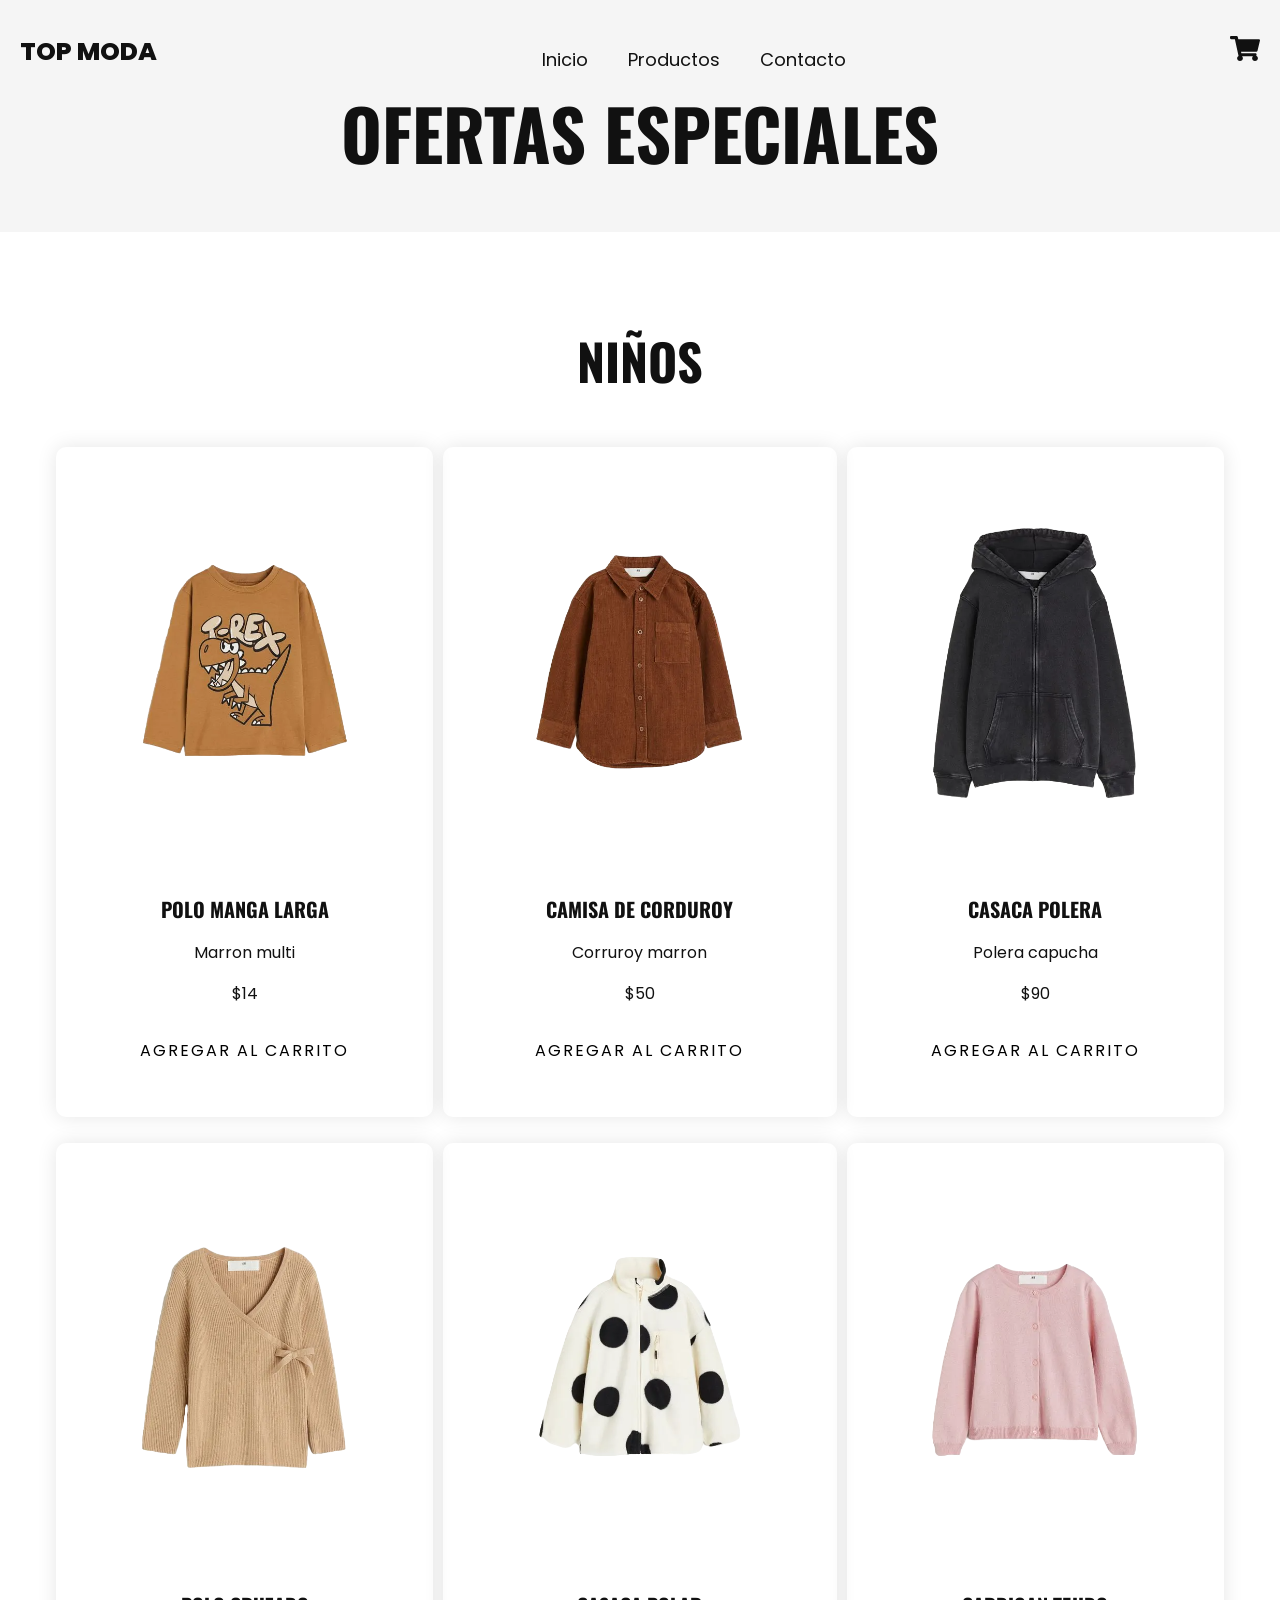
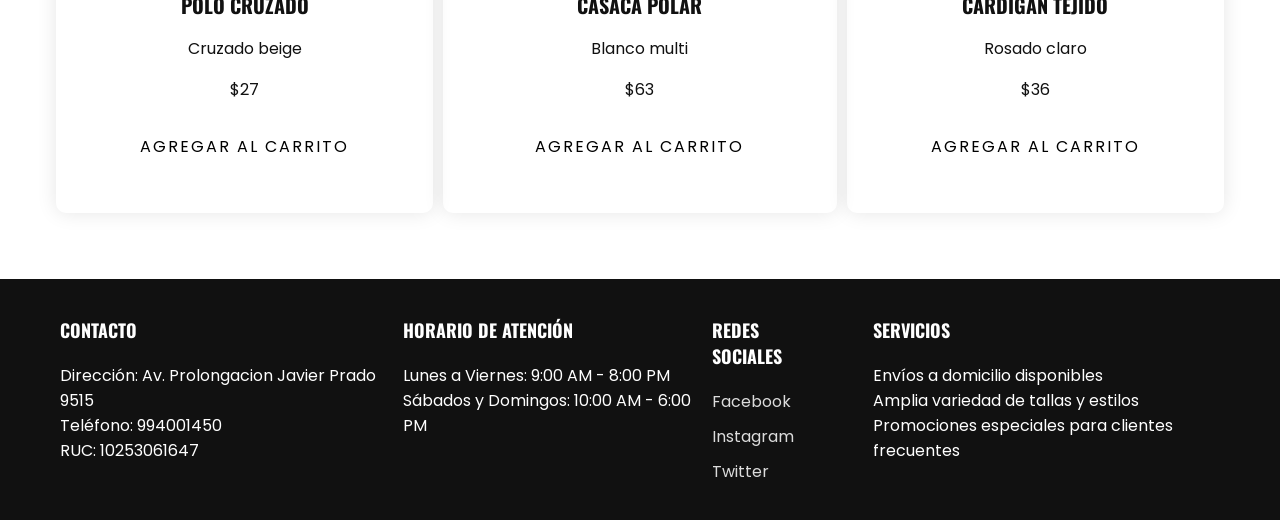
<file: product-niños.html>
<!DOCTYPE html>
<html lang="en">
<head>
    <meta charset="UTF-8">
    <meta name="viewport" content="width=device-width, initial-scale=1.0">
    <title>Productos</title>
    <link rel="stylesheet" href="productos.css" />
</head>
<body>
    <header class="header">
        <div class="menu container1">
          <a href="index.html" class="logo">TOP MODA</a>
          <input type="checkbox" id="menu" />
          <label for="menu">
            <img src="images/menu.png" alt="menu" class="menu-icono" />
          </label>
          <nav class="navbar">
            <ul>
              <li><a href="index.html">Inicio</a></li>
              <li><a href="general.html">Productos</a></li>
              <li><a href="contactos.html">Contacto</a></li>
            </ul>
          </nav>
          <div>
            <ul>
              <li class="submenu">
                <img src="images/car.svg" id="img-carrito" alt="carrito" href="carrito.html"/>
              </li>
            </ul>
          </div>
        </div>
          <div class="header-txt">
              <h1>Ofertas especiales</h1>
          </div>
          
        </div>
    </header>

    <main class="products container" id="lista-1">
        <h2>Niños</h2>
        <div class="product-content">

            <div class="product">
                <img src="images/niño-polo.png" alt="">
                <div class="product-txt">
                    <h3>Polo manga larga</h3>
                    <p>Marron multi</p>
                    <p class="precio">$14</p>
                    <a href="#" class="agregar-barrito btn2" data-id="43">
                        Agregar al carrito
                    </a>         
                </div>
            </div>
            <div class="product">
                <img src="images/niño-camisa.png" alt="">
                <div class="product-txt">
                    <h3>Camisa de corduroy</h3>
                    <p>Corruroy marron</p>
                    <p class="precio">$50</p>
                    <a href="#" class="agregar-barrito btn2" data-id="44">
                        Agregar al carrito
                    </a>         
                </div>
            </div>
            <div class="product">
                <img src="images/niño-casaca.png" alt="">
                <div class="product-txt">
                    <h3>Casaca polera</h3>
                    <p>Polera capucha</p>
                    <p class="precio">$90</p>
                    <a href="#" class="agregar-barrito btn2" data-id="45">
                        Agregar al carrito
                    </a>         
                </div>
            </div>
            <div class="product">
                <img src="images/niña-polo.png" alt="">
                <div class="product-txt">
                    <h3>Polo cruzado</h3>
                    <p>Cruzado beige</p>
                    <p class="precio">$27</p>
                    <a href="#" class="agregar-barrito btn2" data-id="46">
                        Agregar al carrito
                    </a>         
                </div>
            </div>
            <div class="product">
                <img src="images/niña-casaca.png" alt="">
                <div class="product-txt">
                    <h3>Casaca polar</h3>
                    <p>Blanco multi</p>
                    <p class="precio">$63</p>
                    <a href="#" class="agregar-barrito btn2" data-id="47">
                        Agregar al carrito
                    </a>         
                </div>
            </div>
            <div class="product">
                <img src="images/niña-cardigan.png" alt="">
                <div class="product-txt">
                    <h3>Cardigan tejido</h3>
                    <p>Rosado claro</p>
                    <p class="precio">$36</p>
                    <a href="#" class="agregar-barrito btn2" data-id="48">
                        Agregar al carrito
                    </a>         
                </div>
            </div>

        </div>
    </main>

    <footer class="footer">
        <div class="footer-content container">
            <div class="link">
                <h3>Contacto</h3>
                <ul>
                    <li>Dirección: Av. Prolongacion Javier Prado 9515</li>
                    <li>Teléfono: 994001450</li>
                    <li>RUC: 10253061647</li>
                </ul>
            </div>
            <div class="link">
                <h3>Horario de Atención</h3>
                <ul>
                    <li>Lunes a Viernes: 9:00 AM - 8:00 PM</li>
                    <li>Sábados y Domingos: 10:00 AM - 6:00 PM</li>
                </ul>
            </div>
            <div class="link">
                <h3>Redes Sociales</h3>
                <ul>
                    <li><a href="#">Facebook</a></li>
                    <li><a href="#">Instagram</a></li>
                    <li><a href="#">Twitter</a></li>
                </ul>
            </div>
            <div class="link">
                <h3>Servicios</h3>
                <ul>
                    <li>Envíos a domicilio disponibles</li>
                    <li>Amplia variedad de tallas y estilos</li>
                    <li>Promociones especiales para clientes frecuentes</li>
                </ul>
            </div>            
        </div>
    </footer>
    <script src="productos.js"></script>
</body>
</html>
</file>
<file: style.css>
@import url('https://fonts.googleapis.com/css2?family=Oswald:wght@400;500;600;700&family=Poppins:wght@400;500;600;700;800&display=swap');

/*
font-family: 'Oswald', sans-serif;
font-family: 'Poppins', sans-serif;
*/

@font-face {
    font-family:'Oswald', sans-serif ;
    font-family: 'Poppins', sans-serif;
    src: url("https://fonts.googleapis.com/css2?family=Oswald:wght@400;500;600;700&family=Poppins:wght@400;500;600;700;800&display=swap");
}

html{
    box-sizing: border-box;
}

*,
*::before,
*::after{
    box-sizing: inherit;
    border: 0;
    padding: 0;
    text-decoration: none;
    list-style: none;

}

body{
    font-family: 'Poppins', sans-serif;
    margin: 0;
    overflow-x: hidden;
}

img{
    max-width: 100%;
    
}

.container{
    max-width: 1200px;
    margin: 0 auto;
}

.header{
    min-height: 80vh;
    background-color: #f5f5f5;
    padding: 70px 0;

}

.menu{
    position: absolute;
    top: 0;
    right: 0;
    display: flex;
    align-items: center;
    justify-content: space-between;
}

.menu.container1{
    background-color: #f5f5f5;
    padding: 10px 20px;
    position: fixed;
    top: 0;
    width: 100%;
    margin: 0;
    z-index: 1000;
}

.logo{
    font-size: 25px;
    color: #111111;
    text-transform: uppercase;
    font-weight: 800;
}

.menu .navbar ul li{
    position: relative;
    float: left;
}

.menu .navbar ul li a{
    font-size: 18px;
    padding: 20px;
    color: #000000;
    display: block;
}

#menu{
    display: none;
}

.menu-icono{
    width: 25px;
}

.menu label{
    cursor: pointer;
    display: none;
}

table{
    width: 100%;
}

th, td{
    color: #fff;
}

/********cambios realizados***********/
.imgcarrito{
    position: fixed;
    right: 0;
    margin-right: 90px;
}

#img-carrito{
    cursor: pointer;
    width: 35px;
    height: 35px;
}
/********css para el card***********/
.card-container {
    position: relative;
    display: inline-block;
}

.card {
    display: none;
    position: absolute;
    top: 100%;
    right: 0;
    background-color: #ffffff;
    box-shadow: 0 0 10px rgba(0, 0, 0, 0.2);
    padding: 10px;
    z-index: 1;
    margin-top: 10px;
    border-radius: 10px;
    width: 250px;
    height: 310px;
}

.card-header {
    background-image: url('images/fondoropa.png');
    background-size: cover; 
    background-position: center; 
    padding: 20px;
}

.card header h1 {
    text-align: center;
    color: #000000;
    background-color: #fff;
    border: #1f1d1d solid 5px;
    opacity: 0.8;
}

#openCardBtn{
    width: 40px;
    height: 40px;
    cursor: pointer;
}

#close{
    margin-right: 10px;
}

.card .cerrarsesion{
    margin-top: 25px;
    cursor: pointer;
}

.usuario{
    margin-left: 0px;
}

#ingresar{
    width: 40px;
    height: 40px;
    cursor: pointer;
}

/***************************/
.header-content{
    display: flex;
    justify-content: space-between;
    align-items: center;
    flex: 1;
    padding: 0 200px;
}
.header-img{
    flex-basis: 50%;
    height: auto;
    max-width: 50%;
    margin-top: 50px;
}
.header-img img{
    height: 75vh;
}

.header-txt{
    flex-basis: 50%;
    text-align: center;
}


.header-txt h1{
    font-size: 90px;
    text-transform: uppercase;
    line-height: 1;
    color: #111111;
    font-family: 'Oswald', sans-serif;
    margin-bottom: 15px;
}

.header-txt p{
    font-size: 20px;
    text-transform: uppercase;
    margin-bottom: 20px;

}
/*
.btn-1{
    display: inline-block;
    padding: 11px 25px;
    background-color: #111111;
    color: #fff;
    border-radius: 5px;
}*/

.ofert{
    padding: 20px 0 0 0;
    display: flex;
    justify-content: space-between;

}

.ofert-1{
    display: flex;
    align-items: center;
    flex-basis: calc(33.3% - 15px);
    background-color: #f5f5f5;
    padding: 35px;
}

.ofert-img{
    flex-basis: 50%;
    margin-right: 15px;
}

.ofert-img img{
    width: 250px;

}

.ofert-txt{
    flex-basis: 50%;
    text-align: center;
}
.ofert-txt h3{
    color: #111111;
    font-family: 'Oswald',sans-serif;
    font-size: 25px;
    text-transform: uppercase;
    margin-bottom: 15px;
}
/*
.btn-2{
    display: inline-block;
    padding: 7px 10px;
    background-color: #111111;
    color: #fff;
    border-radius: 5px;
    font-size: 15px;
}*/

.products{

    padding: 50px 0;
    text-align: center;

}

.products h2{
    color: #111111;
    font-family: 'Oswald',sans-serif;
    font-size: 50px;
    text-transform: uppercase;
    margin-bottom: 50px;

}/*
.product-content{
    display: flex;
    overflow-x: hidden;
    overflow-y: visible;
    /*border: thin solid #000;
    align-items: center;
    scroll-snap-type: x mandatory;
    -webkit-overflow-scrolling: touch;
    scroll-behavior: smooth;
    gap: 50px;
    width: calc(300px * 12 + 30px * 11);
    height:  600px;
}*/

.product-content{
    position: relative;
    width: 100%;
    height: 100%;
    border: thin solid #000;
    margin: 1rem auto;
    text-align: center;
}

/* Estilos para el scroll */
/* Barra de scroll */
::-webkit-scrollbar {
    width: 10px; /* Ancho de la barra de scroll */
    height: 10px; /* altura de la barra de scroll */
}

/* Riel (track) del scroll */
::-webkit-scrollbar-track {
    background: #ccc;
    border-radius: 4px; 
}

/* Manija (thumb) del scroll */
::-webkit-scrollbar-thumb {
    background: #b3b3b3;
    box-shadow: 0 0 2px 1px rgba(0, 0, 0, 0.2); 
}

/* Estilo cuando se pasa el mouse sobre la manija del scroll */
::-webkit-scrollbar-thumb:hover {
    background-color: #999999; /* Color de la manija del scroll al pasar el mouse */
}

.slider{
    position: relative;
    width: 85%;
    border: thin solid #000;
    margin: 1rem auto;
    text-align: center;
}

.slider-products{
        position: relative;
        height: 450px;
}

.product{
    position: absolute;
    top: 0;
    left: 0;
    width: 100%;
    height: 100%;
    display: flex;
    align-items: center;
    opacity: 0;
    visibility: hidden;
    transition: opacity 1s ease;
}

.product .product-img{
    width: 60%;
    height: 100%;
    display: flex;
    justify-content: center;
    align-items: center;

    
}

.product-img img{
    max-width: 100%;
    height: auto;
    object-fit: cover;
}
.product .product-txt{
    width: 40%;
    height: 100%;
    display: flex;
    flex-direction: column;
    justify-content: space-evenly;
    padding: 20px;
    text-align: start;
}

.slider-products .active{
    opacity: 1;
    visibility: visible;
  }
@media screen and (min-width: 480px){
   .products .container{
        width: 98%;
        padding: 0 0 20px 0 !important;
    }

    .products h2 {
        margin-top: 10px !important;
        margin-bottom: 15px !important;
    }
    .slider{
        width: 100%;
    }

    .slider-products{
        height: 550px;
    }
    .product{
        display: grid;
        grid-template-columns: 1fr 1fr;
        grid-template-rows: repeat(4, 25%);
    }

    .product .product-img{
        grid-column: 1 / 3;
        grid-row: 1 / 3;
        width: 100%;
        height: 100%;
    } 
    .product .product-img img{
        display: block;
        width: 75%;
        height: 100%;
        margin: 0 auto;
        object-fit: contain;
    }

    .product .product-txt{
        grid-column: 1 / 3;
        grid-row: 3 / 5;
        width: 100%;
        height: 100%;
        text-align: center;
    }

    .slider-products .product-txt a.informacion  {
        width: 100%;
        font-weight: bold;
        align-self: center;
        text-align: center;
    }

    .slider .slider-btns{
        top: 41%;
        padding: 0 3px;
    }

    .slider-btns img {
        width: 30px;
        height: 30px;
    }

    /*
    .product-img img {
        max-width: 100% !important;
        height: auto !important;
        object-fit: contain !important;
    }*/
}

@media screen and (min-width: 1024px){
   
    





 

}

@keyframes moveLeftRight {
    0% {
        transform: translateX(0); 
    }
    100% {
        transform: translateX(calc(-300px * 6 - 20px * 5));
    }
}
/*
.product img{
    max-width: 100%;
    height: auto;
}*/
  
.product{
    position: absolute;
    top: 0;
    left: 0;
    width: 100%;
    height: 100%;
    opacity: 1;
/*    visibility: hidden;*/
    transition: opacity 1s ease;
    /*
    width: 350px;
    max-height: 500px;
    text-align: center;
    padding: 30px;
    box-shadow: 0 0 0.75rem rgba(0, 0, 0, 0.2);
    border-radius: 0.40rem;
    transition: transform .4s ease-out;
    scroll-snap-align: start;*/
}
.slider-products .product-txt a{
    width: 50%;
    font-weight: bold;
    align-self: center;
    text-align: center;
}

.slider-btns{
    position: absolute;
    top: 45%;
    width: 100%;
    display: flex;
    justify-content: space-between;
    padding: 0 7px;
    font-size: 3rem;
    font-weight: bold;
  }
/*
.product:hover{
    transform: scale(1.1);
}*/



.product h3{
    font-size: 30px;
    color: #111111;
    font-family: 'Oswald',sans-serif;
    text-transform: uppercase;
    margin-bottom: 15px;
}

.product p, .precio{
    font-size: 24px;
    color: #111111;
    margin-bottom: 15px;

}

.precio{
    font-weight: 800;
}

.icons{
    padding: 50px 0 10px 0;
    display: flex;
    justify-content: space-between;
    
}

/* Estilo para el botón "informacio btn-2" */
.btn-2 {
    text-decoration: none;
    border: 2px solid transparent; /* Cambia el color de borde según sea necesario */
    padding: 15px;
    color: #000; /* Color del texto */
    text-transform: uppercase;
    letter-spacing: 2px;
    position: relative;
    display: inline-block;
    overflow: hidden;
}
  
.btn-2 span {
    position: relative;
    z-index: 3;
}
  
.btn-2::before,
.btn-2::after {
    content: "";
    position: absolute;
    width: 100%;
    height: 100%;
    transition: all 0.5s ease-in-out;
    pointer-events: none; /* Evita que los seudoelementos interfieran con los eventos del mouse */
}
  
.btn-2::before {
    top: 0;
    left: 0;
    border-top: 2px solid #010100; /* Color del borde superior */
    border-bottom: 2px solid #010100; /* Color del borde inferior */
    transform: scaleY(0);
    z-index: 2;
}

.btn-2:hover::before {
    transform: scaleY(1);
}
  
.btn-2::after {
    top: 0;
    right: 0;
    border-right: 2px solid #010100; /* Color del borde derecho */
    border-left: 2px solid #010100; /* Color del borde izquierdo */
    transform: scaleX(0);
    z-index: 2;
}
  
.btn-2:hover::after {
    transform: scaleX(1);
}

#_3{
    width: 42px;
    height: 42px;
}

#_5{
    width: 70px;
    height: 60px;
}

#_6{
    width: 60px;
    height: 60px;
    margin-top: 10px;
    margin-left: -10px;
}

/* Estilo para el botón "informacio btn-1" */
.btn-1 {
    text-decoration: none;
    border: 2px solid transparent; /* Cambia el color de borde según sea necesario */
    padding: 15px;
    color: #000; /* Color del texto */
    text-transform: uppercase;
    letter-spacing: 2px;
    position: relative;
    display: inline-block;
    overflow: hidden;
}
  
.btn-1 span {
    position: relative;
    z-index: 3;
}
  
.btn-1::before,
.btn-1::after {
    content: "";
    position: absolute;
    width: 100%;
    height: 100%;
    transition: all 0.5s ease-in-out;
    pointer-events: none; /* Evita que los seudoelementos interfieran con los eventos del mouse */
}
  
.btn-1::before {
    top: 0;
    left: 0;
    border-top: 2px solid #010100; /* Color del borde superior */
    border-bottom: 2px solid #010100; /* Color del borde inferior */
    transform: scaleY(0);
    z-index: 2;
}
  
.btn-1:hover::before {
    transform: scaleY(1);
}
  
.btn-1::after {
    top: 0;
    right: 0;
    border-right: 2px solid #010100; /* Color del borde derecho */
    border-left: 2px solid #010100; /* Color del borde izquierdo */
    transform: scaleX(0);
    z-index: 2;
}
  
.btn-1:hover::after {
    transform: scaleX(1);
}

#_3{
    width: 42px;
    height: 42px;
}

#_5{
    width: 70px;
    height: 60px;
}

#_6{
    width: 60px;
    height: 60px;
    margin-top: 10px;
    margin-left: -10px;
}

.icon-1{
    flex-basis: calc(16.5% - 20px);
    display: flex;
    align-items: center;
    justify-content: space-between;
    padding: 20px;
    background-color: #f5f5f5;

}

.icon-txt {
 font-size: 20px;
 color: #111111;
 font-family: 'Oswald', sans-serif;
 text-transform: uppercase;

}

.icon-txt p{
    font-size:  16px;
    color: #111111;
}


.blog{
    margin-top: 40px;
    display: flex;
    justify-content: space-between;
    padding-bottom: 100px;

}

.blog-1{
    flex-basis: calc(33.3% - 30px);
}

.blog-1 img{
    margin-bottom: 20px;
    border-radius: 5px;
    
}

.blog-1 h3{
    font-size: 20px;
    color: #111111;
    font-family: 'Oswald',sans-serif;
    text-transform: uppercase;
    margin-bottom: 15px;
}

.blog-1 p{
    font-size: 16px;
    color: #111111;

}
.footer{
    padding: 50px 0;
    background-color: #111111;
}
.footer-content{
    display: flex;
    justify-content: space-between;
}
.link h3{

    font-size: 18px;
    color: #fff;
    font-family: 'Oswald',sans-serif;
    text-transform: uppercase;
    margin-bottom: 20px;
}

.link li{
    color: #fff;
}

.link a{
    font-size: 16px;
    color: #DCDCDC;
    display: block;
    margin-bottom: 10px;
}

@media  screen and (min-width: 768px){

    .slider-products {
        height: 540px;
    }

    .product{
        grid-template-rows: 25% 25% 15% 35%;
    }

    .product .product-img {
        grid-row: 1 / 4;
    }

    .product .product-txt {
        grid-row: 4 / 5;
    }
    .product .product-txt {

        padding: 0 20px;
    }
    
    .product .product-img img {
        display: block;
        width: 60%;
        height: 100%;
        margin: 0 auto;
        object-fit: contain;
    }

}

@media screen and (min-width: 1024px){

    .product h3{
        font-size: 40px;
        margin-bottom: 20px;
    
    }   
    .product p, .precio{
        font-size: 30px;
        margin-bottom: 20px;
    }

    .precio{
        font-weight: 800;
    }
    .slider .product a.btn-2{
        width: 70%;
        font-weight: bold;
        align-self: center;
        text-align: center;
    
    }

    .slider-products {
        height: 500px;
    }

    .product{
        grid-template-columns: 65% 35%;
        grid-template-rows: 25% 25% 20% 30%;
    }

    .product .product-img {
        grid-column: 1/ 2;
        grid-row: 1 / 5;
    }

    .product .product-txt {
        grid-column: 2/ 3;
        grid-row: 1 / 5;
        align-items: center;
        justify-content: center;
        padding: 0 35px 0 20px;

        gap: 20px;
    }

    .product-txt a.bnt2{
        width: 70%;
    }
    
    .product .product-img img {
        display: block;
        width: 80%;
        height: 100%;
        margin: 0 auto;
        object-fit: contain;
    }

    .product:nth-child(4) .product-img img {
        display: block;
        width: 80%;
        height: 90%;
        margin: 0 auto;
        object-fit: contain;
    }

    .link:nth-child(1) {
        margin-right: 10px;
        margin-left: 20px;
    }

    .link:nth-child(2) {
        margin-right: 10px;
        margin-left: 10px;
    }

    .link:nth-child(3) {
        margin-right: 20px;
        margin-left: 10px;
    }

    .link:nth-child(4){
        margin-right: 10px; 
        margin-left: 30px; 
    }

}

@media screen and (max-width:991px) {

    /* Anulación de las reglas de margen en los elementos .link */
    .link:nth-child(1),
    .link:nth-child(2),
    .link:nth-child(3),
    .link:nth-child(4) {
        margin-right: 0; /* Anula el margen derecho */
        margin-left: 0; /* Anula el margen izquierdo */
    }

    .menu{
        padding: 20px;
    }
    .menu label{
        display: initial;

    }
    .menu .navbar{
        position: absolute;
        top: 100%;
        left: 0;
        right: 0;
        background-color: #181818;
        display: none;
    }

    .menu .navbar ul li{
        width: 100%;

    }

    .menu .navbar ul li a{
        color: #fff;

    }
    #menu:checked ~ .navbar{
        display: initial;
    }

    .logo{
        display: none;
    }

    .submenu:hover #carrito{
        min-width: 100%;

    }
    .header{
        min-height: 0vh;

    }
    .header-content{
        padding: 50px 0;
        flex-direction: column;

    }
    .header-img{
        display: none;
    }
    .header-txt{
        flex-basis: 100%;
        text-align: center;
    }

    .header-txt h1{
        font-size: 70px;
    
    }
    .ofert{
        padding: 30px 30px 0 30px;
        flex-direction: column;
    }
    .ofert-1{
        margin-bottom: 30px;
    }

    .products{
        padding: 0 30px 30px 30px;
    }
    .products h2{
        margin-bottom: 30px;
    }

    .product-content{
        grid-template-columns: repeat(1, 1fr);
        gap: 50px;
    }
/*
    .product img{
        height: auto;
        flex-basis: 50%;
        text-align: center;
        max-width: 100%;
        margin-top: 5px;
        
    }
*/
    .icons{
        padding: 30px;
        flex-direction: column;
    }
    .icon-1{
        margin-bottom: 30px;
    }

    #_6{
        margin-left: 5px;
    }

    .blog{
        padding: 0 30px 30px 30px;
        flex-direction: column;
    }
    .blog-1{
        margin-bottom: 30px;
    }
    .footer-content{
        display: flex;
        flex-wrap: wrap;
        justify-content: center;
    }
    .link{
        flex-basis: calc(50% - 20px);
        text-align: center;
    }
}
</file>
<file: carrito.css>
@import url('https://fonts.googleapis.com/css2?family=Oswald:wght@400;500;600;700&family=Poppins:wght@400;500;600;700;800&display=swap');

/*
font-family: 'Oswald', sans-serif;
font-family: 'Poppins', sans-serif;
*/

@font-face {
    font-family:'Oswald', sans-serif ;
    font-family: 'Poppins', sans-serif;
    src: url("https://fonts.googleapis.com/css2?family=Oswald:wght@400;500;600;700&family=Poppins:wght@400;500;600;700;800&display=swap");
}



:root{
    box-sizing: border-box;
}

*,
*::before,
*::after{
    box-sizing: inherit;
    border: 0;
    padding: 0;
    text-decoration: none;
    list-style: none;

}

img{
    width: 250px;
    height: 200px;  
}

.img {
    width: 50px;
    height: 50px;
    margin-left: 40px;
    cursor: pointer;
}


.header{
    display: flex;
    align-items: center;
    background-color: #f5f5f5;
    width: 100%;
    color: #fff;
    padding: 10px 0;
}

.products{
    padding: 40px 0;
    text-align: center;
    display: flex;
}

.products h2{
    color: #111111;
    font-family: 'Oswald',sans-serif;
    font-size: 50px;
    text-transform: uppercase;
    margin-bottom: 50px;
    margin-left: -100px;
}

.footer{
    padding: 20px 0;
    background-color: #111111;
}
.footer-content{
    display: flex;
    justify-content: space-between;

}

.menu .navbar ul li{
    position: relative;
    float: left;
}

.menu .navbar ul li a{
    font-size: 18px;
    padding: 20px;
    color: #111111;
    display: block;
}

.link h3{
    font-size: 18px;
    color: #fff;
    font-family: 'Oswald',sans-serif;
    text-transform: uppercase;
    margin-bottom: 20px;
}

.link a{
    font-size: 16px;
    color: #DCDCDC;
    display: block;
    margin-bottom: 10px;
}

.link li{
    color: #fff;
}

/*css nuevo*/
/* Estilos generales */
body {
    font-family: 'Poppins', sans-serif;
    margin: 0;
    padding: 0;
    background-color: #f8f8f8;
}

.container {
    max-width: 1200px;
    margin: 0 auto;
    padding: 20px;
}

.header h2 {
    color: #111111;
    font-family: 'Oswald', sans-serif;
    text-transform: uppercase;
    text-align: center;
}

.pago {
    display: flex;
    justify-content: space-between;
    align-items: center;
    background-color: #f0f0f0;
    padding: 20px;
    margin-top: 20px;
}

.footer{
    padding: 20px 0;
    background-color: #111111;
}


/* Estilos para el carrito */
#lista-carrito {
    position: relative;
    width: 100%;

    border-collapse: collapse;

}

#lista-carrito th, #lista-carrito td {
    padding: 10px;
}

#lista-carrito th {
    background-color: #333;
    color: #fff;
    text-align: left;
}

#carrito {
    position: relative;
    margin-top: 20px;
    background-color: #fff;
    padding: 20px;
    border-radius: 0.35rem;
    box-shadow: 0 0 0.75rem rgba(0, 0, 0, 0.2);
    margin-left: 40px;
    margin-right: 40px;
}

#vaciar-carrito {
    display: flex;
    width: 20%;
    text-align: left;
    background-color: #f44336;
    color: #fff;
    padding: 10px;
    border-radius: 5px;
    margin-top: 10px;
    text-decoration: none;
    cursor: pointer;
    position: absolute;
    bottom: 0.75rem;
    right: 0.75rem;
}
#vaciar-carrito span{
    width: 100%;
    text-align: center;
}

.section-pago{
    display: grid;
    width: 100%;
    grid-template-columns: 40% 40% 250px;
    grid-template-rows: repeat(2,300px);
    
}
.section-pago #carrito{
    grid-column: 1/3;
    grid-row: span 2;
}


.section-pago .content-pago{
    grid-column: 3/4 ;
    grid-row: 1 / 2 ;
    display: flex;
    flex-direction: column;
    justify-content: space-between;
    align-items: center;
}
/*
.section-pago .button-pago{
    grid-column: 3/4 ;
    grid-row: 1 / 2 ;
}*/
.card-total {
    font-size: 24px;
    margin-bottom: 10px;
}

#paypal-button-container {
    text-align: center;
}

/* Estilos generales */
body {
    font-family: Arial, sans-serif;
    margin: 0;
    padding: 0;
    background-color: #f8f8f8;
}

.container {
    max-width: 1200px;
    margin: 0 auto;
    padding: 20px;
}

/* Estilos para la tabla del carrito */
#lista-carrito {
    width: 100%;
    height: 100%;
    border-collapse: collapse;   
}

#lista-carrito th, #lista-carrito td {
    padding: 10px;
    border-bottom: 1px solid #ddd;
}

#lista-carrito th {
    background-color: #333;
    color: #fff;
    text-align: left;
}

/* Estilos para el scroll */
/* Barra de scroll */
::-webkit-scrollbar {
    width: 10px; /* Ancho de la barra de scroll */
    height: 10px; /* altura de la barra de scroll */
}

/* Riel (track) del scroll */
::-webkit-scrollbar-track {
    background: #ccc;
    border-radius: 4px; 
}

/* Manija (thumb) del scroll */
::-webkit-scrollbar-thumb {
    background: #b3b3b3;
    box-shadow: 0 0 2px 1px rgba(0, 0, 0, 0.2); 
}

/* Estilo cuando se pasa el mouse sobre la manija del scroll */
::-webkit-scrollbar-thumb:hover {
    background-color: #999999; /* Color de la manija del scroll al pasar el mouse */
}

.content-message{
    position: absolute;
    top: 0;
    left: 0;
    width: 100%;
    height: 100%;
    justify-content: center;
    align-items: center;
    font-family: 'Poppins', sans-serif;
    text-align: center;
    display: none;
}

.is-active{
    display: flex;

}


.content-message span{
    font-size: 1.2rem;
}

@media screen and (min-width:480px) {
    .section-pago{
        grid-template-columns: 100%;
        grid-template-rows: 1fr 1fr 1fr;
    }

    table tbody tr:last-of-type td{
        border-bottom: none !important;
    }
    table tbody .row-product{
        min-height: 175px;
        max-height: 11rem !important;
    }

    table tbody td{
        max-height: 11rem !important;
    }

    table tbody .content-img{
        max-width: 11rem !important;
    }
    .buttons-agr-red{
        height: 11rem !important;
    }
    .section-pago #carrito{
        width: 95%;
        margin: 0 auto;
        grid-column: span 1;
        grid-row: 1 / 3;
        margin-bottom: 1.5rem;
    }
    .section-pago .content-pago{
        /*
        align-self: self-start;
        margin-top: 2rem;*/
        grid-column: 1/2 ;
        grid-row: 3 / 4 ;
        flex-direction: row;
        justify-content: space-evenly;
        align-items: center;
    }
    #vaciar-carrito{
        width: 40%;
    }
    #vaciar-carrito span{
        font-weight: bold;
    }
    
    .content-img img{
        width: 50px !important;
        height: 50px !important;
    }

    table tr td span{
        font-size: 0.90rem;
    }
}
@media screen and (min-width:768px) {
    table tr td span{
        font-size: 1.2rem;
    }

    .buttons-agr-red{
        height: 190.2px !important;
    }
    .content-img img{
        width: 80px !important;
        height: 100px !important;
    }
    #vaciar-carrito{
        width: 30%;
        
    }

    .content-message span{
        font-size: 1.7rem;
    
    }
}

@media screen and (min-width:1024px) {
    body{
        display: grid;
        grid-template-columns: repeat(3,1fr);
        grid-template-rows: 225.9px 1fr 263.6px;
        overflow-x: hidden;
    }
    .header{
        grid-column: span 3;
        grid-row: 1 / 2;
    }
    .section-pago{
        grid-column: span 3;
        grid-row: 2 / 3;
        display: grid;
        grid-template-columns: 40% 35% 25%;
        grid-template-rows: 1fr 1fr 1fr;
    }

    .footer{
        grid-column:  span 3;
        grid-row: 3 / 4;
    }
    .section-pago #carrito{
        grid-column: 1/3;
        grid-row: span 3;
        margin-bottom: 1.5rem;
    }
    
    
    .section-pago .content-pago{
        grid-column: 3/4 ;
        grid-row: 1 / 3 ;
        width: 80%;
        margin: 0 auto;
        position: relative;
        display: flex;
        flex-direction: column;
        justify-content: space-between;
        align-items: center;
    }
    .content-pago .desabilitar{
        position: absolute;
        top: 0;
        left: 0;
        width: 100%;
        margin: 0 auto;
        height: 100%;
        background-color: rgba(0,0,0,0.3);
        z-index: 1000;
        filter: blur(2px);
        cursor: not-allowed;

    }

    .habilitar{
        display: none;
    }


    .last-td{
        min-height: 428px !important;
        max-height: 428.54px !important;
    }
    
    table tbody td {
        min-height: 214px !important;
        max-height: 214.5px !important;
    }


    .footer{
        grid-column: 1 / 4;
        grid-row: 3 / 4;
    }
    #vaciar-carrito{
        width: 20%;
    }
    
    .link:nth-child(1) {
        margin-right: 10px;
        margin-left: 20px;
    }

    .link:nth-child(2) {
        margin-right: 10px;
        margin-left: 10px;
    }

    .link:nth-child(3) {
        margin-right: 20px;
        margin-left: 10px;
    }

    .link:nth-child(4){
        margin-right: 10px; 
        margin-left: 30px; 
    }

}


@media screen and (max-width:991px) {
    
    .header{
        min-height: 0vh;

    }
    .products{
        padding: 0 30px 30px 30px;
    }
    .products h2{
        margin-bottom: 30px;
    }
    .footer-content{
        display: flex;
        flex-wrap: wrap;
        justify-content: center;
    }
    .link{
        flex-basis: calc(50% - 20px);
        text-align: center;
    }

    /* Reducir el tamaño de la fuente de los th */
    #lista-carrito th {
        font-size: 14px;
    }

    /* Ajustar el ancho de los elementos en la tabla */
    #lista-carrito th, #lista-carrito td {
        padding: 5px; /* Reducir el espacio interno */
        font-size: 12px; /* Reducir el tamaño de la fuente */
    }

    /* Ajustar el ancho del botón "Vaciar carrito" */
    #vaciar-carrito {
        padding: 8px; /* Reducir el espacio interno */
        font-size: 14px; /* Reducir el tamaño de la fuente */
    }

    /* Ajustar el tamaño de las imágenes en la tabla */
    #lista-carrito img {
        max-width: 120px; /* Limitar el ancho máximo de las imágenes */
        height: auto; /* Mantener la proporción de aspecto */
    }
    
    .header h2 {
        font-size: 45px;
        margin-left: -10px;
    }
    .img {
        width: 50px;
        height: 50px;
        margin-left: 10px;
        margin-bottom: 15px;
    }
}

.buttons-agr-red{
    display: flex;
    flex-direction: row;
    width: 100%;
    height: 189px;
    justify-content: center;
    align-items: center;
}

.buttons-agr-red button{
    cursor: pointer;
    font-size: 1rem;
    font-weight: bold;
    padding: 1rem;
    border-radius: 0.25rem;
}

.buttons-agr-red span{
    padding: 1rem;
    font-size: 1rem;
    column-gap: 1rem;
}

#lista-carrito th{
    text-align: center;

}

#lista-carrito td{
    text-align: center;
}




/*
 $contentMensaje.style.position = "absolute";
    $contentMensaje.style.top = "0";
    $contentMensaje.style.left = "0";

    $contentMensaje.style.width = "100%";
    $contentMensaje.style.height = "100%";
    $contentMensaje.style.display = "flex";
    $contentMensaje.style.justifyContent = "center";
    $contentMensaje.style.alignItems = "center";
    $contentMensaje.style.fontFamily = "Poppins";
    $contentMensaje.style.textAlign = "center";

    
    $contentMensaje.querySelector("span").style.fontSize = "1.2rem";


*/
</file>
<file: moda-confirmation.css>
@import url('https://fonts.googleapis.com/css2?family=Oswald:wght@400;500;600;700&family=Poppins:wght@400;500;600;700;800&display=swap');

/*
font-family: 'Oswald', sans-serif;
font-family: 'Poppins', sans-serif;
*/

@font-face {
    font-family:'Oswald', sans-serif ;
    font-family: 'Poppins', sans-serif;
    src: url("https://fonts.googleapis.com/css2?family=Oswald:wght@400;500;600;700&family=Poppins:wght@400;500;600;700;800&display=swap");
}

html{
    font-size: 1rem;
    box-sizing: border-box;

}

*,
*::before,
*::after{
    box-sizing: inherit;
    border: 0;
    padding: 0;
    text-decoration: none;
    list-style: none;

}

@keyframes escala {
    0%{
        transform: scale(0);
    }

    25%{
        transform: scale(0.5);
    }
    
    100%{
        transform: scale(1);
    }
}

.modal{
    width: 100%;
    height: 100%;
    position: fixed;
    top: 0;
    left: 0;
    background-color: rgba(0,0,0,0.3);
    justify-content: center;
    align-items: center;
    z-index: 1000;
    font-family: 'Poppins',sans-serif;
    display: none;

}
.is-active{
    display: flex;
}

.modal-content img{
    width: 100px;
    height: 100px;
    margin-bottom: 20px;
    animation: escala 0.3s forwards;


}
.modal-body{
    margin-bottom: 1.5rem;
}






.modal span{
    position: absolute;
    font-size: 2rem;
    font-weight: 600;
    color: #111111;
    cursor: pointer;
    top: 5px;
    right: 10px;
}

.modal-footer button{
    padding: 10px 20px;
    background-color: #111111;
    color: white;
    border: none;
    border-radius: 5px;
    cursor: pointer;
    font-size: 1rem;
    font-weight: 600;
}

@media screen and (min-width: 480px){
    .modal-content{
        position: relative;
        width: 450px ;
        background-color: white;
        padding: 20px;
        border-radius: 5px;
        box-shadow: 0 0 10px rgba(0,0,0,0.1);
        text-align: center;
    }
}


@media screen and (min-width: 768px){
    .modal-content{
        position: relative;
        width: 600px ;
        background-color: white;
        padding: 20px;
        border-radius: 5px;
        box-shadow: 0 0 10px rgba(0,0,0,0.1);
        text-align: center;
    }
}
</file>
<file: contactos.css>
@import url('https://fonts.googleapis.com/css2?family=Oswald:wght@400;500;600;700&family=Poppins:wght@400;500;600;700;800&display=swap');

/*
font-family: 'Oswald', sans-serif;
font-family: 'Poppins', sans-serif;
*/

@font-face {
    font-family:'Oswald', sans-serif ;
    font-family: 'Poppins', sans-serif;
    src: url("https://fonts.googleapis.com/css2?family=Oswald:wght@400;500;600;700&family=Poppins:wght@400;500;600;700;800&display=swap");
}


html{
    box-sizing: border-box;
}

*,
*::before,
*::after{
    box-sizing: inherit;
    border: 0;
    padding: 0;
    text-decoration: none;
    list-style: none;

}

body{
    font-family: 'Poppins', sans-serif;
    margin: 0;
    overflow-x: hidden;
}

.container{
    max-width: 1200px;
    margin: 0 auto;
}


.header{
    min-height: 20vh;
    background-color: #f5f5f5;
    padding: 50px 0;

}

.menu{
    position: absolute;
    top: 0;
    right: 0;
    display: flex;
    align-items: center;
    justify-content: space-between;
}

.menu.container1{
    background-color: #f5f5f5;
    padding: 10px 20px;
    position: fixed;
    top: 0;
    width: 100%;
    margin: 0;
    z-index: 1000;
}


.logo{
    font-size: 25px;
    color: #111111;
    text-transform: uppercase;
    font-weight: 800;
}

.menu .navbar ul li{
    position: relative;
    float: left;
}

.menu .navbar ul li a{
    font-size: 18px;
    padding: 20px;
    color: #111111;
    display: block;
}

#menu{
    display: none;
}

.menu-icono{
    width: 25px;
}

.menu label{
    cursor: pointer;
    display: none;
}

table{
    width: 100%;
}

th, td{
    color: #fff;
}

#img-carrito{
    cursor: pointer;
}

.header-content{
    display: flex;
    justify-content: space-between;
    align-items: center;
    flex: 1;
    padding: 0 200px;
}

.header-img{
    flex-basis: 50%;
    height: auto;
    max-width: 50%;
    margin-top: 50px;
}

.header-txt{
    flex-basis: 50%;
    text-align: center;
}


.header-txt h1{
    font-size: 70px;
    text-transform: uppercase;
    line-height: 1;
    color: #111111;
    font-family: 'Oswald', sans-serif;
    margin-bottom: 15px;
}

.footer{
    padding: 50px 0;
    background-color: #111111;
}
.footer-content{
    display: flex;
    justify-content: space-between;
}

.link h3{

    font-size: 18px;
    color: #fff;
    font-family: 'Oswald',sans-serif;
    text-transform: uppercase;
    margin-bottom: 20px;
}

.link li{
    color: #fff;
}

.link a{
    font-size: 16px;
    color: #DCDCDC;
    /*Para poder aplicar margin, al ser un elemento en línea*/
    display: block;
    margin-bottom: 10px;
}

/* Estilos para el scroll */
/* Barra de scroll */
::-webkit-scrollbar {
    width: 10px; /* Ancho de la barra de scroll */
    height: 10px; /* altura de la barra de scroll */
}

/* Riel (track) del scroll */
::-webkit-scrollbar-track {
    background: #ccc;
    border-radius: 4px; 
}

/* Manija (thumb) del scroll */
::-webkit-scrollbar-thumb {
    background: #b3b3b3;
    box-shadow: 0 0 2px 1px rgba(0, 0, 0, 0.2); 
}

/* Estilo cuando se pasa el mouse sobre la manija del scroll */
::-webkit-scrollbar-thumb:hover {
    background-color: #999999; /* Color de la manija del scroll al pasar el mouse */
}

@media screen and (min-width: 480px){
    section .container {
        padding: 0 20px;
    }
}



@media screen and (max-width:991px) {
    
    .menu{
        padding: 20px;
    }
    .menu label{
        display: initial;

    }
    .menu .navbar{
        position: absolute;
        top: 100%;
        left: 0;
        right: 0;
        background-color: #181818;
        display: none;
    }

    .menu .navbar ul li{
        width: 100%;

    }

    .menu .navbar ul li a{
        color: #fff;

    }
    #menu:checked ~ .navbar{
        display: initial;
    }

    .logo{
        display: none;
    }

    .submenu:hover #carrito{
        min-width: 100%;

    }
    .header{
        min-height: 0vh;

    }
    .header-content{
        padding: 50px 0;
        flex-direction: column;

    }
    .header-img{
        display: none;
    }
    .header-txt{
        flex-basis: 100%;
        text-align: center;
    }

    .header-txt h1{
        font-size: 70px;
    
    }

    .footer-content{
        display: flex;
        flex-wrap: wrap;
        justify-content: center;
    }
    .link{
        flex-basis: calc(50% - 20px);
        text-align: center;
    }
}

/*Código form*/
form{
    width: 50%;
    min-height: 75vh;
    margin: 0 auto;
    position: relative;
    border: thin solid #000;
    padding: 1rem;
    border-radius: 0.25rem;
}

form h3{
    text-align: center;
    margin-bottom: 1rem;
    font-size: 2.5rem;
}
/*
form input{
    display: block;
    margin: 0 auto;
    width: 70%;
    padding: 0.75rem;
    margin-bottom: 1.5rem;
    
}*/
form button[type="submit"]{
    position: absolute;
    bottom: 1rem;
    left: 25%;
}
/*
form button[type="submit"]{
    text-align: center;
    padding: 0.75rem;
    width: 50%;
    background-color: #000;
    color: #fff;
    border: none;
    cursor: pointer;
    border-radius: 0.25rem;
}
*/
/*
footer{
    min-height: 12vh;
    background-color: #000;
}*/

@media screen and (min-width: 480px){
 
     form{
        display: grid;
        grid-template-columns: repeat(1, 1fr);
       
        /*
        responsive
        grid-template-columns: repeat(2, 1fr);*/
        width: 90%;
        min-height: 75vh;
        overflow-y: auto;
        margin: 1rem auto 1rem auto ;
    }


    form h3{
        display: inline-block;
        width: 100%;
        height: 40px;
        font-size: 2rem;
        margin-bottom: 0;
        
    }

     form input{
        width: 90%;
        height: 45%;
        font-size: 1rem;
        padding-left: 0.25rem;
        border: thin solid #000;
        margin: 0 auto;
        border-radius: 0.25rem;
    }
     form button[type="submit"]{
        width: 50%;
        color: #fff;
        font-weight: bold;
        padding: 0.5rem 0;
        border: none;
        border-radius: 0.25rem;
        cursor: pointer;
        background-color: #000;
        bottom: 0.25rem;
    }

    form textarea{
        font-family: 'Poppins', sans-serif;
        font-size: 16px;
        padding-left: 0.30rem;
        border-radius: 0.25rem;
        border: thin solid #000;
        resize: none;
        margin-bottom: 3rem;
    }
}

@media screen and (min-width: 768px){
     form{
        width: 100%;
        grid-template-columns: repeat(2, 1fr);

    }
    form h3{
        font-size: 2.5rem;
        grid-column: span 2;
        }
 
        
     form input{
        width: 95%;
        height: 40%;
        font-size: 1rem;
        padding-left: 0.5rem;
        margin: 0 auto;
        border-radius: 0.25rem;
    }

    form textarea{
        grid-column: span 2;
    }
     form button[type="submit"]{
        width: 50%;
        color: #fff;
        font-size: 1rem;
        font-weight: bold;
        padding: 0.75rem 0;
        border: none;
        border-radius: 0.25rem;
        cursor: pointer;
        background-color: #000;
        bottom: 0.50rem;
    }
}


@media screen and (min-width: 1024px){
    form{
        width: 100%;
        grid-template-columns: repeat(2, 1fr);
    }
    form h3{
        font-size: 3rem;
        grid-column: span 2;
    }
    form input{
        width: 95%;
        height: 40%;
        font-size: 1rem;
        padding-left: 0.5rem;
        margin: 0 auto;
        border-radius: 0.25rem;
    }
    form textarea{
        grid-column: span 2;
        padding-left: 0.5rem;
        border-radius: 0.25rem;

    }
    form button[type="submit"]{
        width: 40%;
        color: #fff;
        font-size: 1rem;
        font-weight: bold;
        padding: 0.75rem 0;
        border: none;
        border-radius: 0.25rem;
        cursor: pointer;
        background-color: #000;
        bottom: 0.50rem;
        left: 30%;
    }

    
    .link:nth-child(1) {
        margin-right: 10px;
        margin-left: 20px;
    }

    .link:nth-child(2) {
        margin-right: 10px;
        margin-left: 10px;
    }

    .link:nth-child(3) {
        margin-right: 20px;
        margin-left: 10px;
    }

    .link:nth-child(4){
        margin-right: 10px; 
        margin-left: 30px; 
    }
}

.content-loader{
    position: absolute;
    top: 0;
    left: 0;
    width: 100%;
    height: 100%;
    background-color: rgba(255, 255, 255, 0.7);
    justify-content: center;
    align-items: center;
    z-index: 1000;
    display: none;
}

.is-loading{
    display: flex;
}
</file>
<file: general.css>
@import url("https://fonts.googleapis.com/css2?family=Oswald:wght@400;500;600;700&family=Poppins:wght@400;500;600;700;800&display=swap");

/*
font-family: 'Oswald', sans-serif;
font-family: 'Poppins', sans-serif;
*/

@font-face {
  font-family: "Oswald", sans-serif;
  font-family: "Poppins", sans-serif;
  src: url("https://fonts.googleapis.com/css2?family=Oswald:wght@400;500;600;700&family=Poppins:wght@400;500;600;700;800&display=swap");
}

html {
  box-sizing: border-box;
}

*,
*::before,
*::after {
  box-sizing: inherit;
  border: 0;
  padding: 0;
  text-decoration: none;
  list-style: none;
}

body {
  font-family: "Poppins", sans-serif;
  margin: 0;
  overflow-x: hidden;
}

.container {
  max-width: 1200px;
  margin: 0 auto;
}

.header {
  min-height: 20vh;
  background-color: #f5f5f5;
  padding: 50px 0;
}

.menu {
  position: absolute;
  top: 0;
  right: 0;
  display: flex;
  align-items: center;
  justify-content: space-between;
}

.menu.container1 {
  background-color: #f5f5f5;
  padding: 10px 20px;
  position: fixed;
  top: 0;
  width: 100%;
  margin: 0;
  z-index: 1000;
}

.logo {
  font-size: 25px;
  color: #111111;
  text-transform: uppercase;
  font-weight: 800;
}

.menu .navbar ul li {
  position: relative;
  float: left;
}

.menu .navbar ul li a {
  font-size: 18px;
  padding: 20px;
  color: #111111;
  display: block;
}

#menu {
  display: none;
}

.menu-icono {
  width: 25px;
}

.menu label {
  cursor: pointer;
  display: none;
}

table {
  width: 100%;
}

th,
td {
  color: #fff;
}

#img-carrito {
  cursor: pointer;
}

.header-content {
  display: flex;
  justify-content: space-between;
  align-items: center;
  flex: 1;
  padding: 0 200px;
}

.header-img {
  flex-basis: 50%;
  height: auto;
  max-width: 50%;
  margin-top: 50px;
}

.header-txt {
  flex-basis: 50%;
  text-align: center;
}

.header-txt h1 {
  font-size: 70px;
  text-transform: uppercase;
  line-height: 1;
  color: #111111;
  font-family: "Oswald", sans-serif;
  margin-bottom: 15px;
}

.products {
  padding: 50px 0;
  text-align: center;
}

.products h2 {
  color: #111111;
  font-family: "Oswald", sans-serif;
  font-size: 50px;
  text-transform: uppercase;
  margin-bottom: 50px;
}

.link li {
  color: #fff;
}

@media screen and (min-width: 480px) {
  .product-content {
    grid-template-columns: repeat(1, 1fr);
    gap: 30px;
  }
  .product {
    margin-bottom: 1rem;
  }
}

@media screen and (min-width: 768px) {
  .product-content {
    display: grid;
    grid-template-columns: repeat(2, 1fr);
    gap: 20px;
  }
}
@media screen and (min-width: 1024px) {
  .link:nth-child(1) {
    margin-right: 10px;
    margin-left: 20px;
  }

  .link:nth-child(2) {
    margin-right: 10px;
    margin-left: 10px;
  }

  .link:nth-child(3) {
    margin-right: 20px;
    margin-left: 10px;
  }

  .link:nth-child(4) {
    margin-right: 10px;
    margin-left: 30px;
  }

  .product-content {
    display: grid;
    grid-template-columns: repeat(3, 1fr);
    gap: 10px;
  }
  .product-content .product:nth-child(1) {
    margin-left: 1rem;
  }

  .product-content .product:nth-child(3) {
    margin-right: 1rem;
  }

  .product-content .product:nth-child(4) {
    margin-left: 1rem;
  }

  .product-content .product:nth-child(6) {
    margin-right: 1rem;
  }
}

.product {
  text-align: center;
  padding: 1.5rem;
  box-shadow: 0 0 0.75rem rgba(0, 0, 0, 0.2);
  border-radius: 0.4rem;
  transition: transform 0.4s ease-out;
}

.product:hover {
  transform: scale(0.9);
}

.product img {
  width: 240px;
  height: 320px;
  margin-bottom: 20px;
}

/********Para dar tamaño a una sola imagen modificar el numero********/
/*#_4{
    width: 300px;
    height: 400px;
}*/
/*******/

.product h3 {
  font-size: 20px;
  color: #111111;
  font-family: "Oswald", sans-serif;
  text-transform: uppercase;
  margin-bottom: 15px;
}

.product p,
.precio {
  font-size: 16px;
  color: #111111;
  margin-bottom: 15px;
}
.footer {
  padding: 20px 0;
  background-color: #111111;
  width: calc(100%);
}
.footer-content {
  display: flex;
  padding: 1rem;
  justify-content: space-between;
  width: 100%;
}

.link h3 {
  font-size: 18px;
  color: #fff;
  font-family: "Oswald", sans-serif;
  text-transform: uppercase;
  margin-bottom: 20px;
}

.link a {
  font-size: 16px;
  color: #dcdcdc;
  /*Para poder aplicar margin, al ser un elemento en línea*/
  display: block;
  margin-bottom: 10px;
}

/* Estilo para el detalle del producto */
.detalle-producto {
  text-decoration: none;
  border: 2px solid transparent; /* Cambia el color de borde según sea necesario */
  padding: 10px 20px;
  color: #000000; /* Color del texto */
  text-transform: uppercase;
  border-radius: 5px;
  cursor: pointer;
  position: relative;
  overflow: hidden;
  background-color: transparent; /* Fondo transparente */
}

.detalle-producto span {
  position: relative;
  z-index: 3;
}

.detalle-producto::before,
.detalle-producto::after {
  content: "";
  position: absolute;
  width: 100%;
  height: 100%;
  transition: all 0.5s ease-in-out;
  pointer-events: none; /* Evita que los seudoelementos interfieran con los eventos del mouse */
  background-color: transparent; /* Fondo transparente */
}

.detalle-producto::before {
  top: 0;
  left: 0;
  border-top: 2px solid #000000; /* Color del borde superior */
  border-bottom: 2px solid #000000; /* Color del borde inferior */
  transform: scaleY(0);
  z-index: 2;
}

.detalle-producto:hover::before {
  transform: scaleY(1);
}

.detalle-producto::after {
  top: 0;
  right: 0;
  border-right: 2px solid #000000; /* Color del borde derecho */
  border-left: 2px solid #000000; /* Color del borde izquierdo */
  transform: scaleX(0);
  z-index: 2;
}

.detalle-producto:hover::after {
  transform: scaleX(1);
}

/* Estilo para el botón "Agregar al carrito" */
.agregar-barrito.btn2 {
  text-decoration: none;
  border: 2px solid transparent; /* Cambia el color de borde según sea necesario */
  padding: 15px;
  color: #000; /* Color del texto */
  text-transform: uppercase;
  letter-spacing: 2px;
  position: relative;
  display: inline-block;
  overflow: hidden;
}

.agregar-barrito.btn2 span {
  position: relative;
  z-index: 3;
}

.agregar-barrito.btn2::before,
.agregar-barrito.btn2::after {
  content: "";
  position: absolute;
  width: 100%;
  height: 100%;
  transition: all 0.5s ease-in-out;
  pointer-events: none; /* Evita que los seudoelementos interfieran con los eventos del mouse */
}

.agregar-barrito.btn2::before {
  top: 0;
  left: 0;
  border-top: 2px solid #010100; /* Color del borde superior */
  border-bottom: 2px solid #010100; /* Color del borde inferior */
  transform: scaleY(0);
  z-index: 2;
}

.agregar-barrito.btn2:hover::before {
  transform: scaleY(1);
}

.agregar-barrito.btn2::after {
  top: 0;
  right: 0;
  border-right: 2px solid #010100; /* Color del borde derecho */
  border-left: 2px solid #010100; /* Color del borde izquierdo */
  transform: scaleX(0);
  z-index: 2;
}

.agregar-barrito.btn2:hover::after {
  transform: scaleX(1);
}

/* Estilo para el enlace que lleva al carrito */
.link-carrito {
  text-decoration: none;
  border: 2px solid transparent; /* Cambia el color de borde según sea necesario */
  padding: 10px 20px;
  color: #000000; /* Color del texto */
  text-transform: uppercase;
  border-radius: 5px;
  cursor: pointer;
  position: relative;
  overflow: hidden;
  background-color: transparent; /* Fondo transparente */
}

.link-carrito span {
  position: relative;
  z-index: 3;
}

.link-carrito::before,
.link-carrito::after {
  content: "";
  position: absolute;
  width: 100%;
  height: 100%;
  transition: all 0.5s ease-in-out;
  pointer-events: none; /* Evita que los seudoelementos interfieran con los eventos del mouse */
  background-color: transparent; /* Fondo transparente */
}

.link-carrito::before {
  top: 0;
  left: 0;
  border-top: 2px solid #000000; /* Color del borde superior */
  border-bottom: 2px solid #000000; /* Color del borde inferior */
  transform: scaleY(0);
  z-index: 2;
}

.link-carrito:hover::before {
  transform: scaleY(1);
}

.link-carrito::after {
  top: 0;
  right: 0;
  border-right: 2px solid #000000; /* Color del borde derecho */
  border-left: 2px solid #000000; /* Color del borde izquierdo */
  transform: scaleX(0);
  z-index: 2;
}

.link-carrito:hover::after {
  transform: scaleX(1);
}


/* Estilos para el scroll */
/* Barra de scroll */
::-webkit-scrollbar {
  width: 10px; /* Ancho de la barra de scroll */
  height: 10px; /* altura de la barra de scroll */
}

/* Riel (track) del scroll */
::-webkit-scrollbar-track {
  background: #ccc;
  border-radius: 4px;
}

/* Manija (thumb) del scroll */
::-webkit-scrollbar-thumb {
  background: #b3b3b3;
  box-shadow: 0 0 2px 1px rgba(0, 0, 0, 0.2);
}

/* Estilo cuando se pasa el mouse sobre la manija del scroll */
::-webkit-scrollbar-thumb:hover {
  background-color: #999999; /* Color de la manija del scroll al pasar el mouse */
}

@media screen and (max-width: 991px) {
  .menu {
    padding: 20px;
  }
  .menu label {
    display: initial;
  }
  .menu .navbar {
    position: absolute;
    top: 100%;
    left: 0;
    right: 0;
    background-color: #181818;
    display: none;
  }

  .menu .navbar ul li {
    width: 100%;
  }

  .menu .navbar ul li a {
    color: #fff;
  }
  #menu:checked ~ .navbar {
    display: initial;
  }

  .logo {
    display: none;
  }

  .submenu:hover #carrito {
    min-width: 100%;
  }

  .header {
    min-height: 0vh;
  }
  .header-content {
    padding: 50px 0;
    flex-direction: column;
  }
  .header-img {
    display: none;
  }
  .header-txt {
    flex-basis: 100%;
    text-align: center;
  }

  .header-txt h1 {
    font-size: 70px;
  }

  .products {
    padding: 0 30px 30px 30px;
  }
  .products h2 {
    margin-bottom: 30px;
  }

  .product img {
    width: 200px;
    height: 280px;
  }

  .footer-content {
    display: flex;
    flex-wrap: wrap;
    justify-content: center;
  }
  .link {
    flex-basis: calc(50% - 20px);
    text-align: center;
  }
}

/*Estilos modal*/
/*Le he indicado que solo ocupe el 100%
en este caso, está en un etiqueta main
por tanto, solo ocupará el 100% que ocupe el
main
*/
@keyframes fadeIn {
  0% {
    opacity: 0;
  }
  100% {
    opacity: 1;
  }
}

.modal {
  /*
    display: none;*/
  position: fixed;
  width: 100%;
  height: 100%;
  flex-direction: column;
  justify-content: center;
  align-items: center;
  z-index: 1000;
  left: 0;
  top: 0;
  display: none;
  /*
    overflow: auto;*/
  background-color: rgba(0, 0, 0, 0.5);
}
.modal-content img {
  max-width: 100%;
  height: auto;
  object-fit: cover;
}

.is-active {
  display: flex;
  animation: fadeIn 0.5s;
}

.modal-content {
  background-color: #fefefe;

  padding: 20px;
  border: 1px solid #888;
  width: 80%;
  height: 85%;
  border-radius: 0.25rem;
  position: relative;
  display: grid;
  grid-template-columns: 70% 30%;
  grid-template-rows: repeat(4, 1fr);
}

.modal-content .modal-title {
  font-size: 1.5rem;
  font-weight: bold;
  text-align: center;
  grid-column: 1/3;
  grid-row: 1/2;
}

.modal-content .modal-img {
  grid-column: 1/2;
  grid-row: 2/5;
}
.modal-content .modal-img img {
  width: 100%;
  height: 100%;
  object-fit: contain;
}

.modal-content .modal-txt {
  grid-column: 2/3;
  grid-row: 2/4;
  padding: 20px;
  display: flex;
  flex-direction: column;
  justify-content: space-evenly;
  align-items: center;
}

.modal-content .agregar-barrito {
  width: 90%;
}

.modal .cerrar-modal {
  position: absolute;
  color: #000;
  font-size: 2rem;
  font-weight: bold;
  top: 0.2rem;
  right: 0.75rem;
  cursor: pointer;
  background: none;
}

@media screen and (min-width: 480px) {
  .modal-content {
    grid-template-columns: 50% 50%;
    grid-template-rows: 15% 45% 40%;
    width: 95%;
    height: 95%;
  }
  .modal-content .modal-title {
    grid-column: 1/3;
    grid-row: 1/2;
  }

  .modal-content .modal-img {
    grid-column: 1/3;
    grid-row: 2/3;
  }

  .modal-content .modal-txt {
    grid-column: 1/3;
    grid-row: 3/4;
  }
  .modal-txt .precio {
    font-size: 1.25rem;
    font-weight: bold;
  }
  .modal-content .agregar-barrito {
    width: 60%;
  }
}

@media screen and (min-width: 768px) {
  .modal-content .agregar-barrito {
    width: 50%;
  }
}

@media screen and (min-width: 1024px) {
  .modal {
    /*
    display: none;*/
    position: fixed;
    width: 100%;
    height: 100%;
    flex-direction: column;
    justify-content: center;
    align-items: center;
    z-index: 1000;
    left: 0;
    top: 0;
    display: none;
    /*
    overflow: auto;*/
    background-color: rgba(0, 0, 0, 0.5);
  }
  .modal-content img {
    max-width: 100%;
    height: auto;
    object-fit: cover;
  }

  .is-active {
    display: flex;
    animation: fadeIn 0.5s;
  }

  .modal-content {
    background-color: #fefefe;

    padding: 20px;
    border: 1px solid #888;
    width: 80%;
    height: 85%;
    border-radius: 0.25rem;
    position: relative;
    display: grid;
    grid-template-columns: 70% 30%;
    grid-template-rows: repeat(4, 1fr);
  }

  .modal-content .modal-title {
    font-size: 1.5rem;
    font-weight: bold;
    text-align: center;
    grid-column: 1/3;
    grid-row: 1/2;
  }

  .modal-content .modal-img {
    grid-column: 1/2;
    grid-row: 2/5;
  }
  .modal-content .modal-img img {
    width: 100%;
    height: 100%;
    object-fit: contain;
  }

  .modal-content .modal-txt {
    grid-column: 2/3;
    grid-row: 2/4;
    padding: 20px;
    display: flex;
    flex-direction: column;
    justify-content: space-evenly;
    align-items: center;
  }

  .modal-content .agregar-barrito {
    width: 90%;
  }

  .modal .cerrar-modal {
    position: absolute;
    color: #000;
    font-size: 2rem;
    font-weight: bold;
    top: 0.2rem;
    right: 0.75rem;
    cursor: pointer;
    background: none;
  }
}

.none{
    display: none !important;
}

.is-active-btn{
    display: inline-block;
}
</file>
<file: moda-detalle-producto.css>
@import url('https://fonts.googleapis.com/css2?family=Oswald:wght@400;500;600;700&family=Poppins:wght@400;500;600;700;800&display=swap');

/*
font-family: 'Oswald', sans-serif;
font-family: 'Poppins', sans-serif;
*/

@font-face {
    font-family:'Oswald', sans-serif ;
    font-family: 'Poppins', sans-serif;
    src: url("https://fonts.googleapis.com/css2?family=Oswald:wght@400;500;600;700&family=Poppins:wght@400;500;600;700;800&display=swap");
}

:root{
    box-sizing: border-box;
}
*,
*::before,
*::after{
    box-sizing: inherit;
}

/*Modal producto detalle*/

.modal{
    position: fixed;
    z-index: 10000;
    left: 0;
    top: 0;
    width: 100%;
    height: 100%;
    display: none;
    justify-content: center;
    align-items: center;
    background-color: rgba(0, 0, 0, 0.5);
    font-family: 'Poppins', sans-serif;
}

.is-active{
    display: flex;
}
.modal__border{
    width: 90%;
    height: 90%;
    background-color: #fff;
    border-radius: 10px;
    position: relative;
    padding: 40px;
}


.modal__container{
    width: 100%;
    height: 100%;
    background-color: #fff;
    border: thin solid #000;
    
    box-shadow: 0 0 10px rgba(0, 0, 0, 0.1);
    display: grid;
    grid-template-columns: 60% 40%;
    
    grid-template-rows: 1fr 1fr;
    padding: 20px;

}

.modal__border button.cerrar-modal{
    position: absolute;
    top: 10px;
    right: 10px;
    background-color: transparent;
    border: none;
    cursor: pointer;
    font-size: 1.5rem;
    font-weight: bold;
    color: #000;

}
.modal__img img{
    width: 100%;
    height: 100%;
    object-fit: contain;
    border-radius: 10px;

}


.modal__img{
    width: 90%;
    height: 100%;
    background-color: #f1f1f1;
    border-radius: 10px;
    grid-column: 1 / 2;
    grid-row: 1 / 3;
    display: flex;
    justify-content: center;
    align-items: center;
}

.modal__content{
    grid-column: 2 / 3;
    grid-row: 1 / 3;
    padding: 20px;
    display: flex;
    flex-direction: column;
    justify-content: space-evenly;
    align-items: start;
    
}
.content__talla {
  width: 100%;
    display: flex;
    flex-direction: column;
    justify-content: start;
    align-items: start;
    margin: 10px 0;
}

.content__talla select{
    display: block;
    width: 100%;
    padding: 10px 3rem 10px 10px;
    margin: 10px 0;
    border: thin solid #000;
    border-radius: 5px;
    font-family: 'Poppins', sans-serif;
    font-size: 1rem;
    
}

/* Estilo para el enlace que lleva al carrito */
.link-carrito {
    text-decoration: none;
    border: 2px solid transparent; /* Cambia el color de borde según sea necesario */
    padding: 10px 20px;
    color: #000000; /* Color del texto */
    text-transform: uppercase;
    border-radius: 5px;
    cursor: pointer;
    position: relative;
    overflow: hidden;
    background-color: transparent; /* Fondo transparente */
  }

  
.link-carrito span {
    position: relative;
    z-index: 3;
  }
  
  .link-carrito::before,
  .link-carrito::after {
    content: "";
    position: absolute;
    width: 100%;
    height: 100%;
    transition: all 0.5s ease-in-out;
    pointer-events: none; /* Evita que los seudoelementos interfieran con los eventos del mouse */
    background-color: transparent; /* Fondo transparente */
  }
  
  .link-carrito::before {
    top: 0;
    left: 0;
    border-top: 2px solid #000000; /* Color del borde superior */
    border-bottom: 2px solid #000000; /* Color del borde inferior */
    transform: scaleY(0);
    z-index: 2;
  }
  
  .link-carrito:hover::before {
    transform: scaleY(1);
  }
  
  .link-carrito::after {
    top: 0;
    right: 0;
    border-right: 2px solid #000000; /* Color del borde derecho */
    border-left: 2px solid #000000; /* Color del borde izquierdo */
    transform: scaleX(0);
    z-index: 2;
  }
  
  .link-carrito:hover::after {
    transform: scaleX(1);
  }

  
  
/* Estilo para el botón "Agregar al carrito" */
.agregar-barrito.btn2 {
    text-decoration: none;
    border: 2px solid transparent; /* Cambia el color de borde según sea necesario */
    padding: 15px;
    color: #000; /* Color del texto */
    text-transform: uppercase;
    letter-spacing: 2px;
    position: relative;
    display: inline-block;
    overflow: hidden;
  }
  
  .agregar-barrito.btn2 span {
    position: relative;
    z-index: 3;
  }
  
  .agregar-barrito.btn2::before,
  .agregar-barrito.btn2::after {
    content: "";
    position: absolute;
    width: 100%;
    height: 100%;
    transition: all 0.5s ease-in-out;
    pointer-events: none; /* Evita que los seudoelementos interfieran con los eventos del mouse */
  }
  
  .agregar-barrito.btn2::before {
    top: 0;
    left: 0;
    border-top: 2px solid #010100; /* Color del borde superior */
    border-bottom: 2px solid #010100; /* Color del borde inferior */
    transform: scaleY(0);
    z-index: 2;
  }
  
  .agregar-barrito.btn2:hover::before {
    transform: scaleY(1);
  }
  
  .agregar-barrito.btn2::after {
    top: 0;
    right: 0;
    border-right: 2px solid #010100; /* Color del borde derecho */
    border-left: 2px solid #010100; /* Color del borde izquierdo */
    transform: scaleX(0);
    z-index: 2;
  }
  
  .agregar-barrito.btn2:hover::after {
    transform: scaleX(1);
  }


  @media screen  and (min-width: 480px){
    .modal__border{
      height: 95%;
      padding: 15px;
      border-radius: 5px;
    }

    .modal__container{
      grid-template-columns: 1fr;
      grid-template-rows: 21% 15% 34% 30%;
    }
    .modal__img{
      width: 100%;
      grid-column: 1 / 2;
      grid-row: 1 / 3;
    }
    .modal__content .modal__title{
      font-size: 1.5rem;
    }
    .modal__content{
      grid-column: 1 / 2;
      grid-row: 3 / 5;
      justify-content: space-around;
    }

    
  }

  
@media screen and (min-width: 1024px) {
  .modal__border{
    width: 90%;
    height: 90%;
    background-color: #fff;
    border-radius: 10px;
    position: relative;
    padding: 40px;
}


.modal__container{
    width: 100%;
    height: 100%;
    background-color: #fff;
    border: thin solid #000;
    
    box-shadow: 0 0 10px rgba(0, 0, 0, 0.1);
    display: grid;
    grid-template-columns: 60% 40%;
    
    grid-template-rows: 1fr 1fr;
    padding: 20px;

}

.modal__border button.cerrar-modal{
    position: absolute;
    top: 10px;
    right: 10px;
    background-color: transparent;
    border: none;
    cursor: pointer;
    font-size: 1.5rem;
    font-weight: bold;
    color: #000;

}
.modal__img img{
    width: 100%;
    height: 100%;
    object-fit: contain;
    border-radius: 10px;

}


.modal__img{
    width: 90%;
    height: 100%;
    background-color: #f1f1f1;
    border-radius: 10px;
    grid-column: 1 / 2;
    grid-row: 1 / 3;
    display: flex;
    justify-content: center;
    align-items: center;
}

.modal__content{
    grid-column: 2 / 3;
    grid-row: 1 / 3;
    padding: 20px;
    display: flex;
    flex-direction: column;
    justify-content: space-evenly;
    align-items: start;
    
}
.content__talla {
  width: 100%;
    display: flex;
    flex-direction: column;
    justify-content: start;
    align-items: start;
    margin: 10px 0;
}

.content__talla select{
    display: block;
    width: 100%;
    padding: 10px 3rem 10px 10px;
    margin: 10px 0;
    border: thin solid #000;
    border-radius: 5px;
    font-family: 'Poppins', sans-serif;
    font-size: 1rem;
    
}


    .content__button{
        width: 100%;
        display: flex;
        justify-content: end;
        align-items: center;

    }
    .link-carrito.btn2{
        width: 40%;
        text-align: center;
    }
    .agregar-barrito.btn2{
        width: 55%;
        text-align: center;
    }

}
</file>
<file: login.css>
body{
    margin: 0;
    padding: 0;
    display: flex;
    justify-content: center;
    align-items: center;
    min-height: 100vh;
    font-family: 'Jost', sans-serif;
    background: linear-gradient(to right,#e2e2e2, #c9d6ff);
}
.container{
    width: 450px;
    height: 620px;
    overflow: hidden;
    background: #fff;
    border-radius: 10px;
    box-shadow: 0 0 0.75rem rgba(0, 0, 0, 0.2);
    padding: 5px; 
    text-align: center; 
}
#chk{
    display: none;
}
.password-button-container {
    position: relative;
}
input.password {
    width: 270px;
    margin-right: 120px;
}

.show-password-button {
    position: absolute;
    top: 50%;
    right: 10px;
    transform: translateY(-50%);
    background-color: #000000;
    border: none;
    cursor: pointer;
    color: #ffffff;
    padding: 5px 10px;
    border-radius: 5px;
    font-size: 14px;
    width: 80px;
    margin-top: -0px;
    margin-right: 30px;
}
.signup {
    width: 100%;
    height: 100%;
    justify-content: center;
    align-items: center;
}
.signup p{
    margin-left: 40px;
    margin-right: 40px;
}
label{
    color: #000000;
    font-size: 2.3em;
    justify-content: center;
    display: flex;
    margin: 40px;
    font-weight: bold;
    cursor: pointer;
    transition: .5s ease-in-out;
}
input{
    width: 350px;
    height: 30px;
    background: #e0dede;
    justify-content: center;
    display: flex;
    margin: 20px auto;
    padding: 10px;
    border: none;
    outline: none;
    border-radius: 5px;
}
button{
    width: 370px;
    height: 50px;
    margin: 10px auto;
    justify-content: center;
    display: block;
    color: #fff;
    background: #111111;
    font-size: 1em;
    font-weight: bold;
    margin-top: 20px;
    outline: none;
    border: none;
    border-radius: 5px;
    transition: .2s ease-in;
    cursor: pointer;
}
button:hover{
    background: #6d44b8;
}
#log{
    margin-top: -10px;
}
.login{
    height: 650px;
    background: #f5f5f5;
    border-radius: 10% / 5%;
    transform: translateY(-180px);
    transition: .8s ease-in-out;
}
.login label{
    padding: 4px;
    color: #000000;
    transform: scale(.8);
}
#text{
    margin-top: 40px;
}
#chk:checked ~ .login{
    transform: translateY(-600px);
}
#chk:checked ~ .login label{
    transform: scale(1);
}
#chk:checked ~ .signup label{
    transform: scale(.8);
}
</file>
<file: productos.css>
@import url('https://fonts.googleapis.com/css2?family=Oswald:wght@400;500;600;700&family=Poppins:wght@400;500;600;700;800&display=swap');

/*
font-family: 'Oswald', sans-serif;
font-family: 'Poppins', sans-serif;
*/

@font-face {
    font-family:'Oswald', sans-serif ;
    font-family: 'Poppins', sans-serif;
    src: url("https://fonts.googleapis.com/css2?family=Oswald:wght@400;500;600;700&family=Poppins:wght@400;500;600;700;800&display=swap");
}

html{
    box-sizing: border-box;
}

*,
*::before,
*::after{
    box-sizing: inherit;
    border: 0;
    padding: 0;
    text-decoration: none;
    list-style: none;

}

body{
    font-family: 'Poppins', sans-serif;
    margin: 0;
    overflow-x: hidden;
}

.container{
    max-width: 1200px;
    margin: 0 auto;
}


.header{
    min-height: 20vh;
    background-color: #f5f5f5;
    padding: 50px 0;

}

.menu{
    position: absolute;
    top: 0;
    right: 0;
    display: flex;
    align-items: center;
    justify-content: space-between;
}

.menu.container1{
    background-color: #f5f5f5;
    padding: 10px 20px;
    position: fixed;
    top: 0;
    width: 100%;
    margin: 0;
    z-index: 1000;
}


.logo{
    font-size: 25px;
    color: #111111;
    text-transform: uppercase;
    font-weight: 800;
}

.menu .navbar ul li{
    position: relative;
    float: left;
}

.menu .navbar ul li a{
    font-size: 18px;
    padding: 20px;
    color: #111111;
    display: block;
}

#menu{
    display: none;
}

.menu-icono{
    width: 25px;
}

.menu label{
    cursor: pointer;
    display: none;
}

table{
    width: 100%;
}

th, td{
    color: #fff;
}

#img-carrito{
    cursor: pointer;
}

.header-content{
    display: flex;
    justify-content: space-between;
    align-items: center;
    flex: 1;
    padding: 0 200px;
}

.header-img{
    flex-basis: 50%;
    height: auto;
    max-width: 50%;
    margin-top: 50px;
}

.header-txt{
    flex-basis: 50%;
    text-align: center;
}


.header-txt h1{
    font-size: 70px;
    text-transform: uppercase;
    line-height: 1;
    color: #111111;
    font-family: 'Oswald', sans-serif;
    margin-bottom: 15px;
}

.products{
    padding: 50px 0;
    text-align: center;

}

.products h2{
    color: #111111;
    font-family: 'Oswald',sans-serif;
    font-size: 50px;
    text-transform: uppercase;
    margin-bottom: 50px;

}
.product-content{
    display: grid;
    grid-template-columns: repeat(3, 1fr);
    gap: 50px;

}

.product{
    text-align: center;
    padding: 30px;
    box-shadow: 0 0 20px rgba(0, 0, 0, 0.1);
    border-radius: 10px;
    transition: transform .4s ease-out;
}

.product:hover{
    transform: scale(.9);
}

.product img{
    width: 250px;
    height: 370px;
    margin-bottom: 20px;
}

.product h3{
    font-size: 20px;
    color: #111111;
    font-family: 'Oswald',sans-serif;
    text-transform: uppercase;
    margin-bottom: 15px;
}

.product p, .precio{
    font-size: 16px;
    color: #111111;
    margin-bottom: 15px;

}
.footer{
    padding: 20px 0;
    background-color: #111111;
}
.footer-content{
    display: flex;
    justify-content: space-between;
}

.link h3{

    font-size: 18px;
    color: #fff;
    font-family: 'Oswald',sans-serif;
    text-transform: uppercase;
    margin-bottom: 20px;
}

.link a{
    font-size: 16px;
    color: #DCDCDC;
    /*Para poder aplicar margin, al ser un elemento en línea*/
    display: block;
    margin-bottom: 10px;
}


/* Estilo para el botón "Agregar al carrito" */
.agregar-barrito.btn2 {
    text-decoration: none;
    border: 2px solid transparent; /* Cambia el color de borde según sea necesario */
    padding: 15px;
    color: #000; /* Color del texto */
    text-transform: uppercase;
    letter-spacing: 2px;
    position: relative;
    display: inline-block;
    overflow: hidden;
}

.agregar-barrito.btn2 span {
    position: relative;
    z-index: 3;
}

.agregar-barrito.btn2::before,
.agregar-barrito.btn2::after {
    content: "";
    position: absolute;
    width: 100%;
    height: 100%;
    transition: all 0.5s ease-in-out;
    pointer-events: none; /* Evita que los seudoelementos interfieran con los eventos del mouse */
}

.agregar-barrito.btn2::before {
    top: 0;
    left: 0;
    border-top: 2px solid #010100; /* Color del borde superior */
    border-bottom: 2px solid #010100; /* Color del borde inferior */
    transform: scaleY(0);
    z-index: 2;
}

.agregar-barrito.btn2:hover::before {
    transform: scaleY(1);
}

.agregar-barrito.btn2::after {
    top: 0;
    right: 0;
    border-right: 2px solid #010100; /* Color del borde derecho */
    border-left: 2px solid #010100; /* Color del borde izquierdo */
    transform: scaleX(0);
    z-index: 2;
}

.agregar-barrito.btn2:hover::after {
    transform: scaleX(1);
}

/* Estilo para el botón "Ir al carrito" */

.link-carrito {
    text-decoration: none;
    border: 2px solid transparent; /* Cambia el color de borde según sea necesario */
    padding: 10px 20px;
    color: #000000; /* Color del texto */
    text-transform: uppercase;
    border-radius: 5px;
    cursor: pointer;
    position: relative;
    overflow: hidden;
}

.link-carrito span {
    position: relative;
    z-index: 3;
}

.link-carrito::before,
.link-carrito::after {
    content: "";
    position: absolute;
    width: 100%;
    height: 100%;
    transition: all 0.5s ease-in-out;
    pointer-events: none; /* Evita que los seudoelementos interfieran con los eventos del mouse */
}

.link-carrito::before {
    top: 0;
    left: 0;
    border-top: 2px solid #000000; /* Color del borde superior */
    border-bottom: 2px solid #000000; /* Color del borde inferior */
    transform: scaleY(0);
    z-index: 2;
}

.link-carrito:hover::before {
    transform: scaleY(1);
}

.link-carrito::after {
    top: 0;
    right: 0;
    border-right: 2px solid #000000; /* Color del borde derecho */
    border-left: 2px solid #000000; /* Color del borde izquierdo */
    transform: scaleX(0);
    z-index: 2;
}

.link-carrito:hover::after {
    transform: scaleX(1);
}

/* Estilos para el scroll */
/* Barra de scroll */
::-webkit-scrollbar {
    width: 10px; /* Ancho de la barra de scroll */
    height: 10px; /* altura de la barra de scroll */
}

/* Riel (track) del scroll */
::-webkit-scrollbar-track {
    background: #ccc;
    border-radius: 4px; 
}

/* Manija (thumb) del scroll */
::-webkit-scrollbar-thumb {
    background: #b3b3b3;
    box-shadow: 0 0 2px 1px rgba(0, 0, 0, 0.2); 
}

/* Estilo cuando se pasa el mouse sobre la manija del scroll */
::-webkit-scrollbar-thumb:hover {
    background-color: #999999; /* Color de la manija del scroll al pasar el mouse */
}

.link li{
    color: #fff;
}

.link:nth-child(1) {
    margin-right: 10px;
    margin-left: 20px;
}

.link:nth-child(2) {
    margin-right: 10px;
    margin-left: 10px;
}

.link:nth-child(3) {
    margin-right: 20px;
    margin-left: 10px;
}

.link:nth-child(4){
    margin-right: 10px; 
    margin-left: 30px; 
}
/*
@media screen and (max-width:991px) {
    
    .menu{
        padding: 20px;
    }
    .menu label{
        display: initial;

    }
    .menu .navbar{
        position: absolute;
        top: 100%;
        left: 0;
        right: 0;
        background-color: #181818;
        display: none;
    }

    .menu .navbar ul li{
        width: 100%;

    }

    .menu .navbar ul li a{
        color: #fff;

    }
    #menu:checked ~ .navbar{
        display: initial;
    }

    .logo{
        display: none;
    }

    .submenu:hover #carrito{
        min-width: 100%;

    }

    .header{
        min-height: 0vh;

    }
    .header-content{
        padding: 50px 0;
        flex-direction: column;

    }
    .header-img{
        display: none;
    }
    .header-txt{
        flex-basis: 100%;
        text-align: center;
    }

    .header-txt h1{
        font-size: 70px;
    
    }
    
    .products{
        padding: 0 30px 30px 30px;
    }
    .products h2{
        margin-bottom: 30px;
    }

    .product-content{
        grid-template-columns: repeat(1, 1fr);
        gap: 30px;
    }

    .product img{
        width: 200px;
        height: 280px;
        
    }

    .footer{
        padding: 30px;
    }
    .footer-content{
        display: flex;
        flex-wrap: wrap;
        justify-content: center;
    }
    .link{
        flex-basis: calc(50% - 20px);
        text-align: center;
    }
}*/

@media screen and (min-width: 480px) {
    .product-content {
      grid-template-columns: repeat(1, 1fr);
      gap: 30px;
    }
    .product {
      margin-bottom: 1rem;
    }
}
  
@media screen and (min-width: 768px) {
    .product-content {
      display: grid;
      grid-template-columns: repeat(2, 1fr);
      gap: 20px;
    }
}
@media screen and (min-width: 1024px) {
    .link:nth-child(1) {
      margin-right: 10px;
      margin-left: 20px;
    }
  
    .link:nth-child(2) {
      margin-right: 10px;
      margin-left: 10px;
    }
  
    .link:nth-child(3) {
      margin-right: 20px;
      margin-left: 10px;
    }
  
    .link:nth-child(4) {
      margin-right: 10px;
      margin-left: 30px;
    }
  
    .product-content {
      display: grid;
      grid-template-columns: repeat(3, 1fr);
      gap: 10px;
    }
    .product-content .product:nth-child(1) {
      margin-left: 1rem;
    }
  
    .product-content .product:nth-child(3) {
      margin-right: 1rem;
    }
  
    .product-content .product:nth-child(4) {
      margin-left: 1rem;
    }
  
    .product-content .product:nth-child(6) {
      margin-right: 1rem;
    }
}

@media screen and (max-width: 991px) {
    .menu {
      padding: 20px;
    }
    .menu label {
      display: initial;
    }
    .menu .navbar {
      position: absolute;
      top: 100%;
      left: 0;
      right: 0;
      background-color: #181818;
      display: none;
    }
  
    .menu .navbar ul li {
      width: 100%;
    }
  
    .menu .navbar ul li a {
      color: #fff;
    }
    #menu:checked ~ .navbar {
      display: initial;
    }
  
    .logo {
      display: none;
    }
  
    .submenu:hover #carrito {
      min-width: 100%;
    }
  
    .header {
      min-height: 0vh;
    }
    .header-content {
      padding: 50px 0;
      flex-direction: column;
    }
    .header-img {
      display: none;
    }
    .header-txt {
      flex-basis: 100%;
      text-align: center;
    }
  
    .header-txt h1 {
      font-size: 70px;
    }
  
    .products {
      padding: 0 30px 30px 30px;
    }
    .products h2 {
      margin-bottom: 30px;
    }
  
    .product img {
      width: 200px;
      height: 280px;
    }
  
    .footer-content {
      display: flex;
      flex-wrap: wrap;
      justify-content: center;
    }
    .link {
      flex-basis: calc(50% - 20px);
      text-align: center;
    }
}

@media screen and (min-width: 480px) {
    .modal-content {
      grid-template-columns: 50% 50%;
      grid-template-rows: 15% 45% 40%;
      width: 95%;
      height: 95%;
    }
    .modal-content .modal-title {
      grid-column: 1/3;
      grid-row: 1/2;
    }
  
    .modal-content .modal-img {
      grid-column: 1/3;
      grid-row: 2/3;
    }
  
    .modal-content .modal-txt {
      grid-column: 1/3;
      grid-row: 3/4;
    }
    .modal-txt .precio {
      font-size: 1.25rem;
      font-weight: bold;
    }
    .modal-content .agregar-barrito {
      width: 60%;
    }
}
  
@media screen and (min-width: 768px) {
    .modal-content .agregar-barrito {
      width: 50%;
    }
}
  
@media screen and (min-width: 1024px) {
    .modal {
      /*
      display: none;*/
      position: fixed;
      width: 100%;
      height: 100%;
      flex-direction: column;
      justify-content: center;
      align-items: center;
      z-index: 1000;
      left: 0;
      top: 0;
      display: none;
      /*
      overflow: auto;*/
      background-color: rgba(0, 0, 0, 0.5);
    }
    .modal-content img {
      max-width: 100%;
      height: auto;
      object-fit: cover;
    }
  
    .is-active {
      display: flex;
      animation: fadeIn 0.5s;
    }
  
    .modal-content {
      background-color: #fefefe;
  
      padding: 20px;
      border: 1px solid #888;
      width: 80%;
      height: 85%;
      border-radius: 0.25rem;
      position: relative;
      display: grid;
      grid-template-columns: 70% 30%;
      grid-template-rows: repeat(4, 1fr);
    }
  
    .modal-content .modal-title {
      font-size: 1.5rem;
      font-weight: bold;
      text-align: center;
      grid-column: 1/3;
      grid-row: 1/2;
    }
  
    .modal-content .modal-img {
      grid-column: 1/2;
      grid-row: 2/5;
    }
    .modal-content .modal-img img {
      width: 100%;
      height: 100%;
      object-fit: contain;
    }
  
    .modal-content .modal-txt {
      grid-column: 2/3;
      grid-row: 2/4;
      padding: 20px;
      display: flex;
      flex-direction: column;
      justify-content: space-evenly;
      align-items: center;
    }
  
    .modal-content .agregar-barrito {
      width: 90%;
    }
  
    .modal .cerrar-modal {
      position: absolute;
      color: #000;
      font-size: 2rem;
      font-weight: bold;
      top: 0.2rem;
      right: 0.75rem;
      cursor: pointer;
      background: none;
    }
}
</file>
